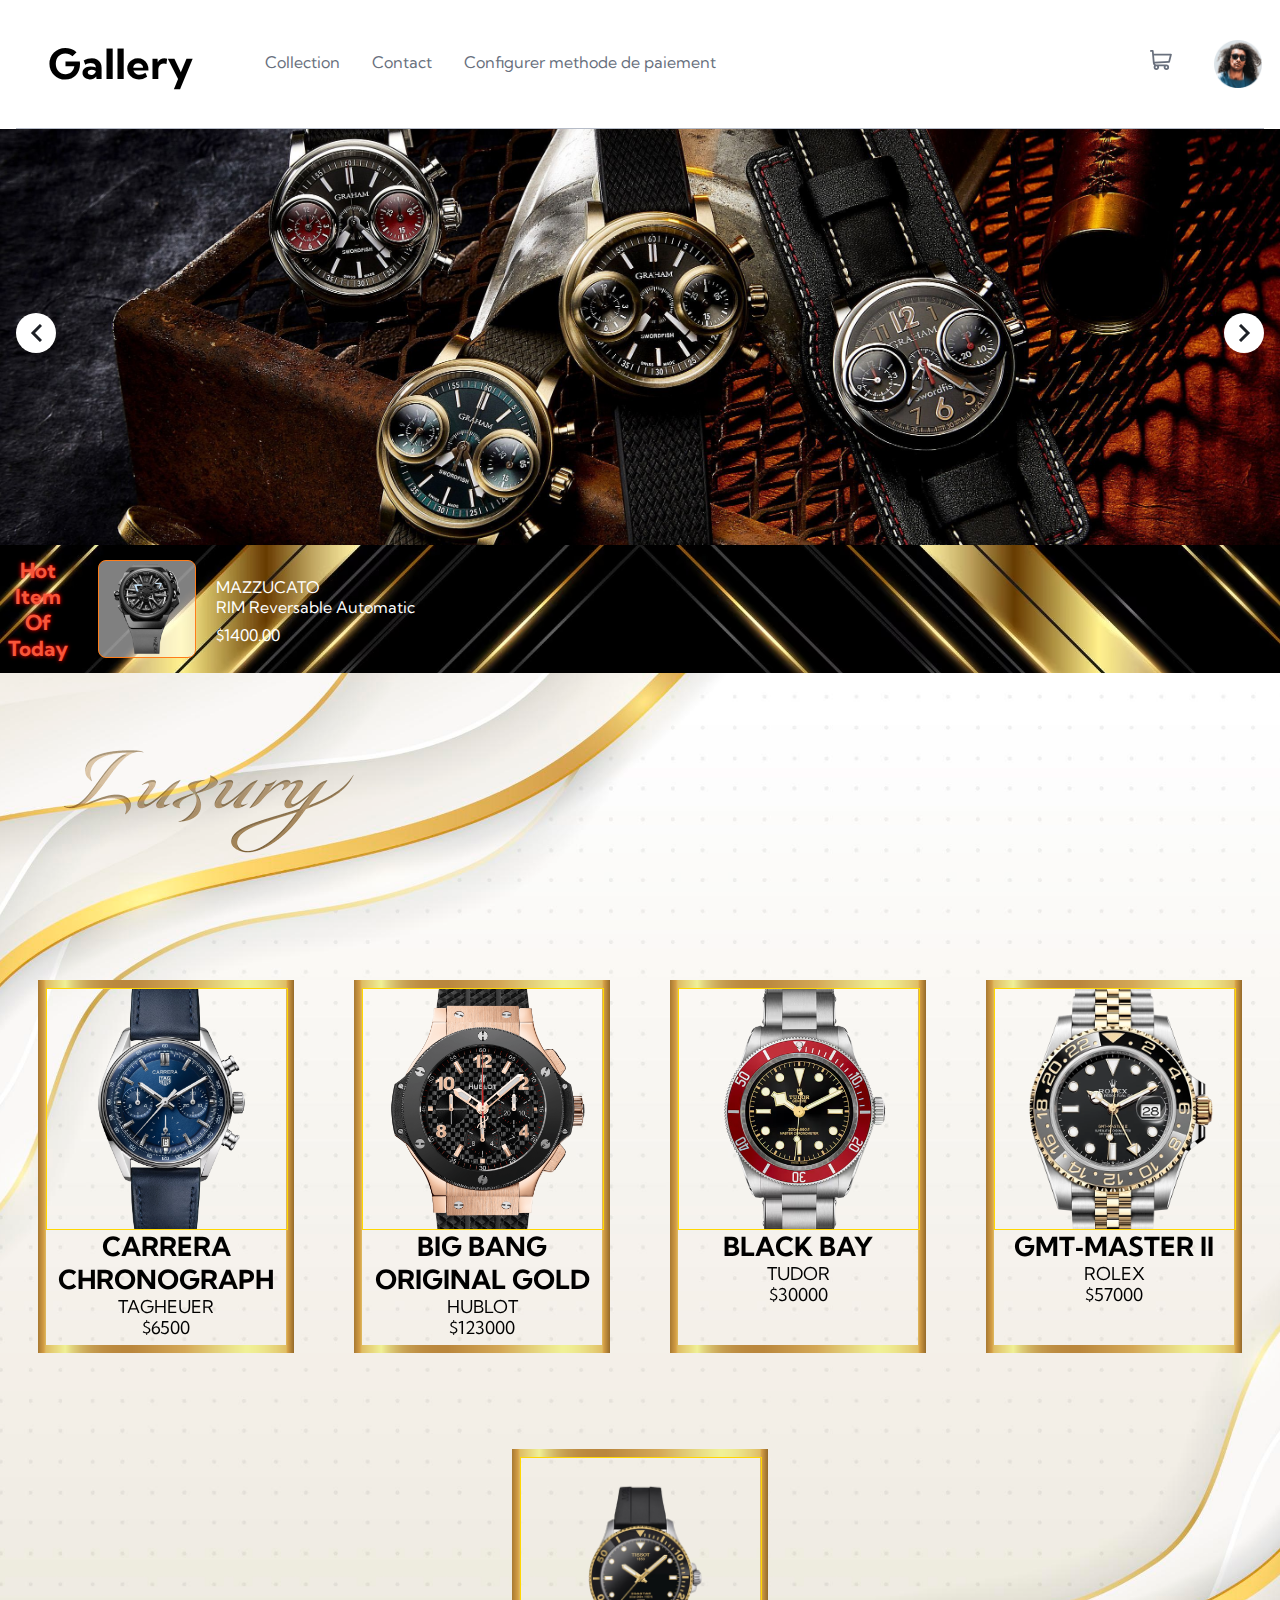
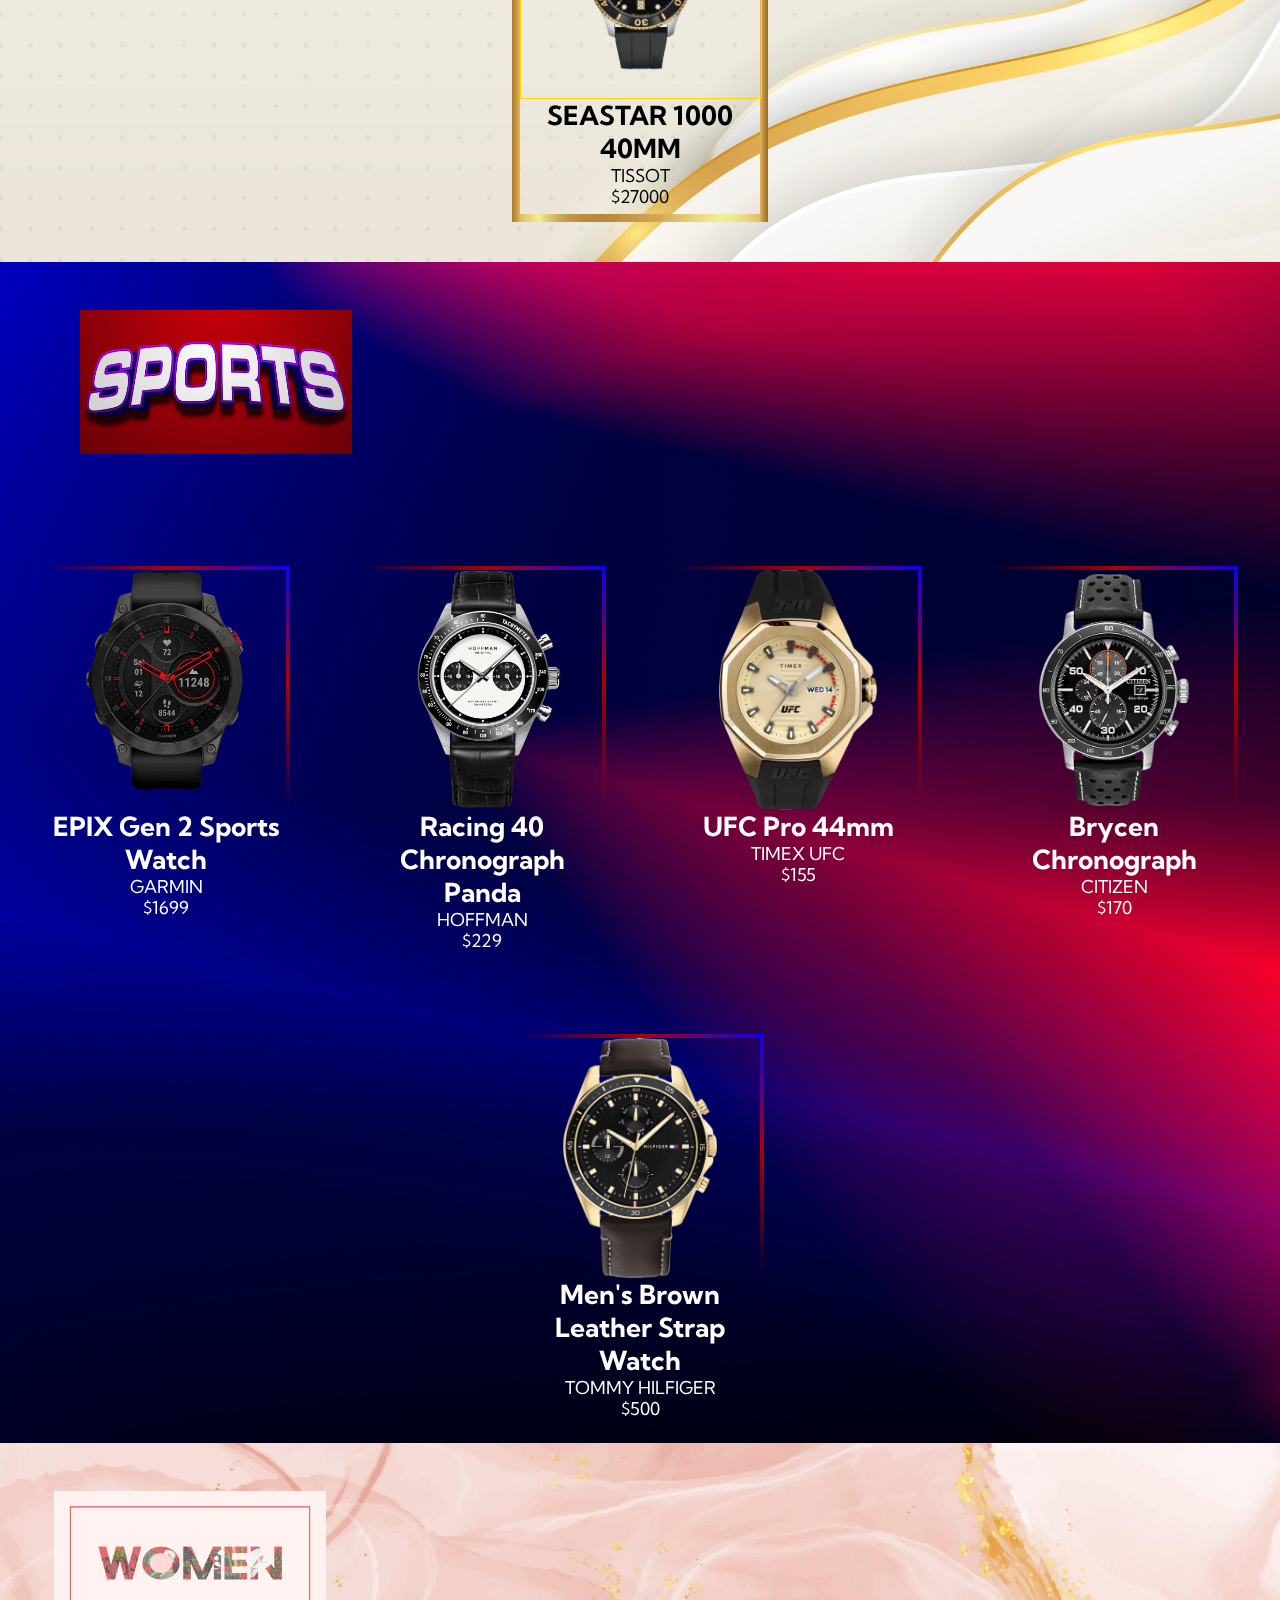
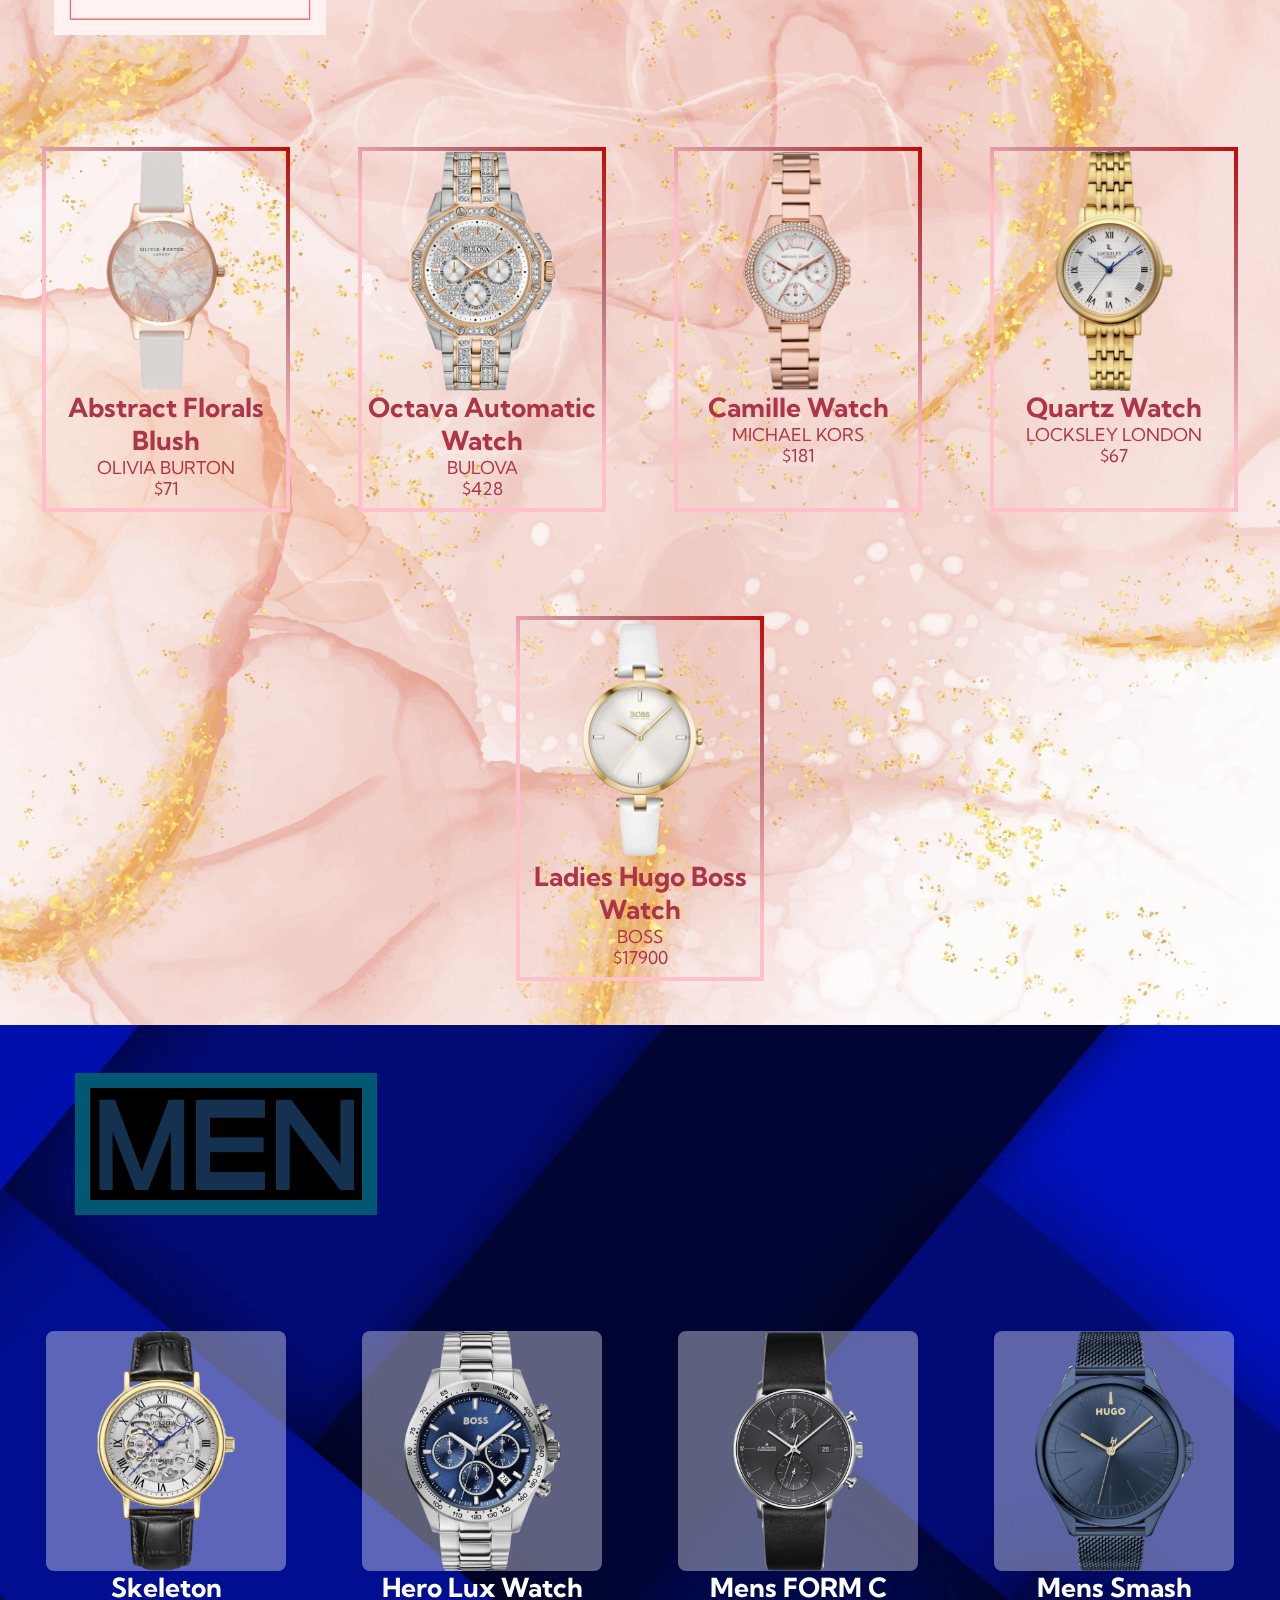
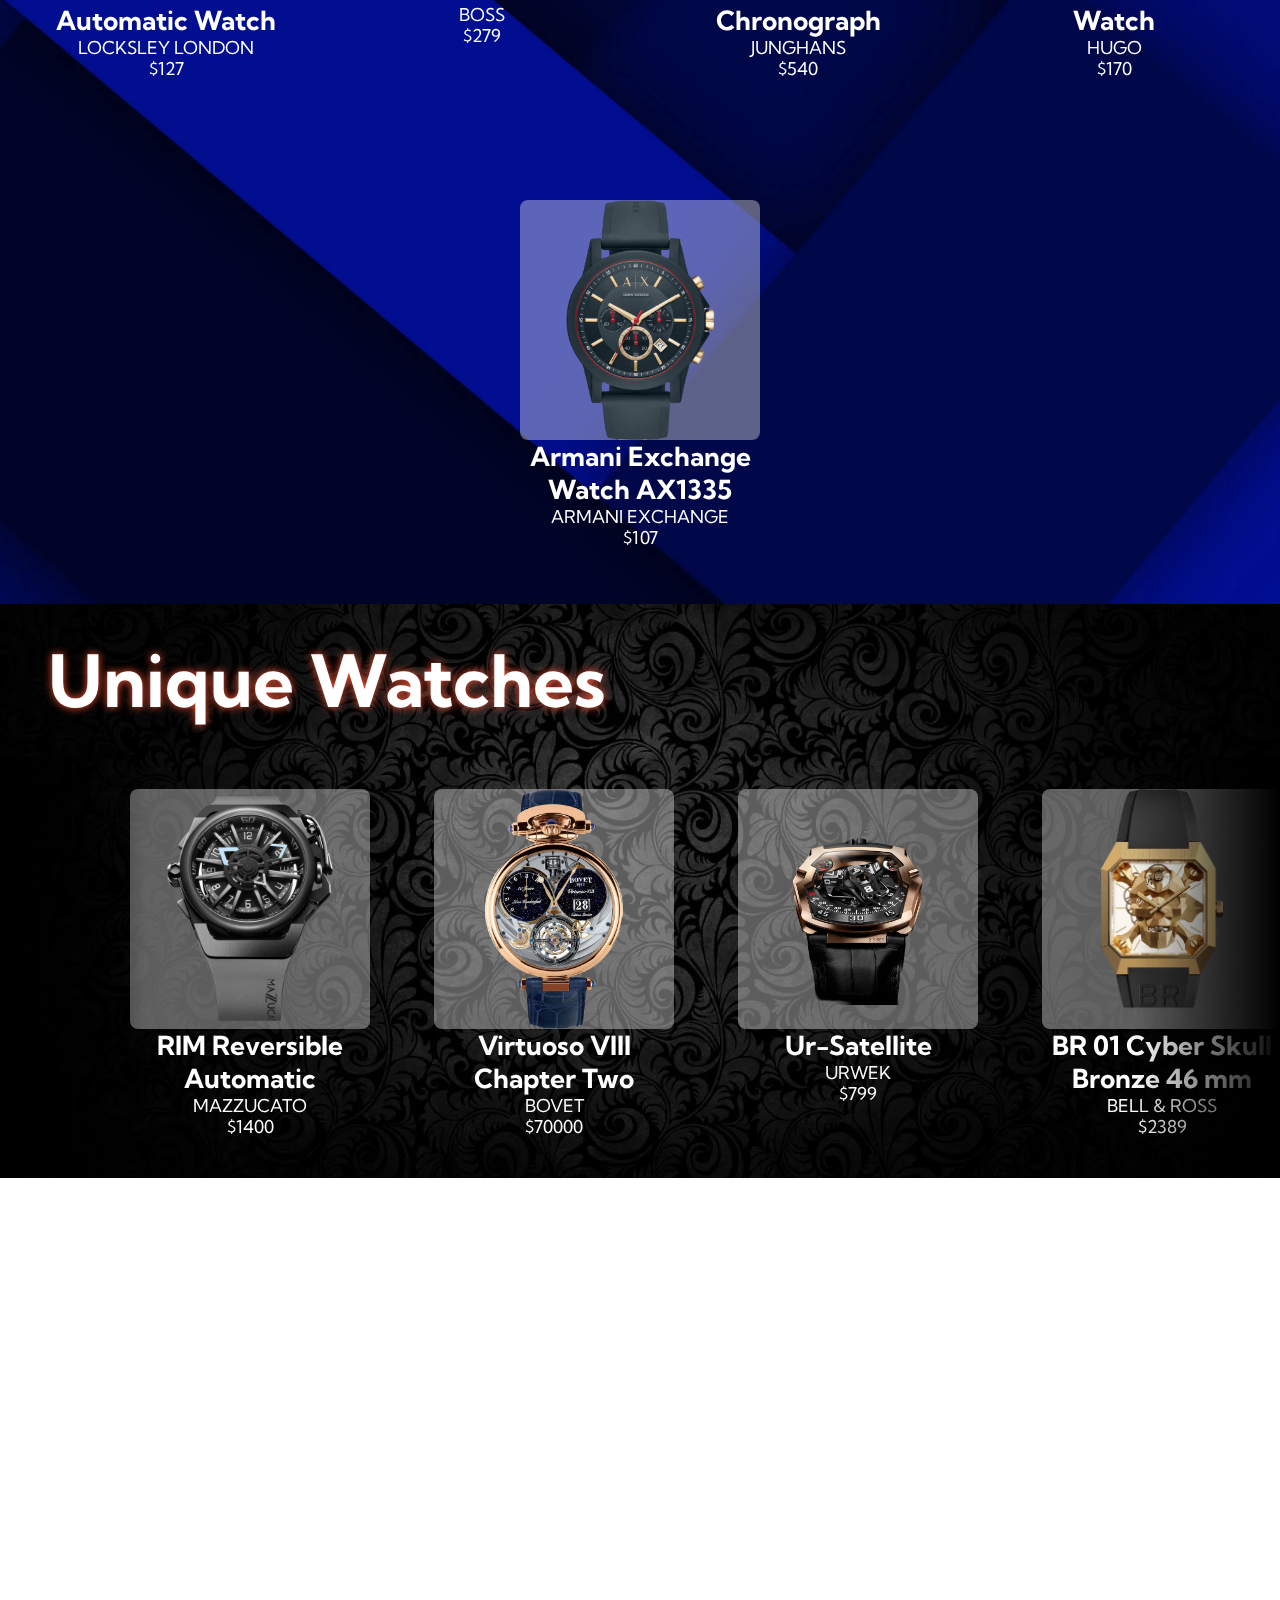
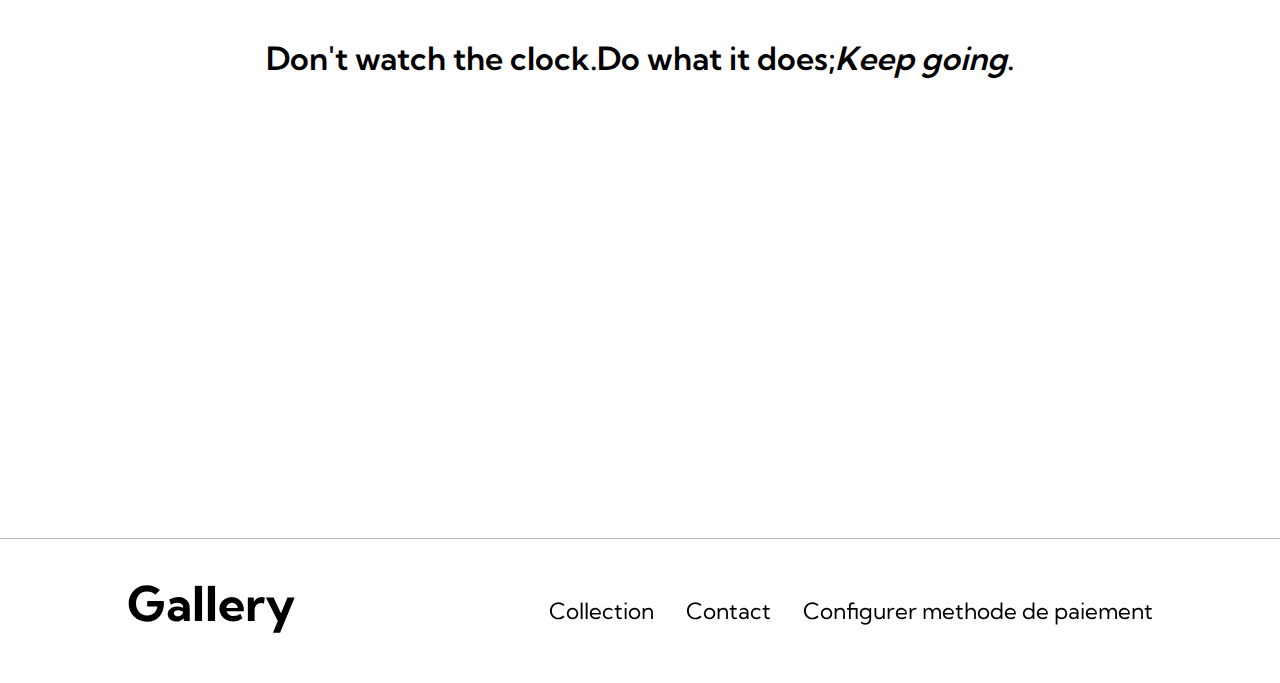
<file: index.html>
<!DOCTYPE html>
<html lang="en">
<head>
  <meta charset="UTF-8">
  <meta name="viewport" content="width=device-width, initial-scale=1.0">
  <link rel="icon" type="image/png" sizes="32x32" href="images/wrist-watch.png"> 
  <link rel="preconnect" href="https://fonts.googleapis.com">
  <link rel="preconnect" href="https://fonts.gstatic.com" crossorigin>
  <link href="https://fonts.googleapis.com/css2?family=Kumbh+Sans:wght@400;700&display=swap" rel="stylesheet">  
  <link rel="stylesheet" href="style.css">
  <title>gallery</title>


</head>
<body>
  <header>
    <div class="success-msg">
      Your order has been placed successfully!
    </div>
    <div class="menu"  id="menu" aria-label="open menu">
      <img src="images/icon-menu.svg" alt="menu icon">
    </div>
    <a href="index.html" >
      <h1>Gallery</h1>
    </a>
    <div class="curtain no-display" id="curtain"></div>
    <div class="menu-box" id="menuBox">
      <div id="closeMenu">
        <img src="images/icon-close.svg" alt="close">
      </div>
      <ul id="menuList">
        <li class="firstLi"><a href="index.html#luxury" >Collection</a><div class="underline"></div></li>
        <ul class="guide-mobile">
          <a href="index.html#luxury">Luxury</a>
          <a href="index.html#sport">Sport</a>
          <a href="index.html#women">Women</a>
          <a href="index.html#men">Men</a>
          <a href="#unique">Unique Watches</a>
        </ul>
        <li><a href="https://www.facebook.com" target="_blank">Contact</a><div class="underline"></div></li>
        <li><a href="pay/pay.html">Configurer methode de paiement</a><div class="underline"></div></li>
      </ul>
    </div>
    <div class="cart" id="basket" aria-label="cart">
      <div class="cart-notif no-visible" id="cartNotif">0</div>
      <svg width="22" height="20" xmlns="http://www.w3.org/2000/svg"><path d="M20.925 3.641H3.863L3.61.816A.896.896 0 0 0 2.717 0H.897a.896.896 0 1 0 0 1.792h1l1.031 11.483c.073.828.52 1.726 1.291 2.336C2.83 17.385 4.099 20 6.359 20c1.875 0 3.197-1.87 2.554-3.642h4.905c-.642 1.77.677 3.642 2.555 3.642a2.72 2.72 0 0 0 2.717-2.717 2.72 2.72 0 0 0-2.717-2.717H6.365c-.681 0-1.274-.41-1.53-1.009l14.321-.842a.896.896 0 0 0 .817-.677l1.821-7.283a.897.897 0 0 0-.87-1.114ZM6.358 18.208a.926.926 0 0 1 0-1.85.926.926 0 0 1 0 1.85Zm10.015 0a.926.926 0 0 1 0-1.85.926.926 0 0 1 0 1.85Zm2.021-7.243-13.8.81-.57-6.341h15.753l-1.383 5.53Z" fill="#69707D" fill-rule="nonzero"/></svg> 
    </div>
    <div class="avatar">
      <img src="images/image-avatar.png" alt="avatar">
    </div>
  </header>
  <main>
    <div class="basket no-display" id="basketBox">
      <div class="word-cart">Cart</div>
      <div class="inner-basket" id="innerBasket">
        <div class="empty-cart-style">Your cart is empty</div>
        <div class="cart-total-div no-display" id="cartTotalDiv">
          <span>Total: </span><span id="cartTotal">0</span>
        </div>
        <button id="checkoutBtn" class="no-display">Checkout</button>
      </div>
    </div>
    <div class="collection-guide no-display">
      <div class="guide">
        <ul>
          <li><a href="#luxury">Luxury</a></li>
          <li><a href="#sport">Sport</a></li>
          <li><a href="#women">Women</a></li>
          <li><a href="#men">Men</a></li>
          <li><a href="#unique">Unique Watches</a></li>

        </ul>
      </div>
      <div class="guide-img"></div>
    </div>
    <div class="popup">
      <div class="close"><img src="images/icon-close.svg" alt=""></div>
    </div>
    <div class="opt-in-container no-display">
      <div class="opt-in">
        <div class="opt-img"></div>  
        <form method="post" action="" class="opt-form">
          <p>Didnt find what you like? Stay updated about new arrivals!
          </p>
          <label for="name">Name</label>
          <input type="text" name="name" id="name" minlength="2" required >
          <label for="email">Email</label>
          <input type="email" name="email" id="email" required>
          <input type="submit" id="sbmt">
        </form>
        <img src="images/icone-close-white.svg" width="15px" height="15px" alt="">
      </div>
    </div>
    <a href="#luxury">
      <section class="productImg" id="productImg">
        
      </section>
    </a>
    <div class="arrows left-arrow" aria-label="previous image">
      <svg width="12" height="18" xmlns="http://www.w3.org/2000/svg"><path d="M11 1 3 9l8 8" stroke="#1D2026" stroke-width="3" fill="none" fill-rule="evenodd"/></svg>
    </div>
    <div class="arrows right-arrow" aria-label="next image">
      <svg width="13" height="18" xmlns="http://www.w3.org/2000/svg"><path d="m2 1 8 8-8 8" stroke="#1D2026" stroke-width="3" fill="none" fill-rule="evenodd"/></svg>
    </div>

    <div class="hot-item-container" onclick="createInfo(document.querySelector('#hotitem').children.item(6).textContent,document.querySelector('#hotitem').children.item(1).textContent,document.querySelector('#hotitem').children.item(2).textContent,document.querySelector('#hotitem').children.item(5).textContent,Number(document.querySelector('#hotitem').children.item(4).textContent),document.querySelector('#hotitem').children.item(6).textContent);location='products/product.html'">
      <div class="order hot-item-order">
        <div class="hot-item">
          <span>Hot</span><span>Item</span><span>Of</span><span>Today</span>
        </div>
        <div class="order-img"></div>
        <div class="info">
            <p>MAZZUCATO</p>
            <p>RIM Reversable Automatic</p>
            <p>$1400.00</p>
        </div>
      </div>
      <div class="orange-band">
        <img src="images/dblArrow.png" alt="">
      </div>
    </div>
    
    <section class="luxury" id="luxury">
      <div class="title"><img src="images/sectionTitle/luxury.jpg" alt=""></div>
      <div class="product-box" onclick="location='products/product.html'">
        <div class="product-img">
          <img src="images/tagheuer/image-product-1.jpg" alt="">
        </div>
        <h2>CARRERA CHRONOGRAPH</h2>
        <p>TAGHEUER</p>
        <span>$</span><span>6500</span>
        <p class="no-display description">With its striking signature TAG Heuer Carrera blue looks, this reinterpretation of the mythical Heuer Carrera makes a statement of classic elegance. Bringing out the best of the iconic Carrera with bold technical additions</p>
        <span class="no-display product">tagheuer</span>
      </div>
      <div class="product-box" onclick="location='products/product.html'">
        <div class="product-img">
          <img src="images/hublot/image-product-1.jpg" alt="">
        </div>
        <h2>BIG BANG ORIGINAL GOLD</h2>
        <p>HUBLOT</p>
        <span>$</span><span>123000</span>
        <p class="no-display description">POLISHED AND SATIN-FINISHED 18K 5N GOLD.BLACK STRUCTURED RUBBER STRAPS</p>
        <span class="no-display product">hublot</span>
      </div>
      <div class="product-box" onclick="location='products/product.html'">
        <div class="product-img">
          <img src="images/tudor/image-product-1.jpg" alt="">
        </div>
        <h2>BLACK BAY</h2>
        <p>TUDOR</p>
        <span>$</span><span>30000</span>
        <p class="no-display description">Manufacture Calibre MT5602-U 41mm steel case Steel bracelet</p>
        <span class="no-display product">tudor</span>
      </div>
      <div class="product-box" onclick="location='products/product.html'">
        <div class="product-img">
          <img src="images/rolex/image-product-1.jpg" alt="">
        </div>
        <h2>GMT‑MASTER II</h2>
        <p>ROLEX</p>
        <span>$</span><span>57000</span>
        <p class="no-display description">This model has a black dial and a two-tone gray and black ceramic Cerachrom bezel disc. The GMT‑Master II features an additional hand that circles the dial in 24 hours, in addition to the traditional hour, minute and second hands</p>
        <span class="no-display product">rolex</span>
      </div>
      <div class="product-box" onclick="location='products/product.html'">
        <div class="product-img">
          <img src="images/tissot/image-product-1.jpg" alt="">
        </div>
        <h2>SEASTAR 1000 40MM</h2>
        <p>TISSOT</p>
        <span>$</span><span>27000</span>
        <p class="no-display description">Traditional dive look with distinct hour, minutes and indexes coated with superluminova Uncompromising quality: 1000 feet / 30 bar water resistant</p>
        <span class="no-display product">tissot</span>
      </div>
    </section>
    <section class="sport" id="sport">
      <div class="title"><img src="images/sectionTitle/sports.jpg" alt=""></div>
      <div class="product-box" onclick="location='products/product.html'">
        <div class="product-img">
          <img src="images/garmin/image-product-1.jpg" alt="">
        </div>
        <h2>EPIX Gen 2 Sports Watch</h2>
        <p>GARMIN</p>
        <span>$</span><span>1699</span>
        <p class="no-display description">Stunning 1.3” always-on AMOLED display brings your watch to life
          Trusted button controls that work in any environment
          See how you’re breathing throughout the day</p>
        <span class="no-display product">garmin</span>
      </div>
      <div class="product-box" onclick="location='products/product.html'">
        <div class="product-img">
          <img src="images/hoff/image-product-1.jpg" alt="">
        </div>
        <h2>Racing 40 Chronograph Panda</h2>
        <p>HOFFMAN</p>
        <span>$</span><span>229</span>
        <p class="no-display description">The Racing 40 is a reimagined vintage racing chronograph - classic features meet modern aesthetics. Inspired by watches from the 1960s.</p>
        <span class="no-display product">hoff</span>
      </div>
      <div class="product-box" onclick="location='products/product.html'">
        <div class="product-img">
          <img src="images/timex/image-product-1.jpg" alt="">
        </div>
        <h2>UFC Pro 44mm</h2>
        <p>TIMEX UFC</p>
        <span>$</span><span>155</span>
        <p class="no-display description">Showcasing hard lines and sleek architectural design, the TIMEX UFC Pro is a premium analog statement piece for any wrist. This watch reps our authenticity with pride, from the line-embossed UFC logo on the gold-tone dial and comfortable black band.</p>
        <span class="no-display product">timex</span>
      </div>
      <div class="product-box" onclick="location='products/product.html'">
        <div class="product-img">
          <img src="images/citizen/image-product-1.jpg" alt="">
        </div>
        <h2>Brycen Chronograph</h2>
        <p>CITIZEN</p>
        <span>$</span><span>170</span>
        <p class="no-display description">Choose the newly designed CITIZEN Brycen timepiece, powered by light, with distinguished features sure to stand out on your wrist.</p>
        <span class="no-display product">citizen</span>
      </div>
      <div class="product-box" onclick="location='products/product.html'">
        <div class="product-img">
          <img src="images/th/image-product-1.jpg" alt="">
        </div>
        <h2>Men's Brown Leather Strap Watch</h2>
        <p>TOMMY HILFIGER</p>
        <span>$</span><span>500</span>
        <p class="no-display description">A smart, sporty and sophisticated men's watch from Tommy Hilfiger. A luxe 44mm yellow gold tone case hosts a black multi-function sunray dial framed by a bold black IP bezel.</p>
        <span class="no-display product">th</span>
      </div>
    </section>
    <section class="women" id="women">
      <div class="title"><img src="images/sectionTitle/6494.jpg" alt=""></div>
      <div class="product-box" onclick="location='products/product.html'">
        <div class="product-img">
          <img src="images/ob/image-product-1.jpg" alt="">
        </div>
        <h2>Abstract Florals Blush</h2>
        <p>OLIVIA BURTON</p>
        <span>$</span><span>71</span>
        <p class="no-display description">This on-trend timepiece works a sand-blasted face, featuring a carefully screen-printed abstract effect on top. It's taken to new heights by applied rose gold anemones that dance across its 30mm-wide dial.	</p>
        <span class="no-display product">ob</span>
      </div>
      <div class="product-box" onclick="location='products/product.html'">
        <div class="product-img">
          <img src="images/bulova/image-product-1.jpg" alt="">
        </div>
        <h2>Octava Automatic Watch</h2>
        <p>BULOVA</p>
        <span>$</span><span>428</span>
        <p class="no-display description">Bursting with bling, the Bulova Octava Chronograph Watch makes a dramatic style statement.This stunning timepiece is water resistant to 30 metres, so it’s splash proof and can even be submerged for short periods. Quartz movement ensures accurate timing, and hardwearing mineral glass means this watch will always look at its best.</p>
        <span class="no-display product">bulova</span>
      </div>
      <div class="product-box" onclick="location='products/product.html'">
        <div class="product-img">
          <img src="images/mk/image-product-1.jpg" alt="">
        </div>
        <h2>Camille Watch</h2>
        <p>MICHAEL KORS</p>
        <span>$</span><span>181</span>
        <p class="no-display description">Part of the Jetset collection, the Ladies Michael Kors Camille Chronograph Watch will grace any outfit with its chic good looks.</p>
        <span class="no-display product">mk</span>
      </div>
      <div class="product-box" onclick="location='products/product.html'">
        <div class="product-img">
          <img src="images/ll/image-product-1.jpg" alt="">
        </div>
        <h2>Quartz Watch</h2>
        <p>LOCKSLEY LONDON</p>
        <span>$</span><span>67</span>
        <p class="no-display description">The first ladies collection ever released for Locksley London, focused on creating a simple yet timeless style that is easy to wear but sophisticated in the detailing.</p>
        <span class="no-display product">ll</span>
      </div>
      <div class="product-box" onclick="location='products/product.html'">
        <div class="product-img">
          <img src="images/boss/image-product-1.jpg" alt="">
        </div>
        <h2>Ladies Hugo Boss Watch</h2>
        <p>BOSS</p>
        <span>$</span><span>17900</span>
        <p class="no-display description">BOSS ladies watch from the Majesty family. Featuring a 32mm light yellow gold IP case.</p>
        <span class="no-display product">boss</span>
      </div>
    </section>
    <section class="men" id="men">
      <div class="title"><img src="images/sectionTitle/men.jpg" alt=""></div>
      <div class="product-box" onclick="location='products/product.html'">
        <div class="product-img">
          <img src="images/llm/image-product-1.jpg" alt="">
        </div>
        <h2>Skeleton Automatic Watch</h2>
        <p>LOCKSLEY LONDON</p>
        <span>$</span><span>127</span>
        <p class="no-display description">Skeleton watches are a classic treasure of watchmaking, allowing a clear view into the beating heart of the watch, and the components that interact and ultimately power the watch.
          With this in mind, we developed this Locksley London Skeleton Automatic Watch as the ultimate expression of this, while remaining elegant, functional, dependable and affordable.
        </p>
        <span class="no-display product">llm</span>
      </div>
      <div class="product-box" onclick="location='products/product.html'">
        <div class="product-img">
          <img src="images/bossm/image-product-1.jpg" alt="">
        </div>
        <h2>Hero Lux Watch</h2>
        <p>BOSS</p>
        <span>$</span><span>279</span>
        <p class="no-display description">BOSS gents watch from the Hero family. Featuring a 43mm stainless steel case, crown protection, tachymeter bezel, blue dial, stainless steel bracelet and push button deployment. Water resistant to 5ATM.</p>
        <span class="no-display product">bossm</span>
      </div>
      <div class="product-box" onclick="location='products/product.html'">
        <div class="product-img">
          <img src="images/jng/image-product-1.jpg" alt="">
        </div>
        <h2>Mens FORM C Chronograph</h2>
        <p>JUNGHANS</p>
        <span>$</span><span>540</span>
        <p class="no-display description">The Junghans watch brand takes pride in a long history of tradition running hand-in-hand with modernity, resulting in more than a century and a half of quality German watch-making precision. This Junghans watch collection brings together feature pieces from both the Bauhaus-inspired Max Bill and Meister lines.</p>
        <span class="no-display product">jng</span>
      </div>
      <div class="product-box" onclick="location='products/product.html'">
        <div class="product-img">
          <img src="images/hugo/image-product-1.jpg" alt="">
        </div>
        <h2>Mens Smash Watch</h2>
        <p>HUGO</p>
        <span>$</span><span>170</span>
        <p class="no-display description">HUGO gents watch from the #SMASH family. Featuring a 43mm blue IP case, blue dial and blue IP mesh bracelet. Water resistant to 5ATM.</p>
        <span class="no-display product">hugo</span>
      </div>
      <div class="product-box" onclick="location='products/product.html'">
        <div class="product-img">
          <img src="images/armani/image-product-1.jpg" alt="">
        </div>
        <h2>Armani Exchange Watch AX1335</h2>
        <p>ARMANI EXCHANGE</p>
        <span>$</span><span>107</span>
        <p class="no-display description">Armani Exchange AX1335 is a functional and special Gents watch. Case is made out of Plastic/Resin, which stands for a high quality of the item and the Blue dial gives the watch that unique look.</p>
        <span class="no-display product">armani</span>
      </div>
    </section>

    <section class="unique" id="unique">
      <div class="unique-title"><h2>Unique Watches</h2></div>
      <div class="outer-container">
        <div class="shadow shadowL"></div>
        <div class="container">
          <div class="product-box" id="hotitem" onclick="location='products/product.html'">
            <div class="product-img">
              <img src="images/mazz/image-product-1.jpg" alt="">
            </div>
            <h2>RIM Reversible Automatic</h2>
            <p>MAZZUCATO</p>
            <span>$</span><span>1400</span>
            <p class="no-display description">The most striking thing about the RIM watch by Mazzucato is the design. Inspiration is drawn from the world of motor racing, where everything is honed down to the smallest detail.</p>
            <span class="no-display product">mazz</span>
          </div>
          <div class="product-box" onclick="location='products/product.html'">
            <div class="product-img">
              <img src="images/bovetg/image-product-1.jpg" alt="">
            </div>
            <h2>Virtuoso VIII Chapter Two</h2>
            <p>BOVET</p>
            <span>$</span><span>70000</span>
            <p class="no-display description">the Bovet Fleurier collection hangs over the luxurious segment of the watchmaking industry with a sensuous stance. With exhibit case back and complex complications inside the Bovet Fleurier collection.</p>
            <span class="no-display product">bovetg</span>
          </div>
          <div class="product-box" onclick="location='products/product.html'">
            <div class="product-img">
              <img src="images/urwek/image-product-1.jpg" alt="">
            </div>
            <h2>Ur-Satellite</h2>
            <p>URWEK</p>
            <span>$</span><span>799</span>
            <p class="no-display description">The Urwerk Ur-Satellite was first launched in 2011 with the Ur-210 series. It gained instant recognition for its complicated way of timekeeping. </p>
            <span class="no-display product">urwek</span>
          </div>
          <div class="product-box" onclick="location='products/product.html'">
            <div class="product-img">
              <img src="images/br/image-product-1.jpg" alt="">
            </div>
            <h2>BR 01 Cyber Skull Bronze 46 mm</h2>
            <p>BELL & ROSS</p>
            <span>$</span><span>2389</span>
            <p class="no-display description">This brand is preferred by special forces around the world and is one of the few that provides these forces with rugged mechanical watches. Apart from its ruggedness, the brand is also known for creating concept vehicles inspired by the military aviation industry.</p>
            <span class="no-display product">br</span>
          </div>
          <div class="product-box" onclick="location='products/product.html'">
            <div class="product-img">
              <img src="images/eone/image-product-1.jpg" alt="">
            </div>
            <h2>Bradley Element Black </h2>
            <p>EONE</p>
            <span>$</span><span>150</span>
            <p class="no-display description">The Bradley Element features an innovative, three-dimensional surface unlike any of the other Bradley models. The topography of the watch face contours toward each marker in alternating raised and lowered impressions.</p>
            <span class="no-display product">eone</span>
          </div>
          <div class="product-box" onclick="location='products/product.html'">
            <div class="product-img">
              <img src="images/waldhoff/image-product-1.jpg" alt="">
            </div>
            <h2>Waldhoff Multimatic Emerald</h2>
            <p>WALDHOFF</p>
            <span>$</span><span>499</span>
            <p class="no-display description">The Multimatic's striking presence stands out from every angle, and nothing was spared in terms of features.</p>
            <span class="no-display product">waldhoff</span>
          </div>
          <div class="product-box" onclick="location='products/product.html'">
            <div class="product-img">
              <img src="images/bovet/image-product-1.jpg" alt="">
            </div>
            <h2>Amadeo Fleurier</h2>
            <p>BOVET</p>
            <span>$</span><span>50000</span>
            <p class="no-display description">For centuries, Bovet is known for its intricate dial designs and detailing. The Bovet Fleurier collection depicts the historical techniques at their best.</p>
            <span class="no-display product">bovet</span>
          </div>
        </div>
        <div class="shadow shadowR"></div>
      </div>
    </section>
    <section class="bottom">
      <p>Don't watch the clock.Do what it does;<i>Keep going</i>. </p>
    </section>
  </main>
  <footer>
    <h1>Gallery</h1>
    <ul>
      <li><a href="index.html">Collection</a></li>
      <li><a href="https://www.facebook.com">Contact</a></li>
      <li><a href="pay/pay.html">Configurer methode de paiement</a></li>
    </ul>
  </footer>
    <script src="commonJS/menu.js"></script>
    <script src="collectionGuideIndex.js"></script>
    <script src="basket.js"></script>
    <script src="banner.js"></script>
    <script src="popup.js"></script>
    <script src="optin.js"></script>
    <script>
      listProducts=[]
      let products=document.querySelectorAll(".product-box")
      for(prd of products){
        listProducts.push(prd) 
      }
      listProducts.forEach(e =>e.addEventListener("click",()=>{
        createInfo(e.children.item(6).textContent,e.children.item(1).textContent,e.children.item(2).textContent,e.children.item(5).textContent,Number(e.children.item(4).textContent),e.children.item(6).textContent)
        
      }));
      
      function createInfo(img,name,company,description,price,product){
          let currentProduct={
          "img":img,
          "name":name,
          "company":company,
          "description":description,
          "price":price,
          "product":product
        }
        localStorage.setItem("currentProduct",JSON.stringify(currentProduct))
        location="products/product.html"
      }   
             
    </script>
  </main>
</body>
</html>
</file>
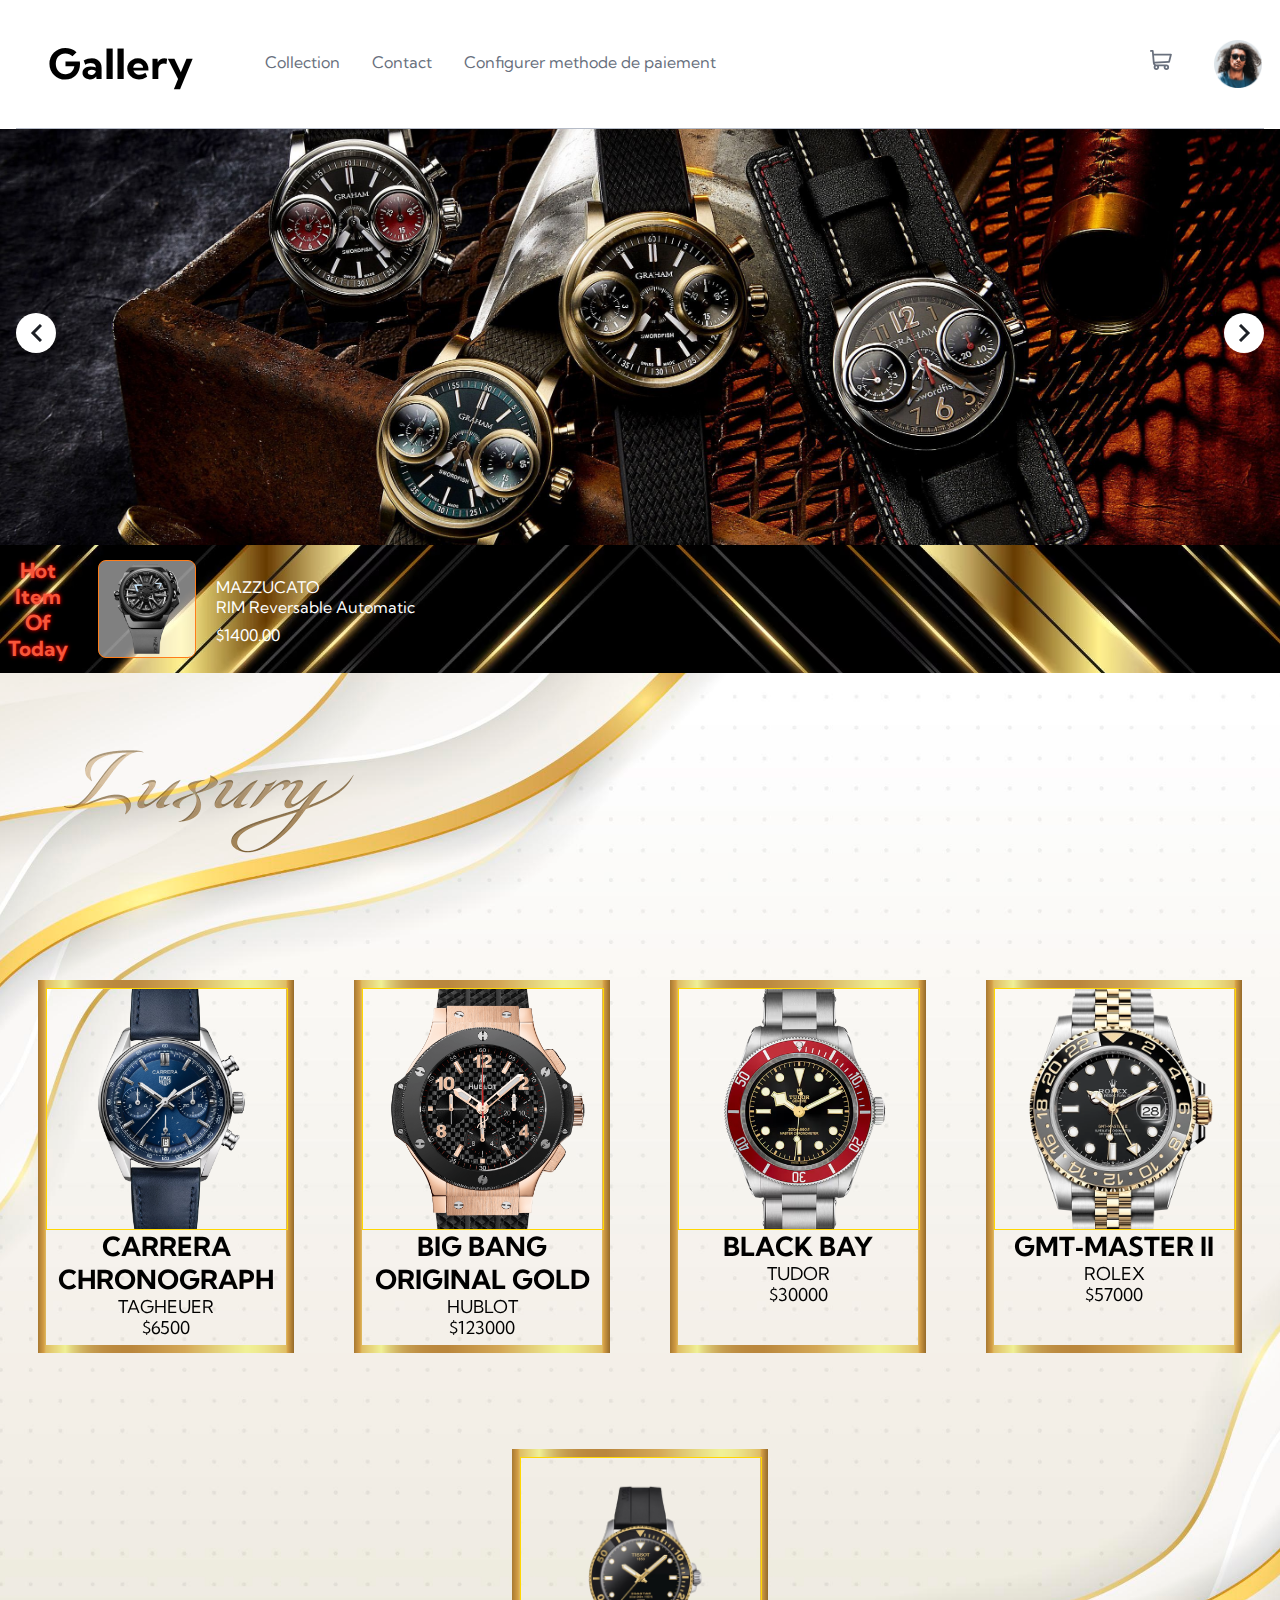
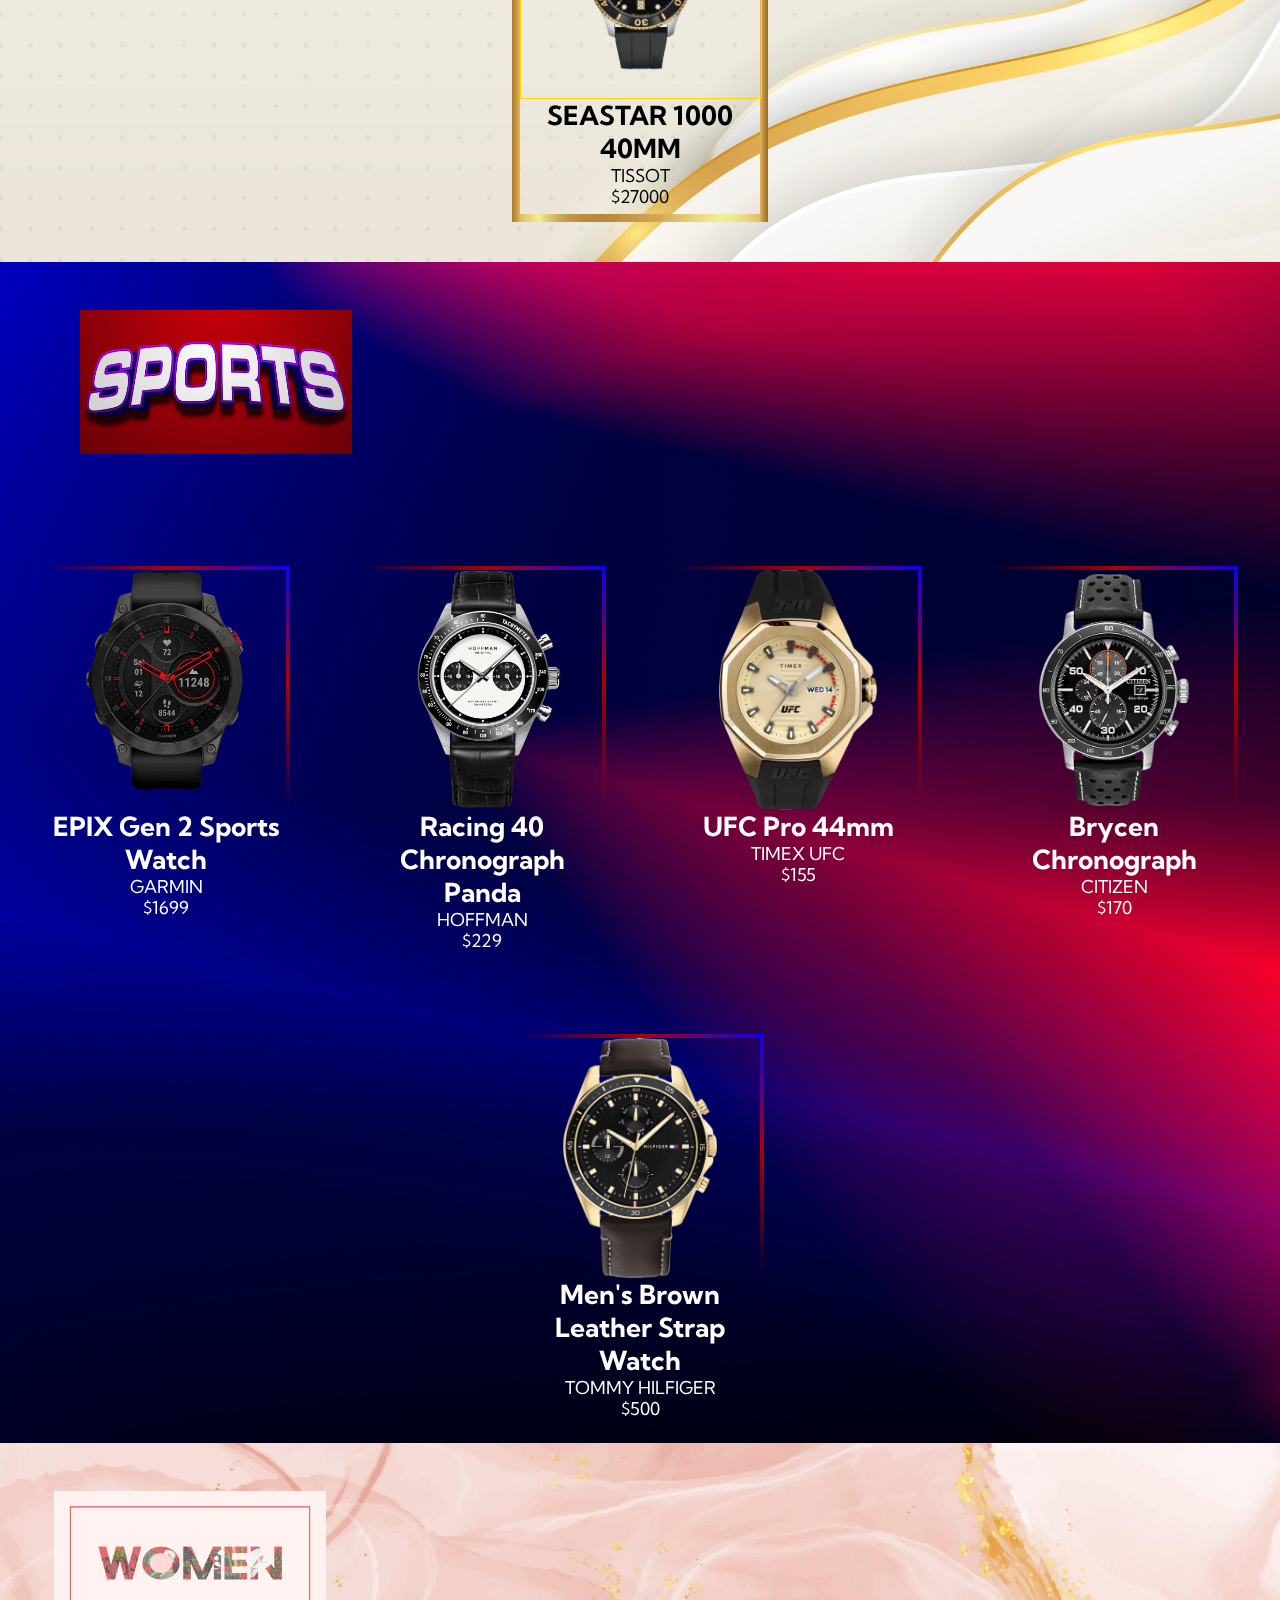
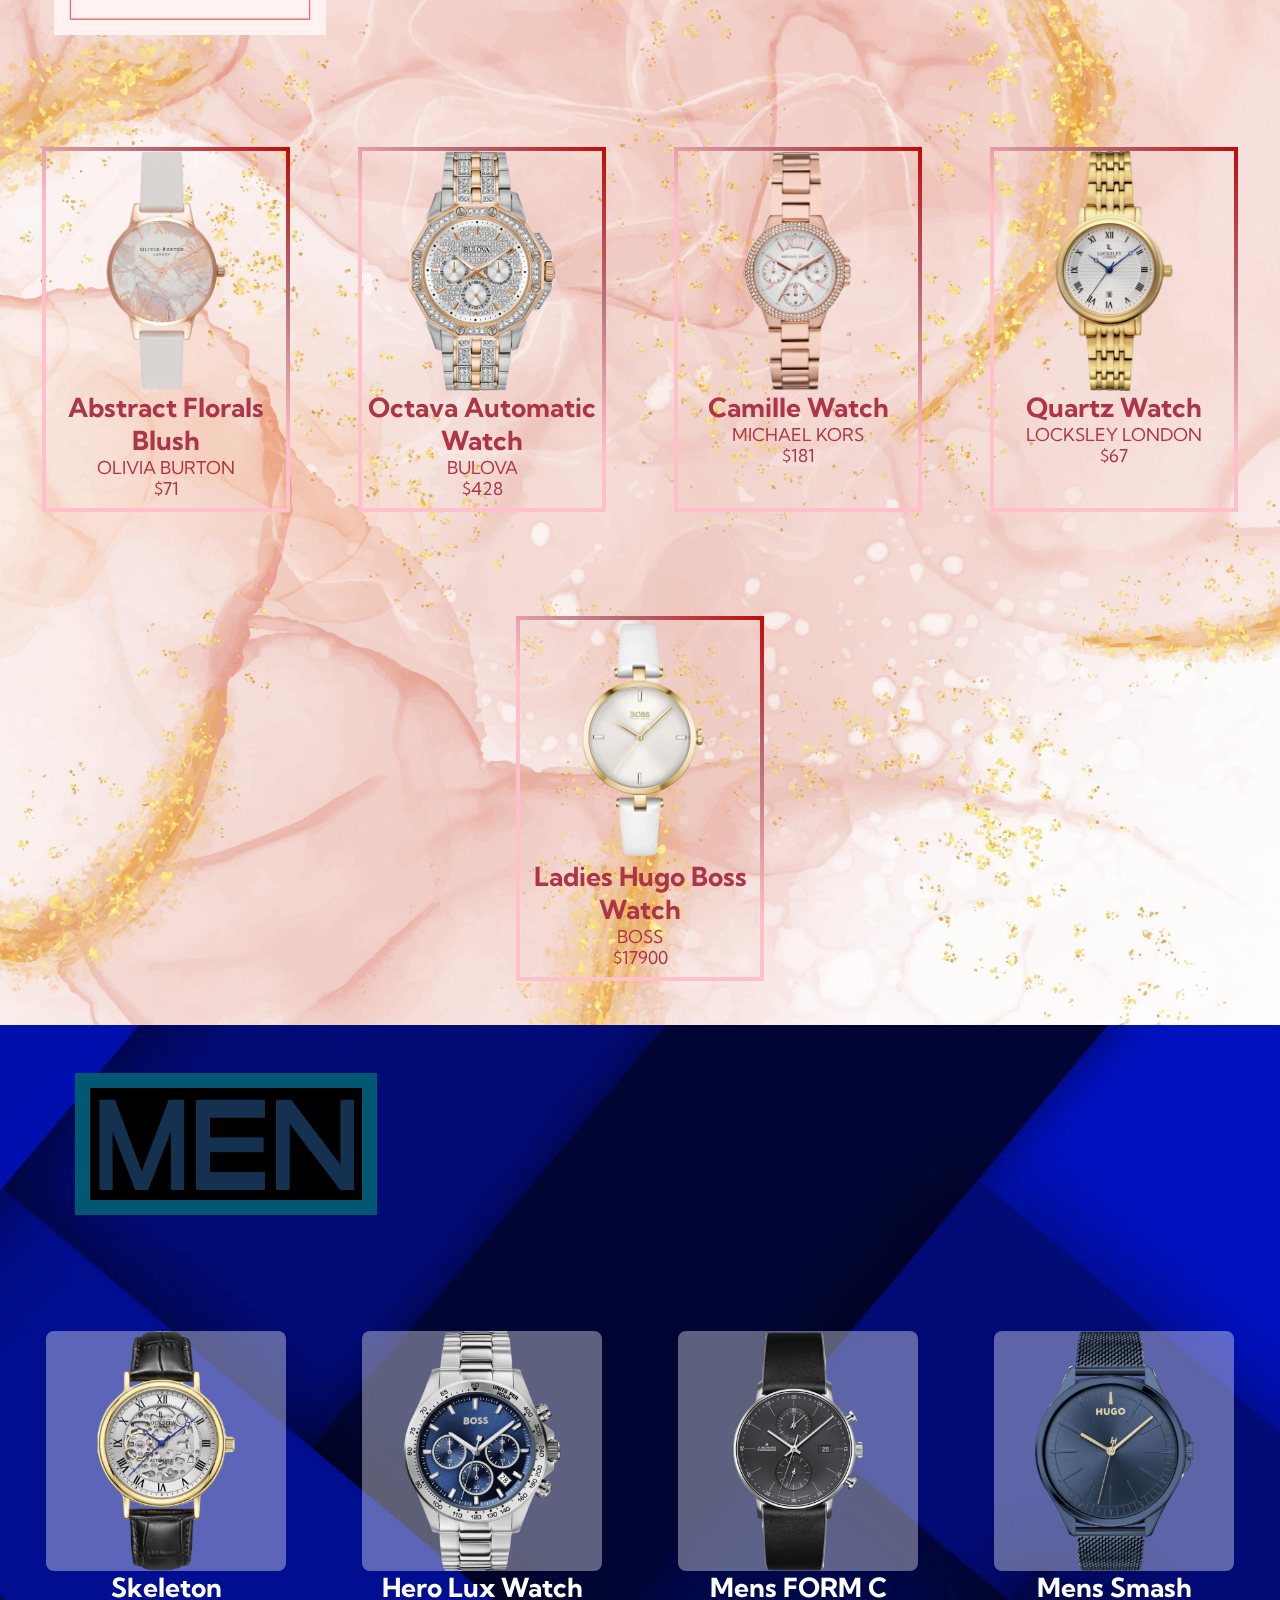
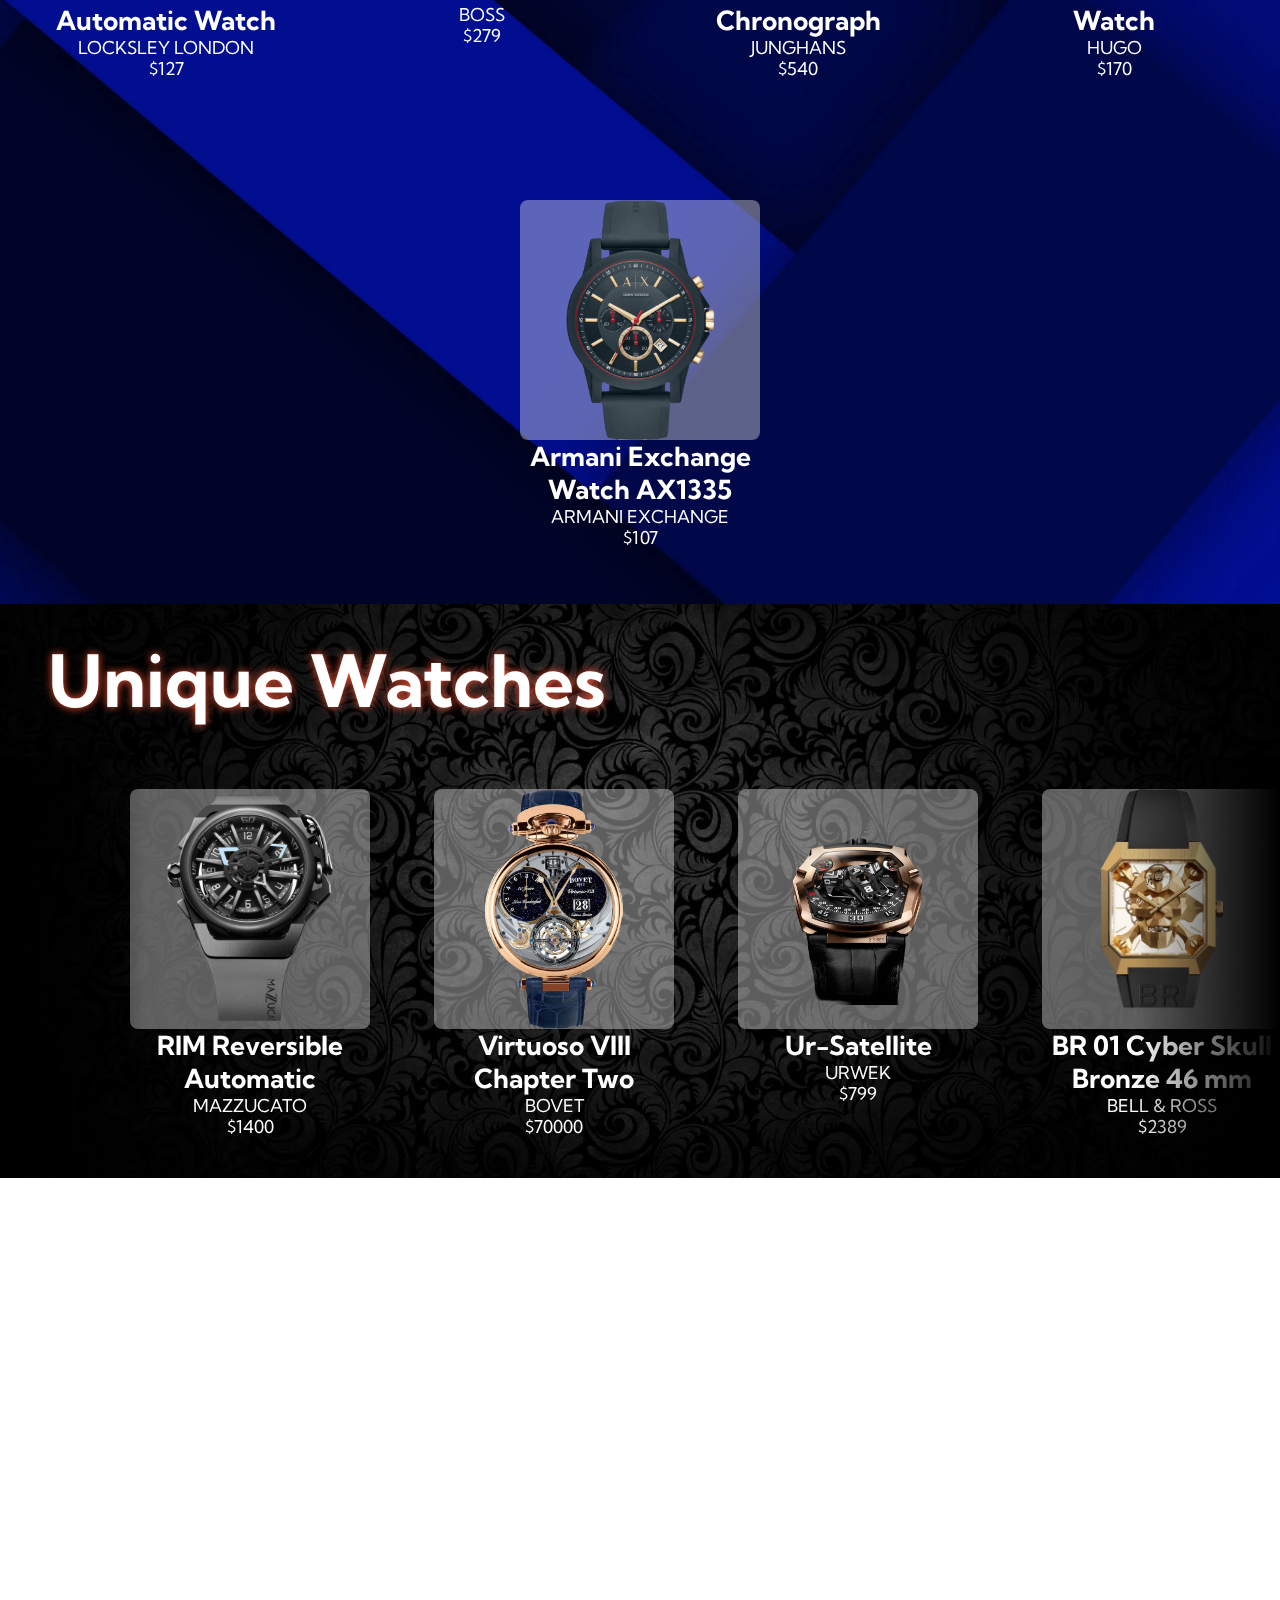
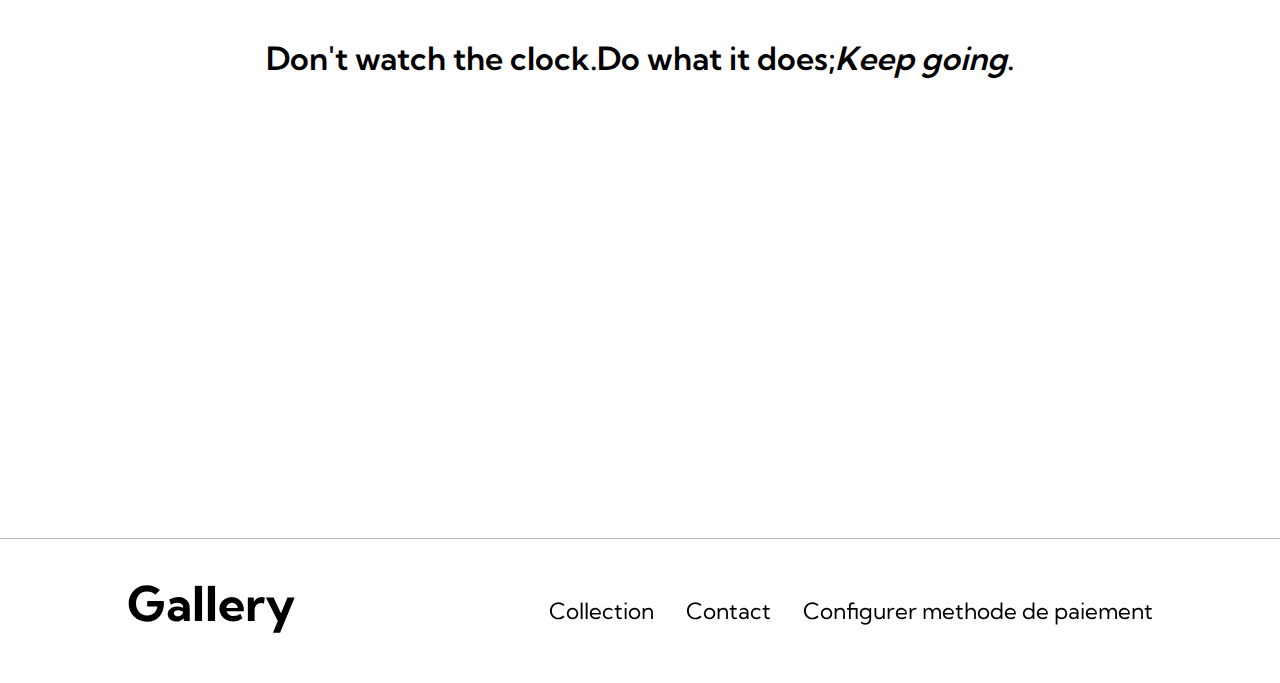
<file: Gallery/index.html>
<!DOCTYPE html>
<html lang="en">
<head>
  <meta charset="UTF-8">
  <meta name="viewport" content="width=device-width, initial-scale=1.0">
  <link rel="icon" type="image/png" sizes="32x32" href="images/wrist-watch.png"> 
  <link rel="preconnect" href="https://fonts.googleapis.com">
  <link rel="preconnect" href="https://fonts.gstatic.com" crossorigin>
  <link href="https://fonts.googleapis.com/css2?family=Kumbh+Sans:wght@400;700&display=swap" rel="stylesheet">  
  <link rel="stylesheet" href="style.css">
  <title>gallery</title>


</head>
<body>
  <header>
    <div class="success-msg">
      Your order has been placed successfully!
    </div>
    <div class="menu"  id="menu" aria-label="open menu">
      <img src="images/icon-menu.svg" alt="menu icon">
    </div>
    <a href="index.html" >
      <h1>Gallery</h1>
    </a>
    <div class="curtain no-display" id="curtain"></div>
    <div class="menu-box" id="menuBox">
      <div id="closeMenu">
        <img src="images/icon-close.svg" alt="close">
      </div>
      <ul id="menuList">
        <li class="firstLi"><a href="index.html#luxury" >Collection</a><div class="underline"></div></li>
        <ul class="guide-mobile">
          <a href="index.html#luxury">Luxury</a>
          <a href="index.html#sport">Sport</a>
          <a href="index.html#women">Women</a>
          <a href="index.html#men">Men</a>
          <a href="#unique">Unique Watches</a>
        </ul>
        <li><a href="https://www.facebook.com" target="_blank">Contact</a><div class="underline"></div></li>
        <li><a href="../pay/pay.html">Configurer methode de paiement</a><div class="underline"></div></li>
      </ul>
    </div>
    <div class="cart" id="basket" aria-label="cart">
      <div class="cart-notif no-visible" id="cartNotif">0</div>
      <svg width="22" height="20" xmlns="http://www.w3.org/2000/svg"><path d="M20.925 3.641H3.863L3.61.816A.896.896 0 0 0 2.717 0H.897a.896.896 0 1 0 0 1.792h1l1.031 11.483c.073.828.52 1.726 1.291 2.336C2.83 17.385 4.099 20 6.359 20c1.875 0 3.197-1.87 2.554-3.642h4.905c-.642 1.77.677 3.642 2.555 3.642a2.72 2.72 0 0 0 2.717-2.717 2.72 2.72 0 0 0-2.717-2.717H6.365c-.681 0-1.274-.41-1.53-1.009l14.321-.842a.896.896 0 0 0 .817-.677l1.821-7.283a.897.897 0 0 0-.87-1.114ZM6.358 18.208a.926.926 0 0 1 0-1.85.926.926 0 0 1 0 1.85Zm10.015 0a.926.926 0 0 1 0-1.85.926.926 0 0 1 0 1.85Zm2.021-7.243-13.8.81-.57-6.341h15.753l-1.383 5.53Z" fill="#69707D" fill-rule="nonzero"/></svg> 
    </div>
    <div class="avatar">
      <img src="images/image-avatar.png" alt="avatar">
    </div>
  </header>
  <main>
    <div class="basket no-display" id="basketBox">
      <div class="word-cart">Cart</div>
      <div class="inner-basket" id="innerBasket">
        <div class="empty-cart-style">Your cart is empty</div>
        <div class="cart-total-div no-display" id="cartTotalDiv">
          <span>Total: </span><span id="cartTotal">0</span>
        </div>
        <button id="checkoutBtn" class="no-display">Checkout</button>
      </div>
    </div>
    <div class="collection-guide no-display">
      <div class="guide">
        <ul>
          <li><a href="#luxury">Luxury</a></li>
          <li><a href="#sport">Sport</a></li>
          <li><a href="#women">Women</a></li>
          <li><a href="#men">Men</a></li>
          <li><a href="#unique">Unique Watches</a></li>

        </ul>
      </div>
      <div class="guide-img"></div>
    </div>
    <div class="popup">
      <div class="close"><img src="images/icon-close.svg" alt=""></div>
    </div>
    <div class="opt-in-container no-display">
      <div class="opt-in">
        <div class="opt-img"></div>  
        <form method="post" action="" class="opt-form">
          <p>Didnt find what you like? Stay updated about new arrivals!
          </p>
          <label for="name">Name</label>
          <input type="text" name="name" id="name" minlength="2" required >
          <label for="email">Email</label>
          <input type="email" name="email" id="email" required>
          <input type="submit" id="sbmt">
        </form>
        <img src="images/icone-close-white.svg" width="15px" height="15px" alt="">
      </div>
    </div>
    <a href="#luxury">
      <section class="productImg" id="productImg">
        
      </section>
    </a>
    <div class="arrows left-arrow" aria-label="previous image">
      <svg width="12" height="18" xmlns="http://www.w3.org/2000/svg"><path d="M11 1 3 9l8 8" stroke="#1D2026" stroke-width="3" fill="none" fill-rule="evenodd"/></svg>
    </div>
    <div class="arrows right-arrow" aria-label="next image">
      <svg width="13" height="18" xmlns="http://www.w3.org/2000/svg"><path d="m2 1 8 8-8 8" stroke="#1D2026" stroke-width="3" fill="none" fill-rule="evenodd"/></svg>
    </div>

    <div class="hot-item-container" onclick="createInfo(document.querySelector('#hotitem').children.item(6).textContent,document.querySelector('#hotitem').children.item(1).textContent,document.querySelector('#hotitem').children.item(2).textContent,document.querySelector('#hotitem').children.item(5).textContent,Number(document.querySelector('#hotitem').children.item(4).textContent),document.querySelector('#hotitem').children.item(6).textContent);location='products/product.html'">
      <div class="order hot-item-order">
        <div class="hot-item">
          <span>Hot</span><span>Item</span><span>Of</span><span>Today</span>
        </div>
        <div class="order-img"></div>
        <div class="info">
            <p>MAZZUCATO</p>
            <p>RIM Reversable Automatic</p>
            <p>$1400.00</p>
        </div>
      </div>
      <div class="orange-band">
        <img src="images/dblArrow.png" alt="">
      </div>
    </div>
    
    <section class="luxury" id="luxury">
      <div class="title"><img src="images/sectionTitle/luxury.jpg" alt=""></div>
      <div class="product-box" onclick="location='products/product.html'">
        <div class="product-img">
          <img src="images/tagheuer/image-product-1.jpg" alt="">
        </div>
        <h2>CARRERA CHRONOGRAPH</h2>
        <p>TAGHEUER</p>
        <span>$</span><span>6500</span>
        <p class="no-display description">With its striking signature TAG Heuer Carrera blue looks, this reinterpretation of the mythical Heuer Carrera makes a statement of classic elegance. Bringing out the best of the iconic Carrera with bold technical additions</p>
        <span class="no-display product">tagheuer</span>
      </div>
      <div class="product-box" onclick="location='products/product.html'">
        <div class="product-img">
          <img src="images/hublot/image-product-1.jpg" alt="">
        </div>
        <h2>BIG BANG ORIGINAL GOLD</h2>
        <p>HUBLOT</p>
        <span>$</span><span>123000</span>
        <p class="no-display description">POLISHED AND SATIN-FINISHED 18K 5N GOLD.BLACK STRUCTURED RUBBER STRAPS</p>
        <span class="no-display product">hublot</span>
      </div>
      <div class="product-box" onclick="location='products/product.html'">
        <div class="product-img">
          <img src="images/tudor/image-product-1.jpg" alt="">
        </div>
        <h2>BLACK BAY</h2>
        <p>TUDOR</p>
        <span>$</span><span>30000</span>
        <p class="no-display description">Manufacture Calibre MT5602-U 41mm steel case Steel bracelet</p>
        <span class="no-display product">tudor</span>
      </div>
      <div class="product-box" onclick="location='products/product.html'">
        <div class="product-img">
          <img src="images/rolex/image-product-1.jpg" alt="">
        </div>
        <h2>GMT‑MASTER II</h2>
        <p>ROLEX</p>
        <span>$</span><span>57000</span>
        <p class="no-display description">This model has a black dial and a two-tone gray and black ceramic Cerachrom bezel disc. The GMT‑Master II features an additional hand that circles the dial in 24 hours, in addition to the traditional hour, minute and second hands</p>
        <span class="no-display product">rolex</span>
      </div>
      <div class="product-box" onclick="location='products/product.html'">
        <div class="product-img">
          <img src="images/tissot/image-product-1.jpg" alt="">
        </div>
        <h2>SEASTAR 1000 40MM</h2>
        <p>TISSOT</p>
        <span>$</span><span>27000</span>
        <p class="no-display description">Traditional dive look with distinct hour, minutes and indexes coated with superluminova Uncompromising quality: 1000 feet / 30 bar water resistant</p>
        <span class="no-display product">tissot</span>
      </div>
    </section>
    <section class="sport" id="sport">
      <div class="title"><img src="images/sectionTitle/sports.jpg" alt=""></div>
      <div class="product-box" onclick="location='products/product.html'">
        <div class="product-img">
          <img src="images/garmin/image-product-1.jpg" alt="">
        </div>
        <h2>EPIX Gen 2 Sports Watch</h2>
        <p>GARMIN</p>
        <span>$</span><span>1699</span>
        <p class="no-display description">Stunning 1.3” always-on AMOLED display brings your watch to life
          Trusted button controls that work in any environment
          See how you’re breathing throughout the day</p>
        <span class="no-display product">garmin</span>
      </div>
      <div class="product-box" onclick="location='products/product.html'">
        <div class="product-img">
          <img src="images/hoff/image-product-1.jpg" alt="">
        </div>
        <h2>Racing 40 Chronograph Panda</h2>
        <p>HOFFMAN</p>
        <span>$</span><span>229</span>
        <p class="no-display description">The Racing 40 is a reimagined vintage racing chronograph - classic features meet modern aesthetics. Inspired by watches from the 1960s.</p>
        <span class="no-display product">hoff</span>
      </div>
      <div class="product-box" onclick="location='products/product.html'">
        <div class="product-img">
          <img src="images/timex/image-product-1.jpg" alt="">
        </div>
        <h2>UFC Pro 44mm</h2>
        <p>TIMEX UFC</p>
        <span>$</span><span>155</span>
        <p class="no-display description">Showcasing hard lines and sleek architectural design, the TIMEX UFC Pro is a premium analog statement piece for any wrist. This watch reps our authenticity with pride, from the line-embossed UFC logo on the gold-tone dial and comfortable black band.</p>
        <span class="no-display product">timex</span>
      </div>
      <div class="product-box" onclick="location='products/product.html'">
        <div class="product-img">
          <img src="images/citizen/image-product-1.jpg" alt="">
        </div>
        <h2>Brycen Chronograph</h2>
        <p>CITIZEN</p>
        <span>$</span><span>170</span>
        <p class="no-display description">Choose the newly designed CITIZEN Brycen timepiece, powered by light, with distinguished features sure to stand out on your wrist.</p>
        <span class="no-display product">citizen</span>
      </div>
      <div class="product-box" onclick="location='products/product.html'">
        <div class="product-img">
          <img src="images/th/image-product-1.jpg" alt="">
        </div>
        <h2>Men's Brown Leather Strap Watch</h2>
        <p>TOMMY HILFIGER</p>
        <span>$</span><span>500</span>
        <p class="no-display description">A smart, sporty and sophisticated men's watch from Tommy Hilfiger. A luxe 44mm yellow gold tone case hosts a black multi-function sunray dial framed by a bold black IP bezel.</p>
        <span class="no-display product">th</span>
      </div>
    </section>
    <section class="women" id="women">
      <div class="title"><img src="images/sectionTitle/6494.jpg" alt=""></div>
      <div class="product-box" onclick="location='products/product.html'">
        <div class="product-img">
          <img src="images/ob/image-product-1.jpg" alt="">
        </div>
        <h2>Abstract Florals Blush</h2>
        <p>OLIVIA BURTON</p>
        <span>$</span><span>71</span>
        <p class="no-display description">This on-trend timepiece works a sand-blasted face, featuring a carefully screen-printed abstract effect on top. It's taken to new heights by applied rose gold anemones that dance across its 30mm-wide dial.	</p>
        <span class="no-display product">ob</span>
      </div>
      <div class="product-box" onclick="location='products/product.html'">
        <div class="product-img">
          <img src="images/bulova/image-product-1.jpg" alt="">
        </div>
        <h2>Octava Automatic Watch</h2>
        <p>BULOVA</p>
        <span>$</span><span>428</span>
        <p class="no-display description">Bursting with bling, the Bulova Octava Chronograph Watch makes a dramatic style statement.This stunning timepiece is water resistant to 30 metres, so it’s splash proof and can even be submerged for short periods. Quartz movement ensures accurate timing, and hardwearing mineral glass means this watch will always look at its best.</p>
        <span class="no-display product">bulova</span>
      </div>
      <div class="product-box" onclick="location='products/product.html'">
        <div class="product-img">
          <img src="images/mk/image-product-1.jpg" alt="">
        </div>
        <h2>Camille Watch</h2>
        <p>MICHAEL KORS</p>
        <span>$</span><span>181</span>
        <p class="no-display description">Part of the Jetset collection, the Ladies Michael Kors Camille Chronograph Watch will grace any outfit with its chic good looks.</p>
        <span class="no-display product">mk</span>
      </div>
      <div class="product-box" onclick="location='products/product.html'">
        <div class="product-img">
          <img src="images/ll/image-product-1.jpg" alt="">
        </div>
        <h2>Quartz Watch</h2>
        <p>LOCKSLEY LONDON</p>
        <span>$</span><span>67</span>
        <p class="no-display description">The first ladies collection ever released for Locksley London, focused on creating a simple yet timeless style that is easy to wear but sophisticated in the detailing.</p>
        <span class="no-display product">ll</span>
      </div>
      <div class="product-box" onclick="location='products/product.html'">
        <div class="product-img">
          <img src="images/boss/image-product-1.jpg" alt="">
        </div>
        <h2>Ladies Hugo Boss Watch</h2>
        <p>BOSS</p>
        <span>$</span><span>17900</span>
        <p class="no-display description">BOSS ladies watch from the Majesty family. Featuring a 32mm light yellow gold IP case.</p>
        <span class="no-display product">boss</span>
      </div>
    </section>
    <section class="men" id="men">
      <div class="title"><img src="images/sectionTitle/men.jpg" alt=""></div>
      <div class="product-box" onclick="location='products/product.html'">
        <div class="product-img">
          <img src="images/llm/image-product-1.jpg" alt="">
        </div>
        <h2>Skeleton Automatic Watch</h2>
        <p>LOCKSLEY LONDON</p>
        <span>$</span><span>127</span>
        <p class="no-display description">Skeleton watches are a classic treasure of watchmaking, allowing a clear view into the beating heart of the watch, and the components that interact and ultimately power the watch.
          With this in mind, we developed this Locksley London Skeleton Automatic Watch as the ultimate expression of this, while remaining elegant, functional, dependable and affordable.
        </p>
        <span class="no-display product">llm</span>
      </div>
      <div class="product-box" onclick="location='products/product.html'">
        <div class="product-img">
          <img src="images/bossm/image-product-1.jpg" alt="">
        </div>
        <h2>Hero Lux Watch</h2>
        <p>BOSS</p>
        <span>$</span><span>279</span>
        <p class="no-display description">BOSS gents watch from the Hero family. Featuring a 43mm stainless steel case, crown protection, tachymeter bezel, blue dial, stainless steel bracelet and push button deployment. Water resistant to 5ATM.</p>
        <span class="no-display product">bossm</span>
      </div>
      <div class="product-box" onclick="location='products/product.html'">
        <div class="product-img">
          <img src="images/jng/image-product-1.jpg" alt="">
        </div>
        <h2>Mens FORM C Chronograph</h2>
        <p>JUNGHANS</p>
        <span>$</span><span>540</span>
        <p class="no-display description">The Junghans watch brand takes pride in a long history of tradition running hand-in-hand with modernity, resulting in more than a century and a half of quality German watch-making precision. This Junghans watch collection brings together feature pieces from both the Bauhaus-inspired Max Bill and Meister lines.</p>
        <span class="no-display product">jng</span>
      </div>
      <div class="product-box" onclick="location='products/product.html'">
        <div class="product-img">
          <img src="images/hugo/image-product-1.jpg" alt="">
        </div>
        <h2>Mens Smash Watch</h2>
        <p>HUGO</p>
        <span>$</span><span>170</span>
        <p class="no-display description">HUGO gents watch from the #SMASH family. Featuring a 43mm blue IP case, blue dial and blue IP mesh bracelet. Water resistant to 5ATM.</p>
        <span class="no-display product">hugo</span>
      </div>
      <div class="product-box" onclick="location='products/product.html'">
        <div class="product-img">
          <img src="images/armani/image-product-1.jpg" alt="">
        </div>
        <h2>Armani Exchange Watch AX1335</h2>
        <p>ARMANI EXCHANGE</p>
        <span>$</span><span>107</span>
        <p class="no-display description">Armani Exchange AX1335 is a functional and special Gents watch. Case is made out of Plastic/Resin, which stands for a high quality of the item and the Blue dial gives the watch that unique look.</p>
        <span class="no-display product">armani</span>
      </div>
    </section>

    <section class="unique" id="unique">
      <div class="unique-title"><h2>Unique Watches</h2></div>
      <div class="outer-container">
        <div class="shadow shadowL"></div>
        <div class="container">
          <div class="product-box" id="hotitem" onclick="location='products/product.html'">
            <div class="product-img">
              <img src="images/mazz/image-product-1.jpg" alt="">
            </div>
            <h2>RIM Reversible Automatic</h2>
            <p>MAZZUCATO</p>
            <span>$</span><span>1400</span>
            <p class="no-display description">The most striking thing about the RIM watch by Mazzucato is the design. Inspiration is drawn from the world of motor racing, where everything is honed down to the smallest detail.</p>
            <span class="no-display product">mazz</span>
          </div>
          <div class="product-box" onclick="location='products/product.html'">
            <div class="product-img">
              <img src="images/bovetg/image-product-1.jpg" alt="">
            </div>
            <h2>Virtuoso VIII Chapter Two</h2>
            <p>BOVET</p>
            <span>$</span><span>70000</span>
            <p class="no-display description">the Bovet Fleurier collection hangs over the luxurious segment of the watchmaking industry with a sensuous stance. With exhibit case back and complex complications inside the Bovet Fleurier collection.</p>
            <span class="no-display product">bovetg</span>
          </div>
          <div class="product-box" onclick="location='products/product.html'">
            <div class="product-img">
              <img src="images/urwek/image-product-1.jpg" alt="">
            </div>
            <h2>Ur-Satellite</h2>
            <p>URWEK</p>
            <span>$</span><span>799</span>
            <p class="no-display description">The Urwerk Ur-Satellite was first launched in 2011 with the Ur-210 series. It gained instant recognition for its complicated way of timekeeping. </p>
            <span class="no-display product">urwek</span>
          </div>
          <div class="product-box" onclick="location='products/product.html'">
            <div class="product-img">
              <img src="images/br/image-product-1.jpg" alt="">
            </div>
            <h2>BR 01 Cyber Skull Bronze 46 mm</h2>
            <p>BELL & ROSS</p>
            <span>$</span><span>2389</span>
            <p class="no-display description">This brand is preferred by special forces around the world and is one of the few that provides these forces with rugged mechanical watches. Apart from its ruggedness, the brand is also known for creating concept vehicles inspired by the military aviation industry.</p>
            <span class="no-display product">br</span>
          </div>
          <div class="product-box" onclick="location='products/product.html'">
            <div class="product-img">
              <img src="images/eone/image-product-1.jpg" alt="">
            </div>
            <h2>Bradley Element Black </h2>
            <p>EONE</p>
            <span>$</span><span>150</span>
            <p class="no-display description">The Bradley Element features an innovative, three-dimensional surface unlike any of the other Bradley models. The topography of the watch face contours toward each marker in alternating raised and lowered impressions.</p>
            <span class="no-display product">eone</span>
          </div>
          <div class="product-box" onclick="location='products/product.html'">
            <div class="product-img">
              <img src="images/waldhoff/image-product-1.jpg" alt="">
            </div>
            <h2>Waldhoff Multimatic Emerald</h2>
            <p>WALDHOFF</p>
            <span>$</span><span>499</span>
            <p class="no-display description">The Multimatic's striking presence stands out from every angle, and nothing was spared in terms of features.</p>
            <span class="no-display product">waldhoff</span>
          </div>
          <div class="product-box" onclick="location='products/product.html'">
            <div class="product-img">
              <img src="images/bovet/image-product-1.jpg" alt="">
            </div>
            <h2>Amadeo Fleurier</h2>
            <p>BOVET</p>
            <span>$</span><span>50000</span>
            <p class="no-display description">For centuries, Bovet is known for its intricate dial designs and detailing. The Bovet Fleurier collection depicts the historical techniques at their best.</p>
            <span class="no-display product">bovet</span>
          </div>
        </div>
        <div class="shadow shadowR"></div>
      </div>
    </section>
    <section class="bottom">
      <p>Don't watch the clock.Do what it does;<i>Keep going</i>. </p>
    </section>
  </main>
  <footer>
    <h1>Gallery</h1>
    <ul>
      <li><a href="index.html">Collection</a></li>
      <li><a href="https://www.facebook.com">Contact</a></li>
      <li><a href="../pay/pay.html">Configurer methode de paiement</a></li>
    </ul>
  </footer>
    <script src="../commonJS/menu.js"></script>
    <script src="collectionGuideIndex.js"></script>
    <script src="basket.js"></script>
    <script src="banner.js"></script>
    <script src="popup.js"></script>
    <script src="optin.js"></script>
    <script>
      listProducts=[]
      let products=document.querySelectorAll(".product-box")
      for(prd of products){
        listProducts.push(prd) 
      }
      listProducts.forEach(e =>e.addEventListener("click",()=>{
        createInfo(e.children.item(6).textContent,e.children.item(1).textContent,e.children.item(2).textContent,e.children.item(5).textContent,Number(e.children.item(4).textContent),e.children.item(6).textContent)
        
      }));
      
      function createInfo(img,name,company,description,price,product){
          let currentProduct={
          "img":img,
          "name":name,
          "company":company,
          "description":description,
          "price":price,
          "product":product
        }
        localStorage.setItem("currentProduct",JSON.stringify(currentProduct))
        location="products/product.html"
      }   
             
    </script>
  </main>
</body>
</html>
</file>
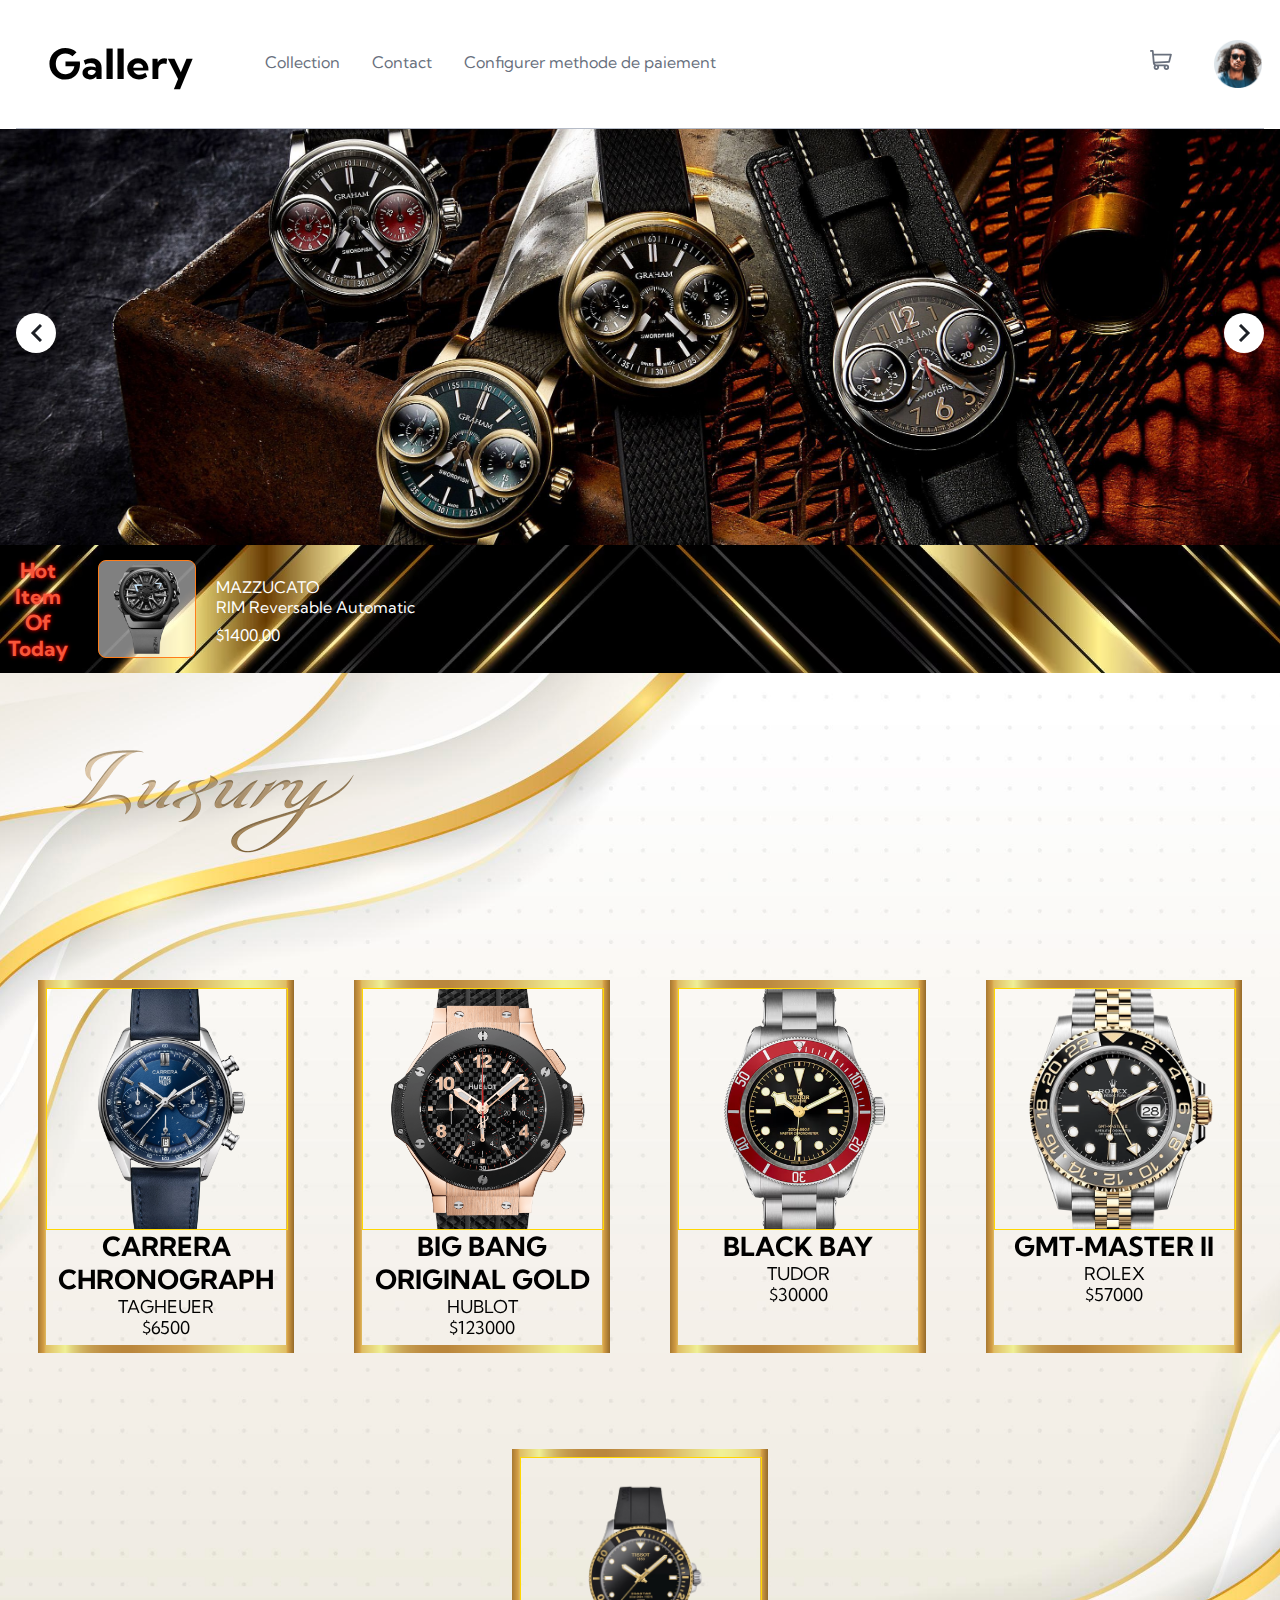
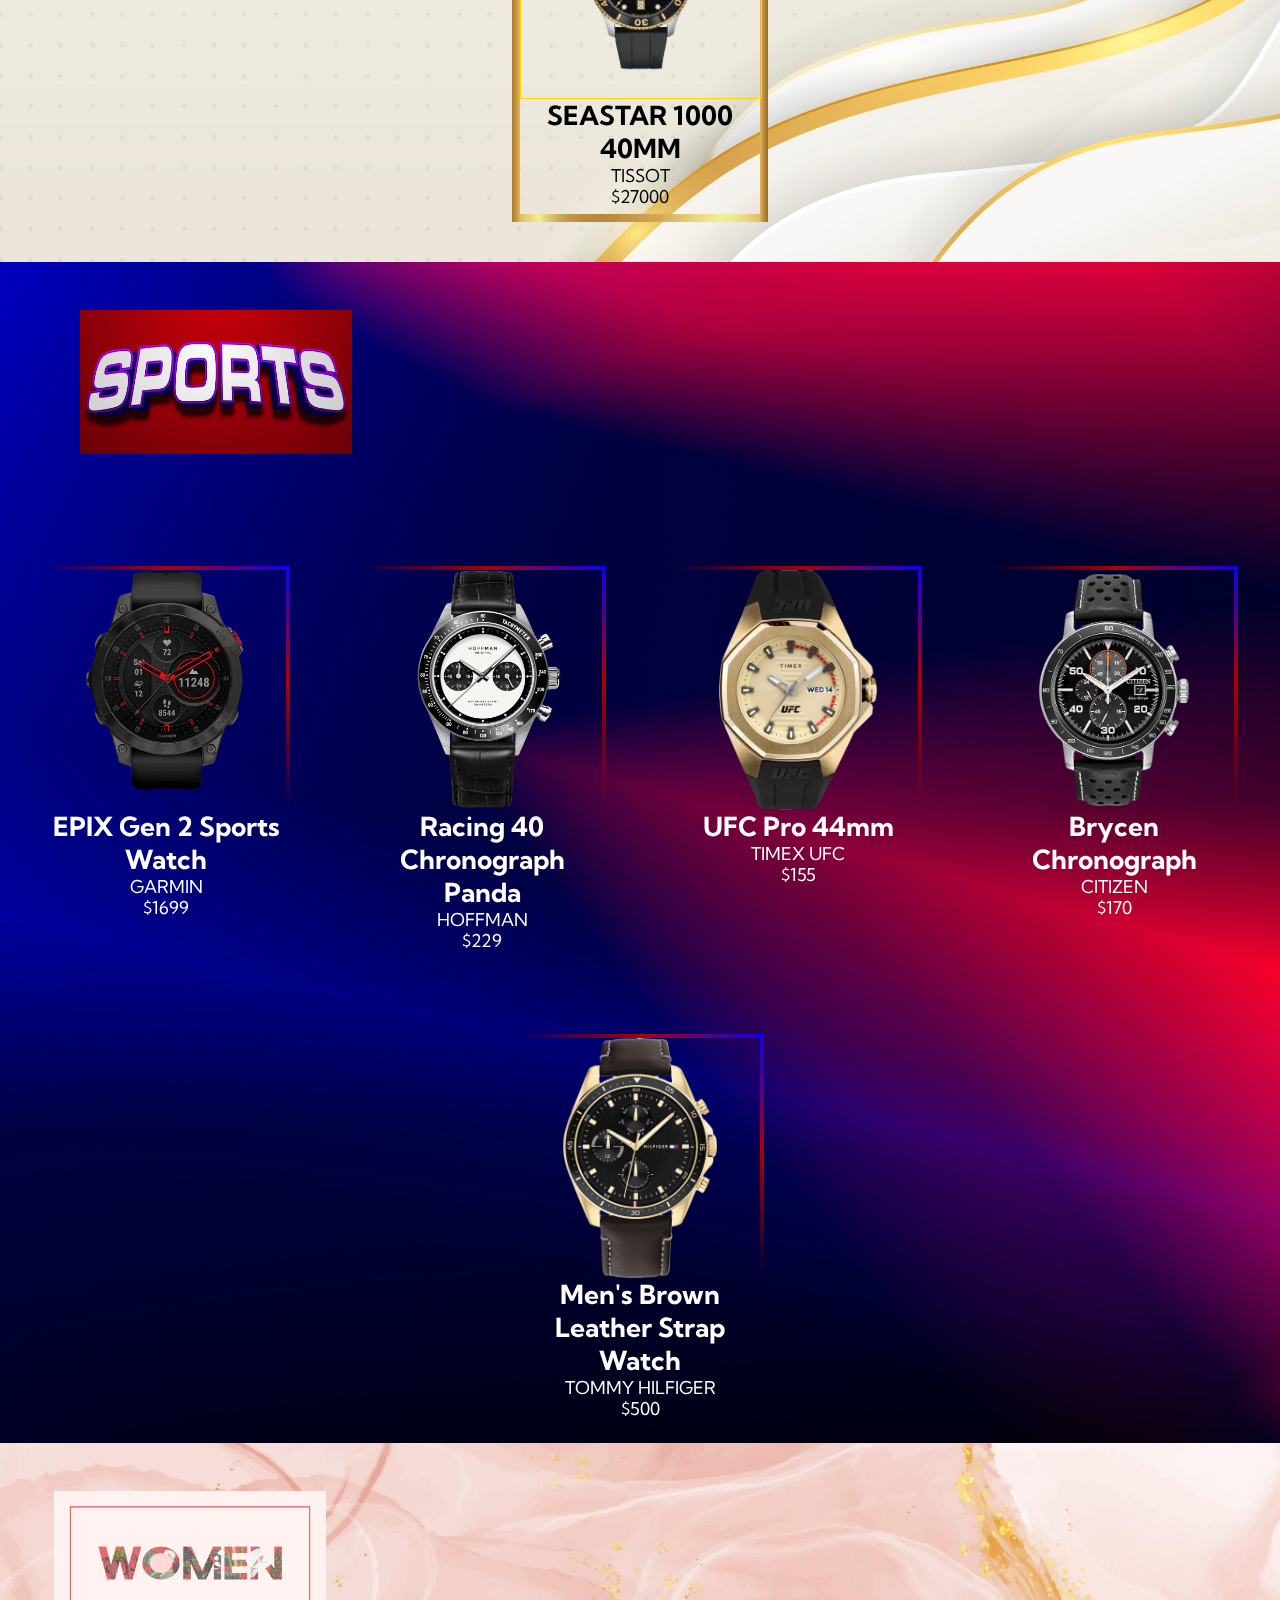
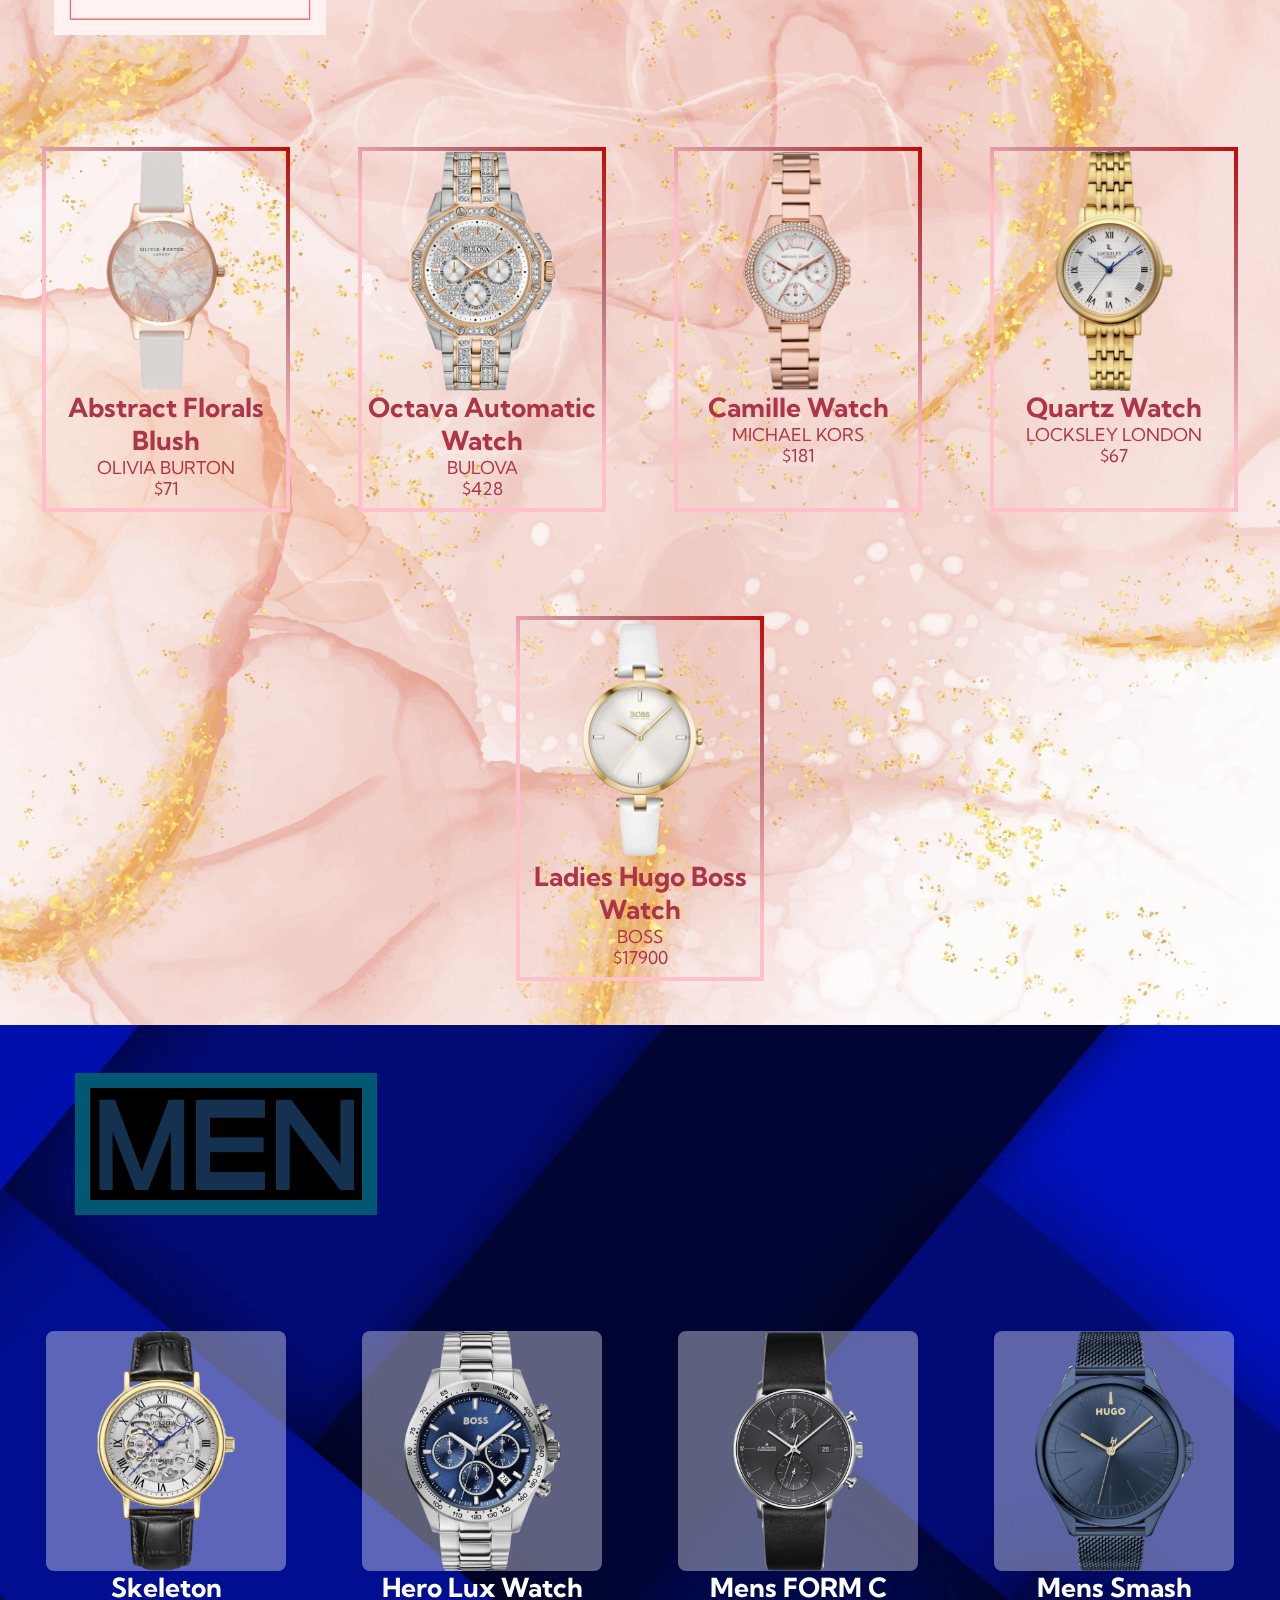
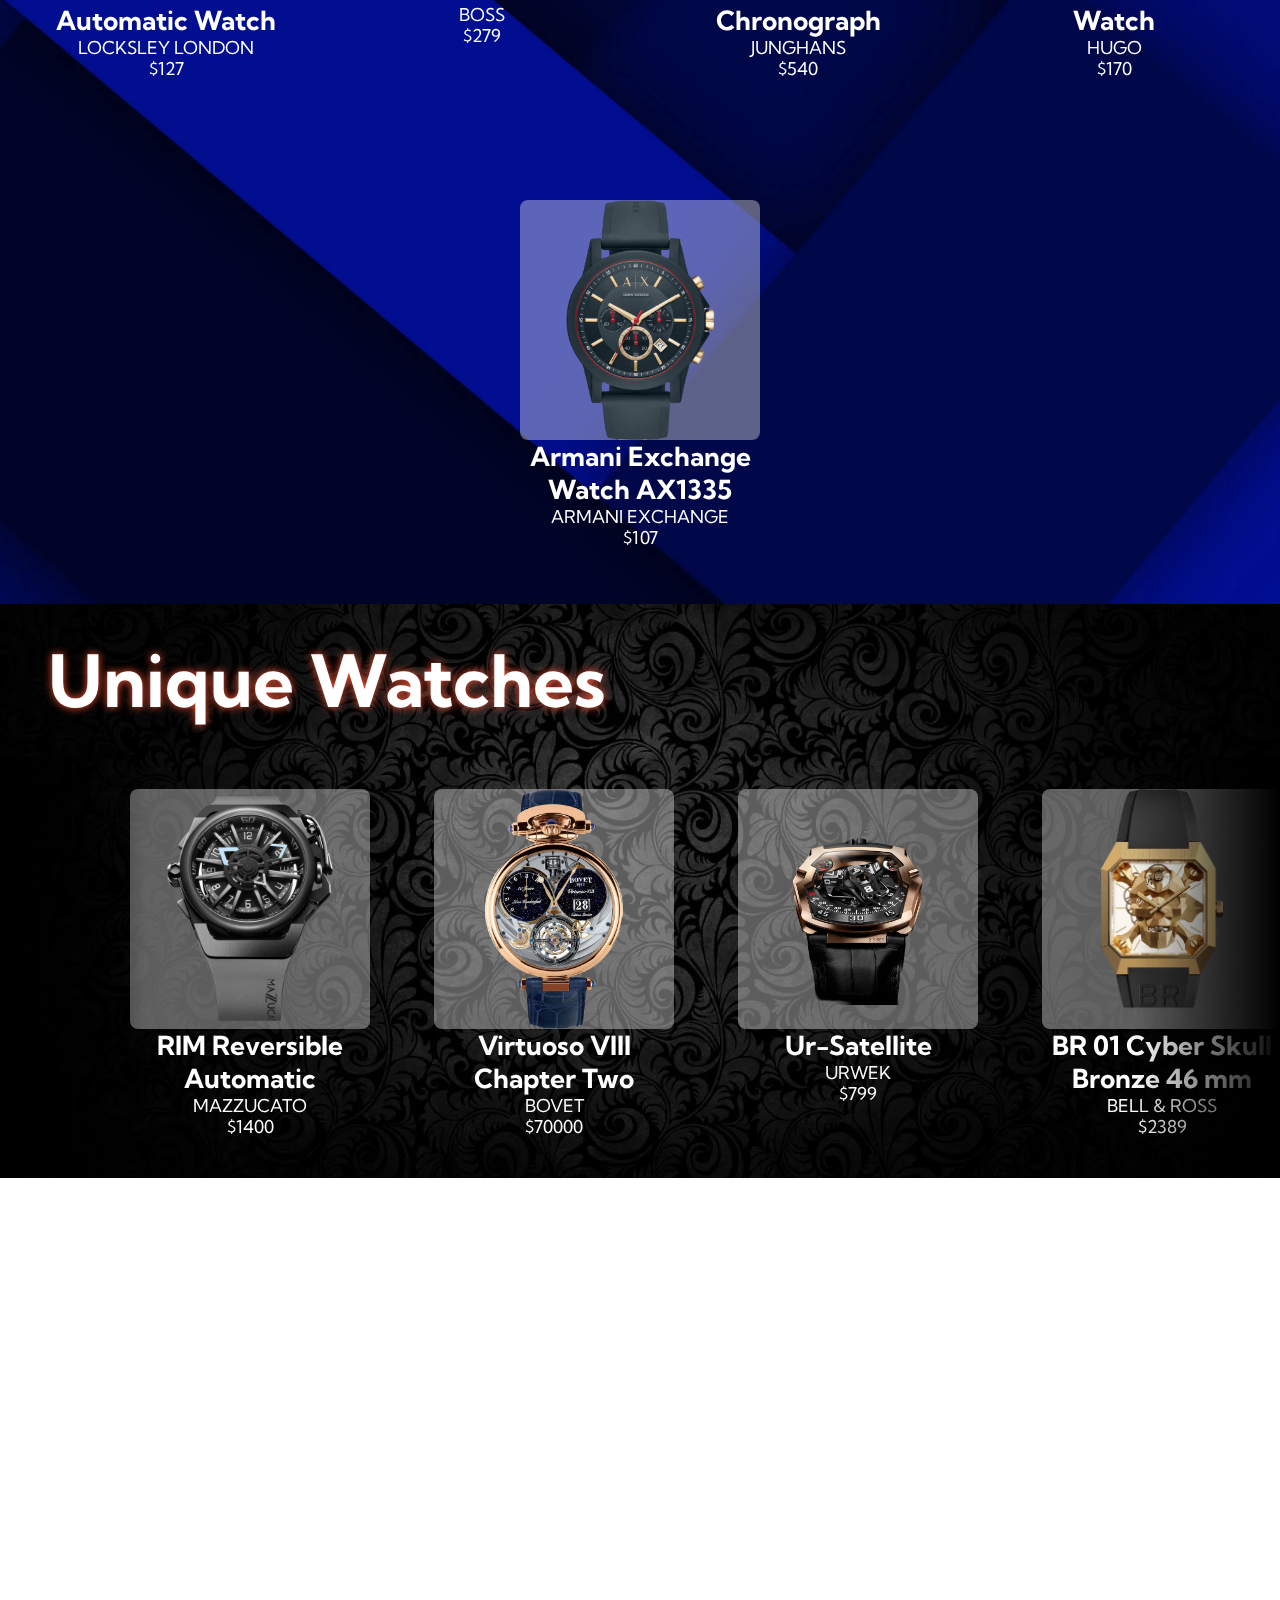
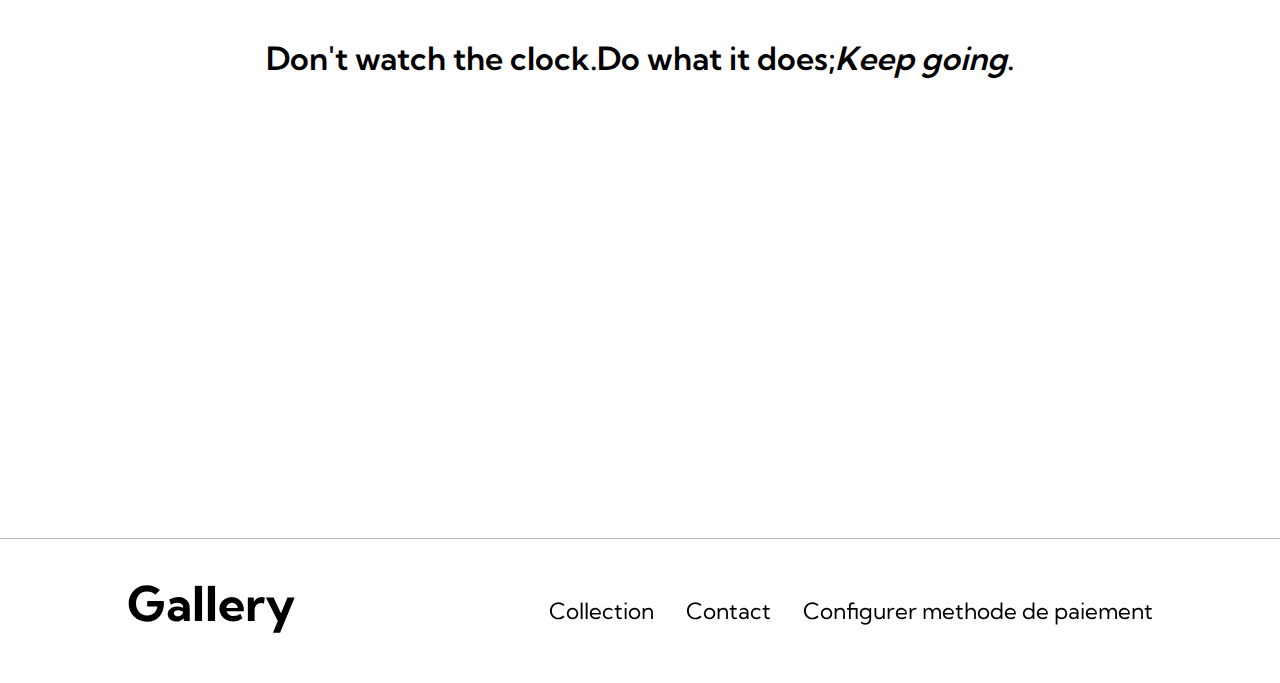
<file: Gallery/index/index.html>
<!DOCTYPE html>
<html lang="en">
<head>
  <meta charset="UTF-8">
  <meta name="viewport" content="width=device-width, initial-scale=1.0">
  <link rel="icon" type="image/png" sizes="32x32" href="../images/wrist-watch.png"> 
  <link rel="preconnect" href="https://fonts.googleapis.com">
  <link rel="preconnect" href="https://fonts.gstatic.com" crossorigin>
  <link href="https://fonts.googleapis.com/css2?family=Kumbh+Sans:wght@400;700&display=swap" rel="stylesheet">  
  <link rel="stylesheet" href="style.css">
  <title>gallery</title>


</head>
<body>
  <header>
    <div class="success-msg">
      Your order has been placed successfully!
    </div>
    <div class="menu"  id="menu" aria-label="open menu">
      <img src="../images/icon-menu.svg" alt="menu icon">
    </div>
    <a href="index.html" >
      <h1>Gallery</h1>
    </a>
    <div class="curtain no-display" id="curtain"></div>
    <div class="menu-box" id="menuBox">
      <div id="closeMenu">
        <img src="../images/icon-close.svg" alt="close">
      </div>
      <ul id="menuList">
        <li class="firstLi"><a href="../index/index.html#luxury" >Collection</a><div class="underline"></div></li>
        <ul class="guide-mobile">
          <a href="index.html#luxury">Luxury</a>
          <a href="index.html#sport">Sport</a>
          <a href="index.html#women">Women</a>
          <a href="index.html#men">Men</a>
          <a href="#unique">Unique Watches</a>
        </ul>
        <li><a href="https://www.facebook.com" target="_blank">Contact</a><div class="underline"></div></li>
        <li><a href="../pay/pay.html">Configurer methode de paiement</a><div class="underline"></div></li>
      </ul>
    </div>
    <div class="cart" id="basket" aria-label="cart">
      <div class="cart-notif no-visible" id="cartNotif">0</div>
      <svg width="22" height="20" xmlns="http://www.w3.org/2000/svg"><path d="M20.925 3.641H3.863L3.61.816A.896.896 0 0 0 2.717 0H.897a.896.896 0 1 0 0 1.792h1l1.031 11.483c.073.828.52 1.726 1.291 2.336C2.83 17.385 4.099 20 6.359 20c1.875 0 3.197-1.87 2.554-3.642h4.905c-.642 1.77.677 3.642 2.555 3.642a2.72 2.72 0 0 0 2.717-2.717 2.72 2.72 0 0 0-2.717-2.717H6.365c-.681 0-1.274-.41-1.53-1.009l14.321-.842a.896.896 0 0 0 .817-.677l1.821-7.283a.897.897 0 0 0-.87-1.114ZM6.358 18.208a.926.926 0 0 1 0-1.85.926.926 0 0 1 0 1.85Zm10.015 0a.926.926 0 0 1 0-1.85.926.926 0 0 1 0 1.85Zm2.021-7.243-13.8.81-.57-6.341h15.753l-1.383 5.53Z" fill="#69707D" fill-rule="nonzero"/></svg> 
    </div>
    <div class="avatar">
      <img src="../images/image-avatar.png" alt="avatar">
    </div>
  </header>
  <main>
    <div class="basket no-display" id="basketBox">
      <div class="word-cart">Cart</div>
      <div class="inner-basket" id="innerBasket">
        <div class="empty-cart-style">Your cart is empty</div>
        <div class="cart-total-div no-display" id="cartTotalDiv">
          <span>Total: </span><span id="cartTotal">0</span>
        </div>
        <button id="checkoutBtn" class="no-display">Checkout</button>
      </div>
    </div>
    <div class="collection-guide no-display">
      <div class="guide">
        <ul>
          <li><a href="#luxury">Luxury</a></li>
          <li><a href="#sport">Sport</a></li>
          <li><a href="#women">Women</a></li>
          <li><a href="#men">Men</a></li>
          <li><a href="#unique">Unique Watches</a></li>

        </ul>
      </div>
      <div class="guide-img"></div>
    </div>
    <div class="popup">
      <div class="close"><img src="../images/icon-close.svg" alt=""></div>
    </div>
    <div class="opt-in-container no-display">
      <div class="opt-in">
        <div class="opt-img"></div>  
        <form method="post" action="" class="opt-form">
          <p>Didnt find what you like? Stay updated about new arrivals!
          </p>
          <label for="name">Name</label>
          <input type="text" name="name" id="name" minlength="2" required >
          <label for="email">Email</label>
          <input type="email" name="email" id="email" required>
          <input type="submit" id="sbmt">
        </form>
        <img src="../images/icone-close-white.svg" width="15px" height="15px" alt="">
      </div>
    </div>
    <a href="#luxury">
      <section class="productImg" id="productImg">
        
      </section>
    </a>
    <div class="arrows left-arrow" aria-label="previous image">
      <svg width="12" height="18" xmlns="http://www.w3.org/2000/svg"><path d="M11 1 3 9l8 8" stroke="#1D2026" stroke-width="3" fill="none" fill-rule="evenodd"/></svg>
    </div>
    <div class="arrows right-arrow" aria-label="next image">
      <svg width="13" height="18" xmlns="http://www.w3.org/2000/svg"><path d="m2 1 8 8-8 8" stroke="#1D2026" stroke-width="3" fill="none" fill-rule="evenodd"/></svg>
    </div>

    <div class="hot-item-container" onclick="createInfo(document.querySelector('#hotitem').children.item(6).textContent,document.querySelector('#hotitem').children.item(1).textContent,document.querySelector('#hotitem').children.item(2).textContent,document.querySelector('#hotitem').children.item(5).textContent,Number(document.querySelector('#hotitem').children.item(4).textContent),document.querySelector('#hotitem').children.item(6).textContent);location='../products/product.html'">
      <div class="order hot-item-order">
        <div class="hot-item">
          <span>Hot</span><span>Item</span><span>Of</span><span>Today</span>
        </div>
        <div class="order-img"></div>
        <div class="info">
            <p>MAZZUCATO</p>
            <p>RIM Reversable Automatic</p>
            <p>$1400.00</p>
        </div>
      </div>
      <div class="orange-band">
        <img src="../images/dblArrow.png" alt="">
      </div>
    </div>
    
    <section class="luxury" id="luxury">
      <div class="title"><img src="../images/sectionTitle/luxury.jpg" alt=""></div>
      <div class="product-box" onclick="location='../products/product.html'">
        <div class="product-img">
          <img src="../images/tagheuer/image-product-1.jpg" alt="">
        </div>
        <h2>CARRERA CHRONOGRAPH</h2>
        <p>TAGHEUER</p>
        <span>$</span><span>6500</span>
        <p class="no-display description">With its striking signature TAG Heuer Carrera blue looks, this reinterpretation of the mythical Heuer Carrera makes a statement of classic elegance. Bringing out the best of the iconic Carrera with bold technical additions</p>
        <span class="no-display product">tagheuer</span>
      </div>
      <div class="product-box" onclick="location='../products/product.html'">
        <div class="product-img">
          <img src="../images/hublot/image-product-1.jpg" alt="">
        </div>
        <h2>BIG BANG ORIGINAL GOLD</h2>
        <p>HUBLOT</p>
        <span>$</span><span>123000</span>
        <p class="no-display description">POLISHED AND SATIN-FINISHED 18K 5N GOLD.BLACK STRUCTURED RUBBER STRAPS</p>
        <span class="no-display product">hublot</span>
      </div>
      <div class="product-box" onclick="location='../products/product.html'">
        <div class="product-img">
          <img src="../images/tudor/image-product-1.jpg" alt="">
        </div>
        <h2>BLACK BAY</h2>
        <p>TUDOR</p>
        <span>$</span><span>30000</span>
        <p class="no-display description">Manufacture Calibre MT5602-U 41mm steel case Steel bracelet</p>
        <span class="no-display product">tudor</span>
      </div>
      <div class="product-box" onclick="location='../products/product.html'">
        <div class="product-img">
          <img src="../images/rolex/image-product-1.jpg" alt="">
        </div>
        <h2>GMT‑MASTER II</h2>
        <p>ROLEX</p>
        <span>$</span><span>57000</span>
        <p class="no-display description">This model has a black dial and a two-tone gray and black ceramic Cerachrom bezel disc. The GMT‑Master II features an additional hand that circles the dial in 24 hours, in addition to the traditional hour, minute and second hands</p>
        <span class="no-display product">rolex</span>
      </div>
      <div class="product-box" onclick="location='../products/product.html'">
        <div class="product-img">
          <img src="../images/tissot/image-product-1.jpg" alt="">
        </div>
        <h2>SEASTAR 1000 40MM</h2>
        <p>TISSOT</p>
        <span>$</span><span>27000</span>
        <p class="no-display description">Traditional dive look with distinct hour, minutes and indexes coated with superluminova Uncompromising quality: 1000 feet / 30 bar water resistant</p>
        <span class="no-display product">tissot</span>
      </div>
    </section>
    <section class="sport" id="sport">
      <div class="title"><img src="../images/sectionTitle/sports.jpg" alt=""></div>
      <div class="product-box" onclick="location='../products/product.html'">
        <div class="product-img">
          <img src="../images/garmin/image-product-1.jpg" alt="">
        </div>
        <h2>EPIX Gen 2 Sports Watch</h2>
        <p>GARMIN</p>
        <span>$</span><span>1699</span>
        <p class="no-display description">Stunning 1.3” always-on AMOLED display brings your watch to life
          Trusted button controls that work in any environment
          See how you’re breathing throughout the day</p>
        <span class="no-display product">garmin</span>
      </div>
      <div class="product-box" onclick="location='../products/product.html'">
        <div class="product-img">
          <img src="../images/hoff/image-product-1.jpg" alt="">
        </div>
        <h2>Racing 40 Chronograph Panda</h2>
        <p>HOFFMAN</p>
        <span>$</span><span>229</span>
        <p class="no-display description">The Racing 40 is a reimagined vintage racing chronograph - classic features meet modern aesthetics. Inspired by watches from the 1960s.</p>
        <span class="no-display product">hoff</span>
      </div>
      <div class="product-box" onclick="location='../products/product.html'">
        <div class="product-img">
          <img src="../images/timex/image-product-1.jpg" alt="">
        </div>
        <h2>UFC Pro 44mm</h2>
        <p>TIMEX UFC</p>
        <span>$</span><span>155</span>
        <p class="no-display description">Showcasing hard lines and sleek architectural design, the TIMEX UFC Pro is a premium analog statement piece for any wrist. This watch reps our authenticity with pride, from the line-embossed UFC logo on the gold-tone dial and comfortable black band.</p>
        <span class="no-display product">timex</span>
      </div>
      <div class="product-box" onclick="location='../products/product.html'">
        <div class="product-img">
          <img src="../images/citizen/image-product-1.jpg" alt="">
        </div>
        <h2>Brycen Chronograph</h2>
        <p>CITIZEN</p>
        <span>$</span><span>170</span>
        <p class="no-display description">Choose the newly designed CITIZEN Brycen timepiece, powered by light, with distinguished features sure to stand out on your wrist.</p>
        <span class="no-display product">citizen</span>
      </div>
      <div class="product-box" onclick="location='../products/product.html'">
        <div class="product-img">
          <img src="../images/th/image-product-1.jpg" alt="">
        </div>
        <h2>Men's Brown Leather Strap Watch</h2>
        <p>TOMMY HILFIGER</p>
        <span>$</span><span>500</span>
        <p class="no-display description">A smart, sporty and sophisticated men's watch from Tommy Hilfiger. A luxe 44mm yellow gold tone case hosts a black multi-function sunray dial framed by a bold black IP bezel.</p>
        <span class="no-display product">th</span>
      </div>
    </section>
    <section class="women" id="women">
      <div class="title"><img src="../images/sectionTitle/6494.jpg" alt=""></div>
      <div class="product-box" onclick="location='../products/product.html'">
        <div class="product-img">
          <img src="../images/ob/image-product-1.jpg" alt="">
        </div>
        <h2>Abstract Florals Blush</h2>
        <p>OLIVIA BURTON</p>
        <span>$</span><span>71</span>
        <p class="no-display description">This on-trend timepiece works a sand-blasted face, featuring a carefully screen-printed abstract effect on top. It's taken to new heights by applied rose gold anemones that dance across its 30mm-wide dial.	</p>
        <span class="no-display product">ob</span>
      </div>
      <div class="product-box" onclick="location='../products/product.html'">
        <div class="product-img">
          <img src="../images/bulova/image-product-1.jpg" alt="">
        </div>
        <h2>Octava Automatic Watch</h2>
        <p>BULOVA</p>
        <span>$</span><span>428</span>
        <p class="no-display description">Bursting with bling, the Bulova Octava Chronograph Watch makes a dramatic style statement.This stunning timepiece is water resistant to 30 metres, so it’s splash proof and can even be submerged for short periods. Quartz movement ensures accurate timing, and hardwearing mineral glass means this watch will always look at its best.</p>
        <span class="no-display product">bulova</span>
      </div>
      <div class="product-box" onclick="location='../products/product.html'">
        <div class="product-img">
          <img src="../images/mk/image-product-1.jpg" alt="">
        </div>
        <h2>Camille Watch</h2>
        <p>MICHAEL KORS</p>
        <span>$</span><span>181</span>
        <p class="no-display description">Part of the Jetset collection, the Ladies Michael Kors Camille Chronograph Watch will grace any outfit with its chic good looks.</p>
        <span class="no-display product">mk</span>
      </div>
      <div class="product-box" onclick="location='../products/product.html'">
        <div class="product-img">
          <img src="../images/ll/image-product-1.jpg" alt="">
        </div>
        <h2>Quartz Watch</h2>
        <p>LOCKSLEY LONDON</p>
        <span>$</span><span>67</span>
        <p class="no-display description">The first ladies collection ever released for Locksley London, focused on creating a simple yet timeless style that is easy to wear but sophisticated in the detailing.</p>
        <span class="no-display product">ll</span>
      </div>
      <div class="product-box" onclick="location='../products/product.html'">
        <div class="product-img">
          <img src="../images/boss/image-product-1.jpg" alt="">
        </div>
        <h2>Ladies Hugo Boss Watch</h2>
        <p>BOSS</p>
        <span>$</span><span>17900</span>
        <p class="no-display description">BOSS ladies watch from the Majesty family. Featuring a 32mm light yellow gold IP case.</p>
        <span class="no-display product">boss</span>
      </div>
    </section>
    <section class="men" id="men">
      <div class="title"><img src="../images/sectionTitle/men.jpg" alt=""></div>
      <div class="product-box" onclick="location='../products/product.html'">
        <div class="product-img">
          <img src="../images/llm/image-product-1.jpg" alt="">
        </div>
        <h2>Skeleton Automatic Watch</h2>
        <p>LOCKSLEY LONDON</p>
        <span>$</span><span>127</span>
        <p class="no-display description">Skeleton watches are a classic treasure of watchmaking, allowing a clear view into the beating heart of the watch, and the components that interact and ultimately power the watch.
          With this in mind, we developed this Locksley London Skeleton Automatic Watch as the ultimate expression of this, while remaining elegant, functional, dependable and affordable.
        </p>
        <span class="no-display product">llm</span>
      </div>
      <div class="product-box" onclick="location='../products/product.html'">
        <div class="product-img">
          <img src="../images/bossm/image-product-1.jpg" alt="">
        </div>
        <h2>Hero Lux Watch</h2>
        <p>BOSS</p>
        <span>$</span><span>279</span>
        <p class="no-display description">BOSS gents watch from the Hero family. Featuring a 43mm stainless steel case, crown protection, tachymeter bezel, blue dial, stainless steel bracelet and push button deployment. Water resistant to 5ATM.</p>
        <span class="no-display product">bossm</span>
      </div>
      <div class="product-box" onclick="location='../products/product.html'">
        <div class="product-img">
          <img src="../images/jng/image-product-1.jpg" alt="">
        </div>
        <h2>Mens FORM C Chronograph</h2>
        <p>JUNGHANS</p>
        <span>$</span><span>540</span>
        <p class="no-display description">The Junghans watch brand takes pride in a long history of tradition running hand-in-hand with modernity, resulting in more than a century and a half of quality German watch-making precision. This Junghans watch collection brings together feature pieces from both the Bauhaus-inspired Max Bill and Meister lines.</p>
        <span class="no-display product">jng</span>
      </div>
      <div class="product-box" onclick="location='../products/product.html'">
        <div class="product-img">
          <img src="../images/hugo/image-product-1.jpg" alt="">
        </div>
        <h2>Mens Smash Watch</h2>
        <p>HUGO</p>
        <span>$</span><span>170</span>
        <p class="no-display description">HUGO gents watch from the #SMASH family. Featuring a 43mm blue IP case, blue dial and blue IP mesh bracelet. Water resistant to 5ATM.</p>
        <span class="no-display product">hugo</span>
      </div>
      <div class="product-box" onclick="location='../products/product.html'">
        <div class="product-img">
          <img src="../images/armani/image-product-1.jpg" alt="">
        </div>
        <h2>Armani Exchange Watch AX1335</h2>
        <p>ARMANI EXCHANGE</p>
        <span>$</span><span>107</span>
        <p class="no-display description">Armani Exchange AX1335 is a functional and special Gents watch. Case is made out of Plastic/Resin, which stands for a high quality of the item and the Blue dial gives the watch that unique look.</p>
        <span class="no-display product">armani</span>
      </div>
    </section>

    <section class="unique" id="unique">
      <div class="unique-title"><h2>Unique Watches</h2></div>
      <div class="outer-container">
        <div class="shadow shadowL"></div>
        <div class="container">
          <div class="product-box" id="hotitem" onclick="location='../products/product.html'">
            <div class="product-img">
              <img src="../images/mazz/image-product-1.jpg" alt="">
            </div>
            <h2>RIM Reversible Automatic</h2>
            <p>MAZZUCATO</p>
            <span>$</span><span>1400</span>
            <p class="no-display description">The most striking thing about the RIM watch by Mazzucato is the design. Inspiration is drawn from the world of motor racing, where everything is honed down to the smallest detail.</p>
            <span class="no-display product">mazz</span>
          </div>
          <div class="product-box" onclick="location='../products/product.html'">
            <div class="product-img">
              <img src="../images/bovetg/image-product-1.jpg" alt="">
            </div>
            <h2>Virtuoso VIII Chapter Two</h2>
            <p>BOVET</p>
            <span>$</span><span>70000</span>
            <p class="no-display description">the Bovet Fleurier collection hangs over the luxurious segment of the watchmaking industry with a sensuous stance. With exhibit case back and complex complications inside the Bovet Fleurier collection.</p>
            <span class="no-display product">bovetg</span>
          </div>
          <div class="product-box" onclick="location='../products/product.html'">
            <div class="product-img">
              <img src="../images/urwek/image-product-1.jpg" alt="">
            </div>
            <h2>Ur-Satellite</h2>
            <p>URWEK</p>
            <span>$</span><span>799</span>
            <p class="no-display description">The Urwerk Ur-Satellite was first launched in 2011 with the Ur-210 series. It gained instant recognition for its complicated way of timekeeping. </p>
            <span class="no-display product">urwek</span>
          </div>
          <div class="product-box" onclick="location='../products/product.html'">
            <div class="product-img">
              <img src="../images/br/image-product-1.jpg" alt="">
            </div>
            <h2>BR 01 Cyber Skull Bronze 46 mm</h2>
            <p>BELL & ROSS</p>
            <span>$</span><span>2389</span>
            <p class="no-display description">This brand is preferred by special forces around the world and is one of the few that provides these forces with rugged mechanical watches. Apart from its ruggedness, the brand is also known for creating concept vehicles inspired by the military aviation industry.</p>
            <span class="no-display product">br</span>
          </div>
          <div class="product-box" onclick="location='../products/product.html'">
            <div class="product-img">
              <img src="../images/eone/image-product-1.jpg" alt="">
            </div>
            <h2>Bradley Element Black </h2>
            <p>EONE</p>
            <span>$</span><span>150</span>
            <p class="no-display description">The Bradley Element features an innovative, three-dimensional surface unlike any of the other Bradley models. The topography of the watch face contours toward each marker in alternating raised and lowered impressions.</p>
            <span class="no-display product">eone</span>
          </div>
          <div class="product-box" onclick="location='../products/product.html'">
            <div class="product-img">
              <img src="../images/waldhoff/image-product-1.jpg" alt="">
            </div>
            <h2>Waldhoff Multimatic Emerald</h2>
            <p>WALDHOFF</p>
            <span>$</span><span>499</span>
            <p class="no-display description">The Multimatic's striking presence stands out from every angle, and nothing was spared in terms of features.</p>
            <span class="no-display product">waldhoff</span>
          </div>
          <div class="product-box" onclick="location='../products/product.html'">
            <div class="product-img">
              <img src="../images/bovet/image-product-1.jpg" alt="">
            </div>
            <h2>Amadeo Fleurier</h2>
            <p>BOVET</p>
            <span>$</span><span>50000</span>
            <p class="no-display description">For centuries, Bovet is known for its intricate dial designs and detailing. The Bovet Fleurier collection depicts the historical techniques at their best.</p>
            <span class="no-display product">bovet</span>
          </div>
        </div>
        <div class="shadow shadowR"></div>
      </div>
    </section>
    <section class="bottom">
      <p>Don't watch the clock.Do what it does;<i>Keep going</i>. </p>
    </section>
  </main>
  <footer>
    <h1>Gallery</h1>
    <ul>
      <li><a href="index.html">Collection</a></li>
      <li><a href="https://www.facebook.com">Contact</a></li>
      <li><a href="../pay/pay.html">Configurer methode de paiement</a></li>
    </ul>
  </footer>
    <script src="../commonJS/menu.js"></script>
    <script src="../commonJS/collectionGuide.js"></script>
    <script src="basket.js"></script>
    <script src="banner.js"></script>
    <script src="popup.js"></script>
    <script src="optin.js"></script>
    <script>
      listProducts=[]
      let products=document.querySelectorAll(".product-box")
      for(prd of products){
        listProducts.push(prd) 
      }
      listProducts.forEach(e =>e.addEventListener("click",()=>{
        createInfo(e.children.item(6).textContent,e.children.item(1).textContent,e.children.item(2).textContent,e.children.item(5).textContent,Number(e.children.item(4).textContent),e.children.item(6).textContent)
        
      }));
      
      function createInfo(img,name,company,description,price,product){
          let currentProduct={
          "img":img,
          "name":name,
          "company":company,
          "description":description,
          "price":price,
          "product":product
        }
        localStorage.setItem("currentProduct",JSON.stringify(currentProduct))
        location="../products/product.html"
      }   
             
    </script>
  </main>
</body>
</html>
</file>
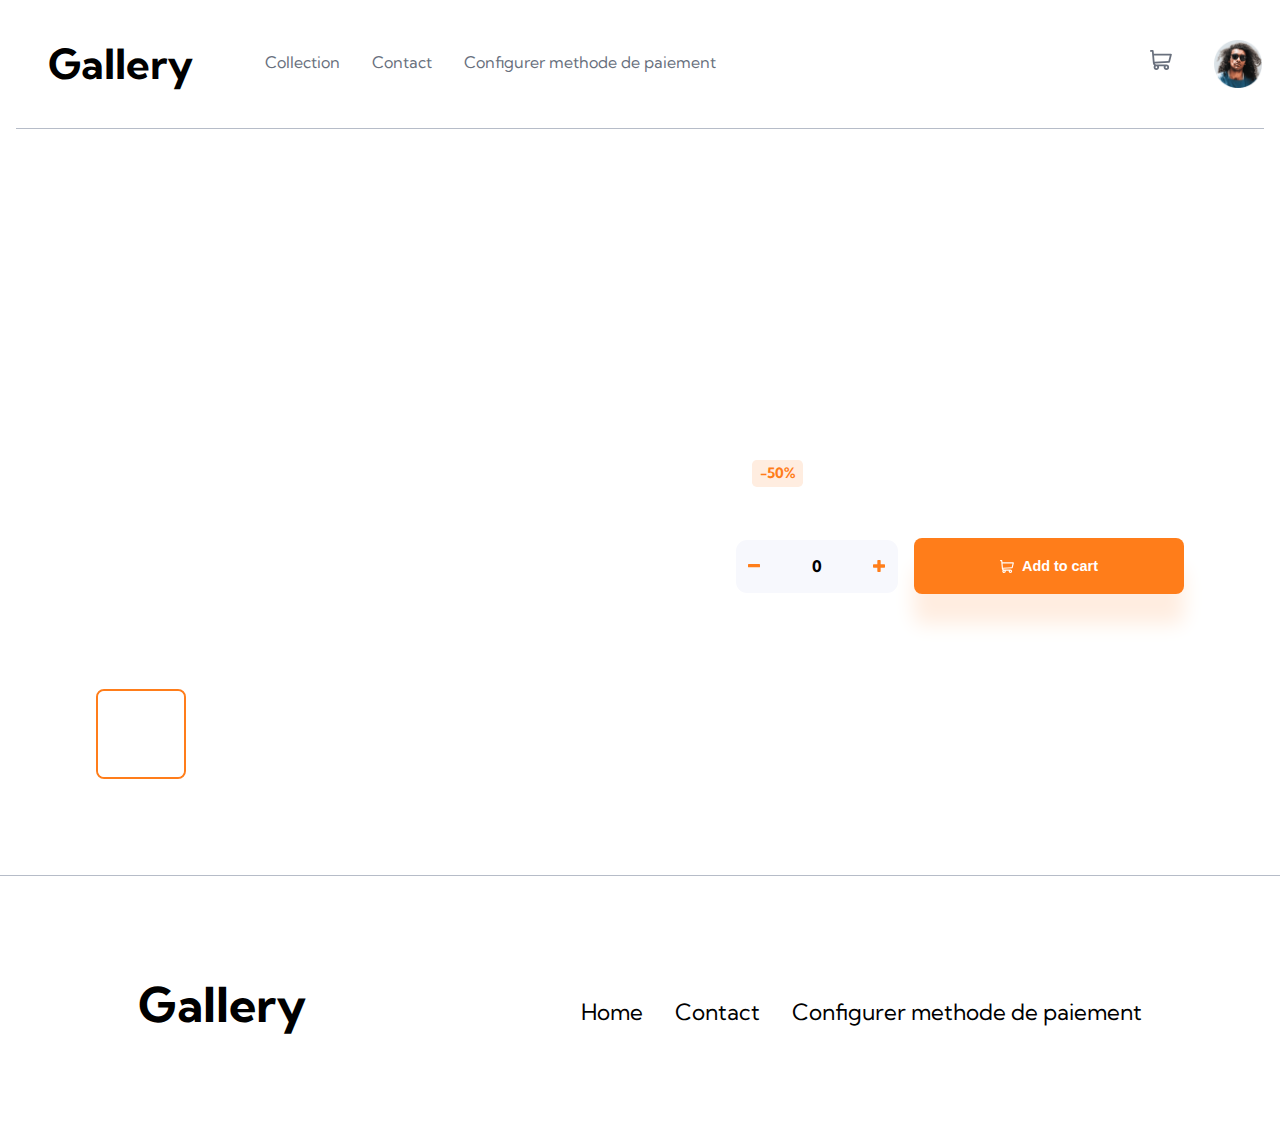
<file: products/product.html>
<!DOCTYPE html>
<html lang="en">
<head>
  <meta charset="UTF-8">
  <meta name="viewport" content="width=device-width, initial-scale=1.0"> 
  <link rel="icon" type="image/png" sizes="32x32" href="../images/wrist-watch.png">
  <link rel="preconnect" href="https://fonts.googleapis.com">
  <link rel="preconnect" href="https://fonts.gstatic.com" crossorigin>
  <link href="https://fonts.googleapis.com/css2?family=Kumbh+Sans:wght@400;700&display=swap" rel="stylesheet">  
  <link rel="stylesheet" href="product.css">
  <title>Gallery</title>


</head>
<body>
  <header>
    <div class="success-msg">
      Your order has been placed successfully!
    </div>
    <div class="menu"  id="menu" aria-label="open menu">
      <img src="../images/icon-menu.svg" alt="menu icon">
    </div>
    <a href="../index.html">
      <h1>Gallery</h1>
    </a>
    <div class="curtain no-display" id="curtain"></div>
    <div class="menu-box" id="menuBox">
      <div id="closeMenu">
        <img src="../images/icon-close.svg" alt="close">
      </div>
      <ul id="menuList">
        <li class="firstLi"><a href="../index.html#luxury" >Collection</a><div class="underline"></div></li>
        <ul class="guide-mobile">
          <a href="../index.html#luxury">Luxury</a>
          <a href="../index.html#sport">Sport</a>
          <a href="../index.html#women">Women</a>
          <a href="../index.html#men">Men</a>
          <a href="../index.html#unique">Unique Watches</a>
        </ul>
        <li><a href="https://www.facebook.com">Contact</a><div class="underline"></div></li>
        <li><a href="../pay/pay.html">Configurer methode de paiement</a><div class="underline"></div></li>
      </ul>
    </div>
    <div class="cart" id="basket" aria-label="cart">
      <div class="cart-notif no-visible" id="cartNotif">0</div>
      <svg width="22" height="20" xmlns="http://www.w3.org/2000/svg"><path d="M20.925 3.641H3.863L3.61.816A.896.896 0 0 0 2.717 0H.897a.896.896 0 1 0 0 1.792h1l1.031 11.483c.073.828.52 1.726 1.291 2.336C2.83 17.385 4.099 20 6.359 20c1.875 0 3.197-1.87 2.554-3.642h4.905c-.642 1.77.677 3.642 2.555 3.642a2.72 2.72 0 0 0 2.717-2.717 2.72 2.72 0 0 0-2.717-2.717H6.365c-.681 0-1.274-.41-1.53-1.009l14.321-.842a.896.896 0 0 0 .817-.677l1.821-7.283a.897.897 0 0 0-.87-1.114ZM6.358 18.208a.926.926 0 0 1 0-1.85.926.926 0 0 1 0 1.85Zm10.015 0a.926.926 0 0 1 0-1.85.926.926 0 0 1 0 1.85Zm2.021-7.243-13.8.81-.57-6.341h15.753l-1.383 5.53Z" fill="#69707D" fill-rule="nonzero"/></svg> 
    </div>
    <div class="avatar">
      <img src="../images/image-avatar.png" alt="avatar">
    </div>
  </header>
  <main>
    <div class="basket no-display" id="basketBox">
      <div class="word-cart">Cart</div>
      <div class="inner-basket" id="innerBasket">
        <div class="empty-cart-style">Your cart is empty</div>
        <div class="cart-total-div no-display" id="cartTotalDiv">
          <span>Total: </span><span id="cartTotal">0</span>
        </div>
        <button id="checkoutBtn" class="no-display">Checkout</button>
      </div>
    </div>
    <div class="collection-guide no-display">
      <div class="guide">
        <ul>
          <li><a href="../index.html#luxury">Luxury</a></li>
          <li><a href="../index.html#sport">Sport</a></li>
          <li><a href="../index.html#women">Women</a></li>
          <li><a href="../index.html#men">Men</a></li>
          <li><a href="../index.html#unique">Unique Watches</a></li>
        </ul>
      </div>
      <div class="guide-img"></div>
    </div>
    <div class="product-modal no-display" id="productModal">
      <div class="inner-modal">
        <div class="close-m" id="closeIcon" aria-label="close lightbox">
          <svg width="14" height="15" xmlns="http://www.w3.org/2000/svg"><path d="m11.596.782 2.122 2.122L9.12 7.499l4.597 4.597-2.122 2.122L7 9.62l-4.595 4.597-2.122-2.122L4.878 7.5.282 2.904 2.404.782l4.595 4.596L11.596.782Z" fill="#ffffff" fill-rule="evenodd"/></svg>
        </div>
        <div class="main-img-m" id="mainImgM">
          <div class="arrows left-arrow" aria-label="previous image">
            <svg width="12" height="18" xmlns="http://www.w3.org/2000/svg"><path d="M11 1 3 9l8 8" stroke="#1D2026" stroke-width="3" fill="none" fill-rule="evenodd"/></svg>  
          </div>
          <div class="arrows right-arrow" aria-label="next image">
            <svg width="13" height="18" xmlns="http://www.w3.org/2000/svg"><path d="m2 1 8 8-8 8" stroke="#1D2026" stroke-width="3" fill="none" fill-rule="evenodd"/></svg>
          </div>
        </div>
        <div class="img-selection-m" id="imgSelectionM">
          <div class="selection-imgs selected-img-border" aria-label="image one">
            <div class="selected-img-filter"></div>
          </div>
          <div class="selection-imgs" aria-label="image two">
            <div></div>
          </div>
          <div class="selection-imgs" aria-label="image three">
            <div></div>
          </div>
          <div class="selection-imgs" aria-label="image four">
            <div></div>
          </div>
        </div>
      </div>
    </div>
    <section class="productImg" id="productImg">
      <div class="arrows left-arrow" aria-label="previous image">
        <svg width="12" height="18" xmlns="http://www.w3.org/2000/svg"><path d="M11 1 3 9l8 8" stroke="#1D2026" stroke-width="3" fill="none" fill-rule="evenodd"/></svg>
      </div>
      <div class="arrows right-arrow" aria-label="next image">
        <svg width="13" height="18" xmlns="http://www.w3.org/2000/svg"><path d="m2 1 8 8-8 8" stroke="#1D2026" stroke-width="3" fill="none" fill-rule="evenodd"/></svg>
      </div>
      <div class="main-img" id="mainImg"></div>
      <div class="img-selection" id="imgSelection">
        <div class="selection-imgs selected-img-border" aria-label="image one">
          <div class="selected-img-filter"></div>
        </div>
        <div class="selection-imgs" aria-label="image two">
          <div></div>
        </div>
        <div class="selection-imgs" aria-label="image three">
          <div></div>
        </div>
        <div class="selection-imgs" aria-label="image four">
          <div></div>
        </div>
      </div>
    </section>
    <section class="purchase-box">
      <div class="company"></div>
      <h1></h1>
      <p>
       
      </p>
      <div class="price-box">
        <div class="price-discount">
          <div class="price"></div>
          <div class="dis-rate">-50%</div>
        </div>
        <div class="discount">
          
        </div>
      </div>
      <div class="add-cart-box">
        <div class="add-remove">
          <div id="minus" aria-label="lower amount">
            <img src="../images/icon-minus.svg" alt="minus">
          </div>
          <span id="numToOrder">0</span>
          <div id="plus" aria-label="increase amount">
            <img src="../images/icon-plus.svg" alt="plus">
          </div>
        </div>
        <button id="addCart">
          <img src="../images/icon-cart-white.svg" alt="cart icon">
          <span>Add to cart</span>
        </button>
      </div>
    </section>
  </main>
  <footer>
    <h1>Gallery</h1>
    <ul>
      <li><a href="../index.html">Home</a></li>
      <li><a href="https://www.facebook.com">Contact</a></li>
      <li><a href="../pay/pay.html">Configurer methode de paiement</a></li>
    </ul>
  </footer>
    <script src="../commonJS/menu.js"></script>
    <script src="../commonJS/collectionGuide.js"></script>
    <script src="product.js"></script>

</body>
</html>
</file>
<file: style.css>
html{
    -webkit-tap-highlight-color: transparent;
    scroll-behavior: smooth;
    overflow-x: hidden;
}

*{
    padding: 0;
    margin: 0;
}

body{
    font-family: 'Kumbh Sans',sans-serif;
    max-width: 85rem;
    margin: 0 auto;
    overflow-x: hidden;
}

main{
    overflow-x: hidden;
}


header{
    display: flex;
    align-items: center;
    height: 4rem;
    padding: 0 1.4rem;
}

.success-msg{
    position:fixed;
    top: -3rem;
    left: 0;
    z-index: 50;
    width: 100vw;
    height: 3rem;
    display: flex;
    align-items: center;
    justify-content: center;
    text-align: center;
    color: white;
    background-color: rgb(3, 145, 3);
    transition: top .5s ease;
}
.move-down{
    top: 0;
}

header img{
    width: 100%;
}

header a{
    font-size: 1.3rem;
    margin-left: 2rem;
    color: black;
    text-decoration: none;
}

header>div:not(.cart-notif,.curtain,.menu-box,.success-msg){
    width: 1.4rem;
    height: 1.4rem;
    cursor: pointer;
}


header .menu{
    width: 1rem;
}

.cart{
    margin-left: auto;
    margin-right: 1rem;
    margin-top: .4rem;
    align-self: flex-start;
}
.cart:active path{
    fill: hsl(220, 13%, 13%);
}
.cart-notif{
    position: relative;
    z-index: 10;
    top: .5rem;
    left: .4rem;
    background-color: hsl(26, 100%, 55%);
    width: fit-content;
    padding: .15rem .4rem;
    font-size: .5rem;
    font-weight: 700;
    border-radius: 1rem;
    color: white;
    margin: 0 auto;
}

.basket{
    background-color: white;
    width: 22.5rem;
    height: 17.5rem;
    box-shadow: 0 5px 40px -10px rgb(52, 51, 51);
    position: absolute;
    right: .5rem;
    top: 5rem;
    border-radius: .7rem;
    overflow-y: auto;
    z-index: 20;
}
.word-cart{
    height: 3.5rem;
    padding-left: 1.5rem;
    display: flex;
    align-items: center;
    border-bottom: hsl(220, 14%, 75%) 1px solid;
    font-weight: 700;
}
.empty-cart-style{
    font-weight: 700;
}
.inner-basket{
    height: fit-content;
    min-height: 11rem;
    padding: 1rem 1.5rem;
    padding-bottom: 1;
    display: flex;
    flex-direction: column;
    justify-content: center;
    align-items: center;
    gap: 2rem;
    color: hsl(219, 9%, 45%);
}
.order{
    display: flex;
    align-items: center;
    justify-content: flex-start;
    gap: 1.3rem;
    width: 100%;
}
.order-img{
    background-repeat: no-repeat;
    background-size: cover;
    background-position: center;
    width: 3.2rem;
    height: 3.2rem;
    border-radius: .5rem;
    border: 1px solid hsl(26, 100%, 55%);
}
.info{
    display: flex;
    flex-direction: column;
    justify-content: space-around;
    height: 100%;
}
#total{
    font-weight: 700;
    color: hsl(220, 13%, 13%);
}
.cart-total-div{
    background-color: rgb(228, 227, 227);
    width: 100%;
    height: 2rem;
    display: flex;
    align-items: center;
    color: black;
    border-radius: .4rem;
}
.cart-total-div span:first-of-type{
    padding-left: .5rem;
}
#cartTotal{
    margin: 0 auto;
    font-weight: 700;
}
#cartTotal::before{
    content: '$';
}
#checkoutBtn{
    margin-top: -1rem;
    outline: 1px solid transparent;
    border: none;
    border-radius: .5rem;
    height: 3.2rem;
    width: 100%;
    display: flex;
    align-items: center;
    justify-content: center;
    color: white;
    font-weight: 700;
    font-size: .9rem;
    background-color: hsl(26, 100%, 55%);
    cursor: pointer;
}
#checkoutBtn:active{
    background-color: hsl(26, 99%, 35%);
}
img[src*=delete]{
    cursor:pointer;
    margin-left: auto;
}


header img[src*=logo]{
    width: 9rem;
    margin-bottom: .2rem;
    margin-left: 1rem;
}

.avatar {
    border:2px solid transparent;
    border-radius: 50%;
    padding: 0;
}
.avatar:active{
    border-color: hsl(26, 100%, 55%);
}

.no-display{
    display: none !important;
}
.no-visible{
    visibility: hidden;
}
.curtain{
    position: fixed;
    inset: 0;
    z-index: 20;
    background-color: rgba(11, 11, 11, 0.7);
}
.menu-box{
    position: fixed;
    z-index: 20;
    left: -100%;
    top:0;
    height: 145%;
    width: 19rem;
    padding-left: 1.5rem;
    background-color: white;
    cursor:default;
    transition: left .7s ease-out;
}
.menu-box>div{
    margin-top: 1.5rem;
    width: 1.1rem;
    cursor: pointer;
}

.menu-box a{
    text-decoration: none;
    color: hsl(220, 13%, 13%);
    font-weight: 700;
    font-size: 1.3rem;
    margin: 0;
}

#menuList{
    display: flex;
    flex-direction: column;
    padding-top: 3rem;
    list-style: none;
}
#menuList li{
    width: fit-content;
}
#menuList li:not(.firstLi){
    margin: 1.6rem 0;
}
#menuList>li:nth-child(3){
    margin-top: 3.2rem;
}

ul.guide-mobile{
    display: flex;
    flex-direction: column;
    gap: 1.2rem;
    padding: 0 0 0 2rem;
    overflow: hidden;
    height: 0;
    width: fit-content;
    transition:all .7s ease;
    margin: 0;
}

#menuList>.firstLi:hover+ul.guide-mobile,ul.guide-mobile:hover{
    height: 15rem;
    padding-top: 1rem;
}



.productImg{
    height: 24rem;
    background-image:url(images/banner/watch1.jpg);
    background-repeat: no-repeat;
    background-size: cover;
    background-position: center;
    background-color: rgb(22, 39, 39);
    display: flex;
    align-items: center;
    justify-content: space-between;
    padding: 1rem;
    transition: opacity .5s ease;
    margin-bottom: -5rem;
}

.zero-opacity{
    opacity: 50%;
}

.arrows{
    position: relative;
    display: flex;
    justify-content: center;
    align-items: center;
    width: 2.5rem;
    height: 2.5rem;
    border-radius: 50%;
    background-color: white;
    cursor: pointer;
}
.arrows:active path{
    stroke: hsl(26, 100%, 55%);
}
.left-arrow{
    bottom: 9.5rem;
    margin-left: 1rem;
}
.right-arrow{
    margin-left: auto;
    margin-right: 1rem;
    bottom: 12rem;
}


.popup{
    width: 11rem;
    height: 11rem;
    background-color: rgb(253, 253, 118);
    border-radius: .7rem;
    position: fixed;
    top: 50%;
    left: -11rem;
    z-index: 14;
    background-image: url(images/50off.jpg);
    background-size: contain;
    transition: left .6s ease;
}
.popup .close{
    margin-left: 9.8rem;
    margin-top: .3rem;
    width: 1rem;
    height: 1rem;
}
.slide-right{
    left: 1.5rem;
}


.opt-in-container{
    position: fixed;
    z-index: 200;
    width: 100%;
    height: 100%;
    top: 0;
    bottom: 0;
    left: 0;
    right: 0;
    background: rgba(0, 0, 0, 0.87);
    display: flex;
    justify-content: center;
    align-items: center;
}
.opt-in{
    width: 20rem;
    height: 30rem;
    display: flex;
    flex-direction: column;
}
@keyframes opacityTrsn {
    from{
        opacity: .1;
    }
    to{
        opacity: 1;
    }
}
.full-opacity{
    animation: opacityTrsn 1s ease;  
}
.opt-in img{
    margin-left: auto;
    position: relative;
    z-index: 10;
    margin-right: .7rem;
}
.opt-img{
    width: 100%;
    height: 50%;
    background-image: url(images/optin.jpg);
    background-size: cover;
    background-repeat: no-repeat;
    background-position: center;
}
.opt-form{
    width: 16rem;
    height: 50%;
    background-color: white;
    border-radius: 0 0 .7rem .7rem;
    padding: 1rem 2rem;
    display: flex;
    flex-direction: column;
    margin-bottom: -31.5rem;
}
.opt-form p{
    padding-bottom: .5rem;
    line-height: 1.5;
    color: rgb(233, 137, 11);
    font-weight: 500;
}
.opt-form label{
    color: brown;
}
.opt-form input:not(#sbmt){
    padding-left: 1rem;
    height: 1.9rem;
    margin-bottom: .7rem;
    border: 1px solid burlywood;
    border-radius: .5rem;
}
.opt-form input:not(#sbmt):focus{
    outline: 1px solid rgb(167, 77, 77);
}
.opt-form input{
    border: none;
    appearance: none;
    -moz-appearance: none;
    -webkit-appearance: none;
}
#sbmt{
    height: 2rem;
    margin-top: .7rem;
    border-radius: .5rem;
    color: white;
    background-color: rgb(165, 54, 34);
    cursor: pointer;
}
#sbmt:active{
    border: 2px solid rgb(165, 54, 34);
    background-color: white;
    color: rgb(165, 54, 34);
}


.hot-item-container{
    cursor: pointer;
}
.orange-band{
    height: 8rem;
    background-color: rgb(255, 196, 0);
    position: relative;
    z-index: 5;
    display: flex;
    align-items: center;
    justify-content: flex-end;
}
.orange-band>img{
    margin-right: .7rem;
    margin-left: auto;
    display: inline;
    width: 3rem;
    mix-blend-mode: multiply;
}
.hot-item{
    display: flex;
    flex-direction: column;
    text-align: center;
    width: 4.8rem;
    font-weight: 700;
    font-size: 1.3rem;
    color: rgb(248, 86, 58);
    text-shadow: 0 0 4px red;
}
.hot-item-order{
    height: 8rem;
    position: relative;
    z-index: 10;
    background-image: url(images/hotitem.avif);
    background-repeat: no-repeat;
    background-size: cover;
    transition: transform .5s ease;
    margin-bottom: -8rem;

}
.hot-item-container:hover .hot-item-order{
    transform: translateX(-4.3rem);
}

.hot-item-order .order-img{
    background-image: url(images/mazz/image-product-1.jpg);
    background-repeat: no-repeat;
    background-size: cover;
    background-color:rgba(255, 255, 255,.5);
    width: 6rem;
    height: 6rem;
}

.hot-item-order .info{
    justify-content: flex-start;
    color: white;
}

.hot-item-order .info p:nth-child(1){
    margin-top: 2rem;
}

.hot-item-order .info p:nth-child(3){
    padding-top: .5rem;
}



.luxury,.sport,.women,.men{
    margin: 0 auto;
    padding: 3rem 2rem;
    display: flex;
    flex-wrap: wrap;
    row-gap: 7rem;
    column-gap: 3rem;
    background-repeat: no-repeat;
    background-size: cover;
    background-position: center;
}

.product-box{
    
    padding-bottom: 1.3rem;
    margin: 0 auto;
    cursor: pointer;
    width: 15rem;
    height: 21rem;
    font-size: 1.1rem;
    text-align: center;
}


.product-img{
    height: 15rem;
    width: 15rem;
    display: flex;
    overflow: hidden;
    align-items: center;
    justify-content: center;
}

.product-box img{
    height: 15rem;
    width: 15rem;
    object-fit: cover;
    transition: all .5S ease;
}

.product-box:hover img{
    height: 27rem;
    width: 27rem;
    object-fit: cover;
}

section .title{
    width: 100%;
}

.luxury{
    background-image: url(images/luxBG.jpg);
}

.luxury .product-box{
    border-image-source: url(images/luxBRDR.png);
    border-image-slice:
    27 250 27 172;
    border-image-width:
    8px 8px 8px 8px;
    border-image-outset:
    8px;
    border-image-repeat:
    stretch stretch;
}

.luxury .product-img{
    border: gold 1px solid;
}

.luxury .title img{
    mix-blend-mode: multiply;
}

.sport{
    background-image: url(images/sport1.jpg)

}

.sport .product-box{
    border-image-source: linear-gradient(45deg,transparent 60%,rgb(172, 2, 2),blue);
    border-image-slice:
    9;
    border-image-width:
    4px;
    border-image-outset:
    4px;
    border-image-repeat:
    stretch stretch;
    transition: border-image-source 1s ease;

    color: white;
    

  
}

.sport .product-img img{
    object-fit: contain;
}

.sport .product-box:hover{
    border-image-source: linear-gradient(230deg,transparent 55%,rgb(172, 2, 2),blue);

}

.sport .title{
    padding-left: 3rem;
}

.sport .title img{
    width: 17rem;
    height: 9rem;
}



.women{
    background-image: url(images/5898260.jpg);
}

.women .product-box{
    border-image-source: linear-gradient(45deg,pink 50%,rgb(183,110,121),rgb(192, 4, 4));
    border-image-slice:
    9;
    border-image-width:
    4px;
    border-image-outset:
    4px;
    border-image-repeat:
    stretch stretch;
    transition: border-image-source 1s ease;
    color: rgb(173, 53, 71);
}

.women .title{
    padding-left: 1.4rem;
}

.women .title img{
    width: 17rem;
    height: 9rem;
}



.men{
    background-image: url(images/men4.webp);
}

.men .product-box{
    color: white;
}



.men .product-img img{
    object-fit: contain;
    background-color: rgba(255, 255, 255, 0.363);
    border-radius: .5rem;
}

.men .title{
    padding-left: 2.7rem;
}

.men .title img{
    width: 17rem;
    height: 7rem;
    border: 15px solid rgb(1, 88, 114);
}

.unique-title{
    color: white;
    text-shadow: 0 0 9px rgb(248, 84, 55);
    padding: 2rem 0;
    padding-left: 3rem;
    font-size: 3rem;
}
.unique{
    background:url(images/uw.webp);
    background-repeat: no-repeat;
    background-position: center;
    background-size: cover;
}
.outer-container{
    display: flex;
}
.unique .container{
    position: relative;
    z-index: 5;
    background-image: none;
    overflow-x: auto;
    margin: 0 auto;
    display: flex;
    gap: 4rem;
    width: 90%;
    padding: 2rem;
    padding-left: 9rem;
    padding-right: 7rem;
    color: white;
}
.shadow{
    position: relative;
    width: 5rem;
    height: 26rem;
    z-index: 10;
}
.shadowR{
    background: linear-gradient(90deg ,transparent,black);
    margin-left: -10rem;
}
.shadowL{
    background: linear-gradient(90deg ,black,transparent);
    margin-right: -10rem;
}
.unique .product-img img{
    object-fit: contain;
    background-color: rgba(255, 255, 255, 0.363);
    border-radius: .5rem;
}
.unique .container::-webkit-scrollbar{
    background-color: transparent;
    height: 7px;
}
.unique .container::-webkit-scrollbar-track{
    background: black;
}
.unique .container::-webkit-scrollbar-thumb{
    background: white;
    border-radius: .4rem;
}



.bottom{
    background-image: url(images/bottom.jpg);
    background-position:center;
    background-position:0rem calc(center+7rem);
    background-repeat: no-repeat;
    background-size: cover;
    width: 100%;
    height: 60rem;
    background-attachment: fixed;
    display:flex;
    justify-content: center;
    align-items: center;
}
.bottom p{
    width: 70%;
    color: black;
    font-size: 2rem;
    font-weight: 600;
    text-align: center;
    mix-blend-mode: screen;
    background-color: white;
    border-radius: .5rem;
    padding: 1rem;
}

footer{
    display: flex;
    flex-direction: column;
    align-items: center;
    text-align: center;
    height: 23rem;
    border-top: 1px solid hsl(220, 14%, 75%)
}
footer h1{
    padding-top: 2rem;
    padding-bottom: 3rem;
    font-size: 3rem;
}
footer ul{
    display: flex;
    flex-direction: column;
    list-style: none;
    gap: 1.7rem;
}
footer a{
    text-decoration: none;
    font-size: 1.4rem;
    color: black;
}
@media screen and (min-width:700px){
    .opt-in{
        width: 38rem;
        height: 30rem;
        flex-direction: row;
    }
    .opt-in img{
       margin-left: .5rem;
    }
    .opt-img{
        height: 100%;
        width: 60%;
        border-radius:  .7rem 0 0 .7rem;
    }
    .opt-form{
        width: 40%;
        height: 28rem;
        border-radius: 0  .7rem .7rem 0;
        padding: 1rem 2rem;
    }
    .opt-form p{
        width: 110%;
        font-size: 1.4rem;
        padding: 2rem 0;
        line-height: 1.7;
    }
    .opt-form input:not(#sbmt){
        height: 1.8rem;
        margin-bottom: 1.5rem;
    }
    #sbmt{
        margin-top: 1rem;
        height: 3rem;
        border-radius: 1rem;
    }
}
@media screen and (min-width:730px){
    footer{
        height: 19rem;
        flex-direction: row;
        justify-content: space-around;
    }
}
@media screen and (min-width:826px){
    .curtain{display: none;}
    header{
        height: 8rem;
        padding: 0;
        margin: 0 1rem;
        border-bottom: 1px solid hsl(220, 14%, 75%);
    }
    header img[src*=logo]{
        width: 10rem;
        margin: 0;
        padding: 0;
    }
    .menu{
        display: none;
    }
    .avatar{
        width: 3rem !important;
        height: 3rem !important;
    }
    .cart{
        margin-right: 2.5rem;
        margin-top: 2.2rem;
    }
    .menu-box{
        position: static;
        height: 100%;
        width: 50%;
        margin-left: 3rem;
        z-index: 0;

    }
    #menuList{
        flex-direction: row;
        gap: 0;
        width: 100%;
        height: 100%;
        padding: 0;
        gap: 2rem;
    }
    #closeMenu{
        display: none;
    }
    #menuList li{
        display: flex;
        flex-direction: column;
        justify-content: center;
        width: fit-content;
        overflow-wrap: break-word;
    }

    #menuList li:nth-child(3){
        max-width: 50%;
    }
    .underline{
        display: block;
        width: 0;
        height: 4px;
        background-color: hsl(26, 100%, 55%);
        margin: 0 auto;
        margin-top: auto;
        transition: width .4s ease-out;
    }
    .menu-box a:hover+.underline{
        width: 100%;
    }
   

    .menu-box a{
        text-decoration: none;
        color: hsl(219, 9%, 45%);
        font-weight: 400;
        font-size: 1rem;
        margin: 0;
        margin-top: auto;
    }
    .menu-box a:active{
        color: hsl(26, 100%, 55%);
    }
    #menuList li:not(.firstLi){
        margin: 0;
    }
    #menuList>li:nth-child(3){
        margin-top: 0;
    }

    ul.guide-mobile{
        display: none;
    }

    .collection-guide{
        position: absolute;
        z-index: 15;
        top: 8rem;
        height: 28rem;
        width: 100%;
        display: flex;
        background-color: black;
        border-top: gray 1px solid;
    }

    .guide{
        width: 35%;
        height: 100%;
        background-color: whitesmoke;
        display: flex;
        align-items: center;
    }
    .guide ul{
        display: flex;
        flex-direction: column;
        height: 80%;
        font-size: 2.4rem;
        justify-content: space-between;
        padding-left: 2rem;
        list-style: none;
    }
    .guide a{
        text-decoration: none;
        color: black;
        margin-right: 1rem;
    }
    .guide-img{
        background-color: red;
        width: 65%;
        height: 100%;
        background-repeat: no-repeat;
        background-position: center;
        background-size: cover;
        transition: opacity .5s ease;
    }

    .basket{
        box-shadow: 0 20px 50px -25px rgb(78, 77, 77);
        right: 2.65rem;
        top: 6rem;
    }

    .shadow{
        width: 10rem;
    }
    
}
@media screen and (min-width:1000px){
    footer{
        height: 9rem;
    }
    footer ul{
        flex-direction: row;
        justify-content: space-around;
        gap: 2rem;
    }
}
</file>
<file: Gallery/style.css>
html{
    -webkit-tap-highlight-color: transparent;
    scroll-behavior: smooth;
    overflow-x: hidden;
}

*{
    padding: 0;
    margin: 0;
}

body{
    font-family: 'Kumbh Sans',sans-serif;
    max-width: 85rem;
    margin: 0 auto;
    overflow-x: hidden;
}

main{
    overflow-x: hidden;
}


header{
    display: flex;
    align-items: center;
    height: 4rem;
    padding: 0 1.4rem;
}

.success-msg{
    position:fixed;
    top: -3rem;
    left: 0;
    z-index: 50;
    width: 100vw;
    height: 3rem;
    display: flex;
    align-items: center;
    justify-content: center;
    text-align: center;
    color: white;
    background-color: rgb(3, 145, 3);
    transition: top .5s ease;
}
.move-down{
    top: 0;
}

header img{
    width: 100%;
}

header a{
    font-size: 1.3rem;
    margin-left: 2rem;
    color: black;
    text-decoration: none;
}

header>div:not(.cart-notif,.curtain,.menu-box,.success-msg){
    width: 1.4rem;
    height: 1.4rem;
    cursor: pointer;
}


header .menu{
    width: 1rem;
}

.cart{
    margin-left: auto;
    margin-right: 1rem;
    margin-top: .4rem;
    align-self: flex-start;
}
.cart:active path{
    fill: hsl(220, 13%, 13%);
}
.cart-notif{
    position: relative;
    z-index: 10;
    top: .5rem;
    left: .4rem;
    background-color: hsl(26, 100%, 55%);
    width: fit-content;
    padding: .15rem .4rem;
    font-size: .5rem;
    font-weight: 700;
    border-radius: 1rem;
    color: white;
    margin: 0 auto;
}

.basket{
    background-color: white;
    width: 22.5rem;
    height: 17.5rem;
    box-shadow: 0 5px 40px -10px rgb(52, 51, 51);
    position: absolute;
    right: .5rem;
    top: 5rem;
    border-radius: .7rem;
    overflow-y: auto;
    z-index: 20;
}
.word-cart{
    height: 3.5rem;
    padding-left: 1.5rem;
    display: flex;
    align-items: center;
    border-bottom: hsl(220, 14%, 75%) 1px solid;
    font-weight: 700;
}
.empty-cart-style{
    font-weight: 700;
}
.inner-basket{
    height: fit-content;
    min-height: 11rem;
    padding: 1rem 1.5rem;
    padding-bottom: 1;
    display: flex;
    flex-direction: column;
    justify-content: center;
    align-items: center;
    gap: 2rem;
    color: hsl(219, 9%, 45%);
}
.order{
    display: flex;
    align-items: center;
    justify-content: flex-start;
    gap: 1.3rem;
    width: 100%;
}
.order-img{
    background-repeat: no-repeat;
    background-size: cover;
    background-position: center;
    width: 3.2rem;
    height: 3.2rem;
    border-radius: .5rem;
    border: 1px solid hsl(26, 100%, 55%);
}
.info{
    display: flex;
    flex-direction: column;
    justify-content: space-around;
    height: 100%;
}
#total{
    font-weight: 700;
    color: hsl(220, 13%, 13%);
}
.cart-total-div{
    background-color: rgb(228, 227, 227);
    width: 100%;
    height: 2rem;
    display: flex;
    align-items: center;
    color: black;
    border-radius: .4rem;
}
.cart-total-div span:first-of-type{
    padding-left: .5rem;
}
#cartTotal{
    margin: 0 auto;
    font-weight: 700;
}
#cartTotal::before{
    content: '$';
}
#checkoutBtn{
    margin-top: -1rem;
    outline: 1px solid transparent;
    border: none;
    border-radius: .5rem;
    height: 3.2rem;
    width: 100%;
    display: flex;
    align-items: center;
    justify-content: center;
    color: white;
    font-weight: 700;
    font-size: .9rem;
    background-color: hsl(26, 100%, 55%);
    cursor: pointer;
}
#checkoutBtn:active{
    background-color: hsl(26, 99%, 35%);
}
img[src*=delete]{
    cursor:pointer;
    margin-left: auto;
}


header img[src*=logo]{
    width: 9rem;
    margin-bottom: .2rem;
    margin-left: 1rem;
}

.avatar {
    border:2px solid transparent;
    border-radius: 50%;
    padding: 0;
}
.avatar:active{
    border-color: hsl(26, 100%, 55%);
}

.no-display{
    display: none !important;
}
.no-visible{
    visibility: hidden;
}
.curtain{
    position: fixed;
    inset: 0;
    z-index: 20;
    background-color: rgba(11, 11, 11, 0.7);
}
.menu-box{
    position: fixed;
    z-index: 20;
    left: -100%;
    top:0;
    height: 145%;
    width: 19rem;
    padding-left: 1.5rem;
    background-color: white;
    cursor:default;
    transition: left .7s ease-out;
}
.menu-box>div{
    margin-top: 1.5rem;
    width: 1.1rem;
    cursor: pointer;
}

.menu-box a{
    text-decoration: none;
    color: hsl(220, 13%, 13%);
    font-weight: 700;
    font-size: 1.3rem;
    margin: 0;
}

#menuList{
    display: flex;
    flex-direction: column;
    padding-top: 3rem;
    list-style: none;
}
#menuList li{
    width: fit-content;
}
#menuList li:not(.firstLi){
    margin: 1.6rem 0;
}
#menuList>li:nth-child(3){
    margin-top: 3.2rem;
}

ul.guide-mobile{
    display: flex;
    flex-direction: column;
    gap: 1.2rem;
    padding: 0 0 0 2rem;
    overflow: hidden;
    height: 0;
    width: fit-content;
    transition:all .7s ease;
    margin: 0;
}

#menuList>.firstLi:hover+ul.guide-mobile,ul.guide-mobile:hover{
    height: 15rem;
    padding-top: 1rem;
}



.productImg{
    height: 24rem;
    background-image:url(images/banner/watch1.jpg);
    background-repeat: no-repeat;
    background-size: cover;
    background-position: center;
    background-color: rgb(22, 39, 39);
    display: flex;
    align-items: center;
    justify-content: space-between;
    padding: 1rem;
    transition: opacity .5s ease;
    margin-bottom: -5rem;
}

.zero-opacity{
    opacity: 50%;
}

.arrows{
    position: relative;
    display: flex;
    justify-content: center;
    align-items: center;
    width: 2.5rem;
    height: 2.5rem;
    border-radius: 50%;
    background-color: white;
    cursor: pointer;
}
.arrows:active path{
    stroke: hsl(26, 100%, 55%);
}
.left-arrow{
    bottom: 9.5rem;
    margin-left: 1rem;
}
.right-arrow{
    margin-left: auto;
    margin-right: 1rem;
    bottom: 12rem;
}


.popup{
    width: 11rem;
    height: 11rem;
    background-color: rgb(253, 253, 118);
    border-radius: .7rem;
    position: fixed;
    top: 50%;
    left: -11rem;
    z-index: 14;
    background-image: url(images/50off.jpg);
    background-size: contain;
    transition: left .6s ease;
}
.popup .close{
    margin-left: 9.8rem;
    margin-top: .3rem;
    width: 1rem;
    height: 1rem;
}
.slide-right{
    left: 1.5rem;
}


.opt-in-container{
    position: fixed;
    z-index: 200;
    width: 100%;
    height: 100%;
    top: 0;
    bottom: 0;
    left: 0;
    right: 0;
    background: rgba(0, 0, 0, 0.87);
    display: flex;
    justify-content: center;
    align-items: center;
}
.opt-in{
    width: 20rem;
    height: 30rem;
    display: flex;
    flex-direction: column;
}
@keyframes opacityTrsn {
    from{
        opacity: .1;
    }
    to{
        opacity: 1;
    }
}
.full-opacity{
    animation: opacityTrsn 1s ease;  
}
.opt-in img{
    margin-left: auto;
    position: relative;
    z-index: 10;
    margin-right: .7rem;
}
.opt-img{
    width: 100%;
    height: 50%;
    background-image: url(images/optin.jpg);
    background-size: cover;
    background-repeat: no-repeat;
    background-position: center;
}
.opt-form{
    width: 16rem;
    height: 50%;
    background-color: white;
    border-radius: 0 0 .7rem .7rem;
    padding: 1rem 2rem;
    display: flex;
    flex-direction: column;
    margin-bottom: -31.5rem;
}
.opt-form p{
    padding-bottom: .5rem;
    line-height: 1.5;
    color: rgb(233, 137, 11);
    font-weight: 500;
}
.opt-form label{
    color: brown;
}
.opt-form input:not(#sbmt){
    padding-left: 1rem;
    height: 1.9rem;
    margin-bottom: .7rem;
    border: 1px solid burlywood;
    border-radius: .5rem;
}
.opt-form input:not(#sbmt):focus{
    outline: 1px solid rgb(167, 77, 77);
}
.opt-form input{
    border: none;
    appearance: none;
    -moz-appearance: none;
    -webkit-appearance: none;
}
#sbmt{
    height: 2rem;
    margin-top: .7rem;
    border-radius: .5rem;
    color: white;
    background-color: rgb(165, 54, 34);
    cursor: pointer;
}
#sbmt:active{
    border: 2px solid rgb(165, 54, 34);
    background-color: white;
    color: rgb(165, 54, 34);
}


.hot-item-container{
    cursor: pointer;
}
.orange-band{
    height: 8rem;
    background-color: rgb(255, 196, 0);
    position: relative;
    z-index: 5;
    display: flex;
    align-items: center;
    justify-content: flex-end;
}
.orange-band>img{
    margin-right: .7rem;
    margin-left: auto;
    display: inline;
    width: 3rem;
    mix-blend-mode: multiply;
}
.hot-item{
    display: flex;
    flex-direction: column;
    text-align: center;
    width: 4.8rem;
    font-weight: 700;
    font-size: 1.3rem;
    color: rgb(248, 86, 58);
    text-shadow: 0 0 4px red;
}
.hot-item-order{
    height: 8rem;
    position: relative;
    z-index: 10;
    background-image: url(images/hotitem.avif);
    background-repeat: no-repeat;
    background-size: cover;
    transition: transform .5s ease;
    margin-bottom: -8rem;

}
.hot-item-container:hover .hot-item-order{
    transform: translateX(-4.3rem);
}

.hot-item-order .order-img{
    background-image: url(images/mazz/image-product-1.jpg);
    background-repeat: no-repeat;
    background-size: cover;
    background-color:rgba(255, 255, 255,.5);
    width: 6rem;
    height: 6rem;
}

.hot-item-order .info{
    justify-content: flex-start;
    color: white;
}

.hot-item-order .info p:nth-child(1){
    margin-top: 2rem;
}

.hot-item-order .info p:nth-child(3){
    padding-top: .5rem;
}



.luxury,.sport,.women,.men{
    margin: 0 auto;
    padding: 3rem 2rem;
    display: flex;
    flex-wrap: wrap;
    row-gap: 7rem;
    column-gap: 3rem;
    background-repeat: no-repeat;
    background-size: cover;
    background-position: center;
}

.product-box{
    
    padding-bottom: 1.3rem;
    margin: 0 auto;
    cursor: pointer;
    width: 15rem;
    height: 21rem;
    font-size: 1.1rem;
    text-align: center;
}


.product-img{
    height: 15rem;
    width: 15rem;
    display: flex;
    overflow: hidden;
    align-items: center;
    justify-content: center;
}

.product-box img{
    height: 15rem;
    width: 15rem;
    object-fit: cover;
    transition: all .5S ease;
}

.product-box:hover img{
    height: 27rem;
    width: 27rem;
    object-fit: cover;
}

section .title{
    width: 100%;
}

.luxury{
    background-image: url(images/luxBG.jpg);
}

.luxury .product-box{
    border-image-source: url(images/luxBRDR.png);
    border-image-slice:
    27 250 27 172;
    border-image-width:
    8px 8px 8px 8px;
    border-image-outset:
    8px;
    border-image-repeat:
    stretch stretch;
}

.luxury .product-img{
    border: gold 1px solid;
}

.luxury .title img{
    mix-blend-mode: multiply;
}

.sport{
    background-image: url(images/sport1.jpg)

}

.sport .product-box{
    border-image-source: linear-gradient(45deg,transparent 60%,rgb(172, 2, 2),blue);
    border-image-slice:
    9;
    border-image-width:
    4px;
    border-image-outset:
    4px;
    border-image-repeat:
    stretch stretch;
    transition: border-image-source 1s ease;

    color: white;
    

  
}

.sport .product-img img{
    object-fit: contain;
}

.sport .product-box:hover{
    border-image-source: linear-gradient(230deg,transparent 55%,rgb(172, 2, 2),blue);

}

.sport .title{
    padding-left: 3rem;
}

.sport .title img{
    width: 17rem;
    height: 9rem;
}



.women{
    background-image: url(images/5898260.jpg);
}

.women .product-box{
    border-image-source: linear-gradient(45deg,pink 50%,rgb(183,110,121),rgb(192, 4, 4));
    border-image-slice:
    9;
    border-image-width:
    4px;
    border-image-outset:
    4px;
    border-image-repeat:
    stretch stretch;
    transition: border-image-source 1s ease;
    color: rgb(173, 53, 71);
}

.women .title{
    padding-left: 1.4rem;
}

.women .title img{
    width: 17rem;
    height: 9rem;
}



.men{
    background-image: url(images/men4.webp);
}

.men .product-box{
    color: white;
}



.men .product-img img{
    object-fit: contain;
    background-color: rgba(255, 255, 255, 0.363);
    border-radius: .5rem;
}

.men .title{
    padding-left: 2.7rem;
}

.men .title img{
    width: 17rem;
    height: 7rem;
    border: 15px solid rgb(1, 88, 114);
}

.unique-title{
    color: white;
    text-shadow: 0 0 9px rgb(248, 84, 55);
    padding: 2rem 0;
    padding-left: 3rem;
    font-size: 3rem;
}
.unique{
    background:url(images/uw.webp);
    background-repeat: no-repeat;
    background-position: center;
    background-size: cover;
}
.outer-container{
    display: flex;
}
.unique .container{
    position: relative;
    z-index: 5;
    background-image: none;
    overflow-x: auto;
    margin: 0 auto;
    display: flex;
    gap: 4rem;
    width: 90%;
    padding: 2rem;
    padding-left: 9rem;
    padding-right: 7rem;
    color: white;
}
.shadow{
    position: relative;
    width: 5rem;
    height: 26rem;
    z-index: 10;
}
.shadowR{
    background: linear-gradient(90deg ,transparent,black);
    margin-left: -10rem;
}
.shadowL{
    background: linear-gradient(90deg ,black,transparent);
    margin-right: -10rem;
}
.unique .product-img img{
    object-fit: contain;
    background-color: rgba(255, 255, 255, 0.363);
    border-radius: .5rem;
}
.unique .container::-webkit-scrollbar{
    background-color: transparent;
    height: 7px;
}
.unique .container::-webkit-scrollbar-track{
    background: black;
}
.unique .container::-webkit-scrollbar-thumb{
    background: white;
    border-radius: .4rem;
}



.bottom{
    background-image: url(images/bottom.jpg);
    background-position:center;
    background-position:0rem calc(center+7rem);
    background-repeat: no-repeat;
    background-size: cover;
    width: 100%;
    height: 60rem;
    background-attachment: fixed;
    display:flex;
    justify-content: center;
    align-items: center;
}
.bottom p{
    width: 70%;
    color: black;
    font-size: 2rem;
    font-weight: 600;
    text-align: center;
    mix-blend-mode: screen;
    background-color: white;
    border-radius: .5rem;
    padding: 1rem;
}

footer{
    display: flex;
    flex-direction: column;
    align-items: center;
    text-align: center;
    height: 23rem;
    border-top: 1px solid hsl(220, 14%, 75%)
}
footer h1{
    padding-top: 2rem;
    padding-bottom: 3rem;
    font-size: 3rem;
}
footer ul{
    display: flex;
    flex-direction: column;
    list-style: none;
    gap: 1.7rem;
}
footer a{
    text-decoration: none;
    font-size: 1.4rem;
    color: black;
}
@media screen and (min-width:700px){
    .opt-in{
        width: 38rem;
        height: 30rem;
        flex-direction: row;
    }
    .opt-in img{
       margin-left: .5rem;
    }
    .opt-img{
        height: 100%;
        width: 60%;
        border-radius:  .7rem 0 0 .7rem;
    }
    .opt-form{
        width: 40%;
        height: 28rem;
        border-radius: 0  .7rem .7rem 0;
        padding: 1rem 2rem;
    }
    .opt-form p{
        width: 110%;
        font-size: 1.4rem;
        padding: 2rem 0;
        line-height: 1.7;
    }
    .opt-form input:not(#sbmt){
        height: 1.8rem;
        margin-bottom: 1.5rem;
    }
    #sbmt{
        margin-top: 1rem;
        height: 3rem;
        border-radius: 1rem;
    }
}
@media screen and (min-width:730px){
    footer{
        height: 19rem;
        flex-direction: row;
        justify-content: space-around;
    }
}
@media screen and (min-width:826px){
    .curtain{display: none;}
    header{
        height: 8rem;
        padding: 0;
        margin: 0 1rem;
        border-bottom: 1px solid hsl(220, 14%, 75%);
    }
    header img[src*=logo]{
        width: 10rem;
        margin: 0;
        padding: 0;
    }
    .menu{
        display: none;
    }
    .avatar{
        width: 3rem !important;
        height: 3rem !important;
    }
    .cart{
        margin-right: 2.5rem;
        margin-top: 2.2rem;
    }
    .menu-box{
        position: static;
        height: 100%;
        width: 50%;
        margin-left: 3rem;
        z-index: 0;

    }
    #menuList{
        flex-direction: row;
        gap: 0;
        width: 100%;
        height: 100%;
        padding: 0;
        gap: 2rem;
    }
    #closeMenu{
        display: none;
    }
    #menuList li{
        display: flex;
        flex-direction: column;
        justify-content: center;
        width: fit-content;
        overflow-wrap: break-word;
    }

    #menuList li:nth-child(3){
        max-width: 50%;
    }
    .underline{
        display: block;
        width: 0;
        height: 4px;
        background-color: hsl(26, 100%, 55%);
        margin: 0 auto;
        margin-top: auto;
        transition: width .4s ease-out;
    }
    .menu-box a:hover+.underline{
        width: 100%;
    }
   

    .menu-box a{
        text-decoration: none;
        color: hsl(219, 9%, 45%);
        font-weight: 400;
        font-size: 1rem;
        margin: 0;
        margin-top: auto;
    }
    .menu-box a:active{
        color: hsl(26, 100%, 55%);
    }
    #menuList li:not(.firstLi){
        margin: 0;
    }
    #menuList>li:nth-child(3){
        margin-top: 0;
    }

    ul.guide-mobile{
        display: none;
    }

    .collection-guide{
        position: absolute;
        z-index: 15;
        top: 8rem;
        height: 28rem;
        width: 100%;
        display: flex;
        background-color: black;
        border-top: gray 1px solid;
    }

    .guide{
        width: 35%;
        height: 100%;
        background-color: whitesmoke;
        display: flex;
        align-items: center;
    }
    .guide ul{
        display: flex;
        flex-direction: column;
        height: 80%;
        font-size: 2.4rem;
        justify-content: space-between;
        padding-left: 2rem;
        list-style: none;
    }
    .guide a{
        text-decoration: none;
        color: black;
        margin-right: 1rem;
    }
    .guide-img{
        background-color: red;
        width: 65%;
        height: 100%;
        background-repeat: no-repeat;
        background-position: center;
        background-size: cover;
        transition: opacity .5s ease;
    }

    .basket{
        box-shadow: 0 20px 50px -25px rgb(78, 77, 77);
        right: 2.65rem;
        top: 6rem;
    }

    .shadow{
        width: 10rem;
    }
    
}
@media screen and (min-width:1000px){
    footer{
        height: 9rem;
    }
    footer ul{
        flex-direction: row;
        justify-content: space-around;
        gap: 2rem;
    }
}
</file>
<file: Gallery/index/style.css>
html{
    -webkit-tap-highlight-color: transparent;
    scroll-behavior: smooth;
    overflow-x: hidden;
}

*{
    padding: 0;
    margin: 0;
}

body{
    font-family: 'Kumbh Sans',sans-serif;
    max-width: 85rem;
    margin: 0 auto;
    overflow-x: hidden;
}

main{
    overflow-x: hidden;
}


header{
    display: flex;
    align-items: center;
    height: 4rem;
    padding: 0 1.4rem;
}

.success-msg{
    position:fixed;
    top: -3rem;
    left: 0;
    z-index: 50;
    width: 100vw;
    height: 3rem;
    display: flex;
    align-items: center;
    justify-content: center;
    text-align: center;
    color: white;
    background-color: rgb(3, 145, 3);
    transition: top .5s ease;
}
.move-down{
    top: 0;
}

header img{
    width: 100%;
}

header a{
    font-size: 1.3rem;
    margin-left: 2rem;
    color: black;
    text-decoration: none;
}

header>div:not(.cart-notif,.curtain,.menu-box,.success-msg){
    width: 1.4rem;
    height: 1.4rem;
    cursor: pointer;
}


header .menu{
    width: 1rem;
}

.cart{
    margin-left: auto;
    margin-right: 1rem;
    margin-top: .4rem;
    align-self: flex-start;
}
.cart:active path{
    fill: hsl(220, 13%, 13%);
}
.cart-notif{
    position: relative;
    z-index: 10;
    top: .5rem;
    left: .4rem;
    background-color: hsl(26, 100%, 55%);
    width: fit-content;
    padding: .15rem .4rem;
    font-size: .5rem;
    font-weight: 700;
    border-radius: 1rem;
    color: white;
    margin: 0 auto;
}

.basket{
    background-color: white;
    width: 22.5rem;
    height: 17.5rem;
    box-shadow: 0 5px 40px -10px rgb(52, 51, 51);
    position: absolute;
    right: .5rem;
    top: 5rem;
    border-radius: .7rem;
    overflow-y: auto;
    z-index: 20;
}
.word-cart{
    height: 3.5rem;
    padding-left: 1.5rem;
    display: flex;
    align-items: center;
    border-bottom: hsl(220, 14%, 75%) 1px solid;
    font-weight: 700;
}
.empty-cart-style{
    font-weight: 700;
}
.inner-basket{
    height: fit-content;
    min-height: 11rem;
    padding: 1rem 1.5rem;
    padding-bottom: 1;
    display: flex;
    flex-direction: column;
    justify-content: center;
    align-items: center;
    gap: 2rem;
    color: hsl(219, 9%, 45%);
}
.order{
    display: flex;
    align-items: center;
    justify-content: flex-start;
    gap: 1.3rem;
    width: 100%;
}
.order-img{
    background-repeat: no-repeat;
    background-size: cover;
    background-position: center;
    width: 3.2rem;
    height: 3.2rem;
    border-radius: .5rem;
    border: 1px solid hsl(26, 100%, 55%);
}
.info{
    display: flex;
    flex-direction: column;
    justify-content: space-around;
    height: 100%;
}
#total{
    font-weight: 700;
    color: hsl(220, 13%, 13%);
}
.cart-total-div{
    background-color: rgb(228, 227, 227);
    width: 100%;
    height: 2rem;
    display: flex;
    align-items: center;
    color: black;
    border-radius: .4rem;
}
.cart-total-div span:first-of-type{
    padding-left: .5rem;
}
#cartTotal{
    margin: 0 auto;
    font-weight: 700;
}
#cartTotal::before{
    content: '$';
}
#checkoutBtn{
    margin-top: -1rem;
    outline: 1px solid transparent;
    border: none;
    border-radius: .5rem;
    height: 3.2rem;
    width: 100%;
    display: flex;
    align-items: center;
    justify-content: center;
    color: white;
    font-weight: 700;
    font-size: .9rem;
    background-color: hsl(26, 100%, 55%);
    cursor: pointer;
}
#checkoutBtn:active{
    background-color: hsl(26, 99%, 35%);
}
img[src*=delete]{
    cursor:pointer;
    margin-left: auto;
}


header img[src*=logo]{
    width: 9rem;
    margin-bottom: .2rem;
    margin-left: 1rem;
}

.avatar {
    border:2px solid transparent;
    border-radius: 50%;
    padding: 0;
}
.avatar:active{
    border-color: hsl(26, 100%, 55%);
}

.no-display{
    display: none !important;
}
.no-visible{
    visibility: hidden;
}
.curtain{
    position: fixed;
    inset: 0;
    z-index: 20;
    background-color: rgba(11, 11, 11, 0.7);
}
.menu-box{
    position: fixed;
    z-index: 20;
    left: -100%;
    top:0;
    height: 145%;
    width: 19rem;
    padding-left: 1.5rem;
    background-color: white;
    cursor:default;
    transition: left .7s ease-out;
}
.menu-box>div{
    margin-top: 1.5rem;
    width: 1.1rem;
    cursor: pointer;
}

.menu-box a{
    text-decoration: none;
    color: hsl(220, 13%, 13%);
    font-weight: 700;
    font-size: 1.3rem;
    margin: 0;
}

#menuList{
    display: flex;
    flex-direction: column;
    padding-top: 3rem;
    list-style: none;
}
#menuList li{
    width: fit-content;
}
#menuList li:not(.firstLi){
    margin: 1.6rem 0;
}
#menuList>li:nth-child(3){
    margin-top: 3.2rem;
}

ul.guide-mobile{
    display: flex;
    flex-direction: column;
    gap: 1.2rem;
    padding: 0 0 0 2rem;
    overflow: hidden;
    height: 0;
    width: fit-content;
    transition:all .7s ease;
    margin: 0;
}

#menuList>.firstLi:hover+ul.guide-mobile,ul.guide-mobile:hover{
    height: 15rem;
    padding-top: 1rem;
}



.productImg{
    height: 24rem;
    background-image:url(../images/banner/watch1.jpg);
    background-repeat: no-repeat;
    background-size: cover;
    background-position: center;
    background-color: rgb(22, 39, 39);
    display: flex;
    align-items: center;
    justify-content: space-between;
    padding: 1rem;
    transition: opacity .5s ease;
    margin-bottom: -5rem;
}

.zero-opacity{
    opacity: 50%;
}

.arrows{
    position: relative;
    display: flex;
    justify-content: center;
    align-items: center;
    width: 2.5rem;
    height: 2.5rem;
    border-radius: 50%;
    background-color: white;
    cursor: pointer;
}
.arrows:active path{
    stroke: hsl(26, 100%, 55%);
}
.left-arrow{
    bottom: 9.5rem;
    margin-left: 1rem;
}
.right-arrow{
    margin-left: auto;
    margin-right: 1rem;
    bottom: 12rem;
}


.popup{
    width: 11rem;
    height: 11rem;
    background-color: rgb(253, 253, 118);
    border-radius: .7rem;
    position: fixed;
    top: 50%;
    left: -11rem;
    z-index: 14;
    background-image: url(../images/50off.jpg);
    background-size: contain;
    transition: left .6s ease;
}
.popup .close{
    margin-left: 9.8rem;
    margin-top: .3rem;
    width: 1rem;
    height: 1rem;
}
.slide-right{
    left: 1.5rem;
}


.opt-in-container{
    position: fixed;
    z-index: 200;
    width: 100%;
    height: 100%;
    top: 0;
    bottom: 0;
    left: 0;
    right: 0;
    background: rgba(0, 0, 0, 0.87);
    display: flex;
    justify-content: center;
    align-items: center;
}
.opt-in{
    width: 20rem;
    height: 30rem;
    display: flex;
    flex-direction: column;
}
@keyframes opacityTrsn {
    from{
        opacity: .1;
    }
    to{
        opacity: 1;
    }
}
.full-opacity{
    animation: opacityTrsn 1s ease;  
}
.opt-in img{
    margin-left: auto;
    position: relative;
    z-index: 10;
    margin-right: .7rem;
}
.opt-img{
    width: 100%;
    height: 50%;
    background-image: url(../images/optin.jpg);
    background-size: cover;
    background-repeat: no-repeat;
    background-position: center;
}
.opt-form{
    width: 16rem;
    height: 50%;
    background-color: white;
    border-radius: 0 0 .7rem .7rem;
    padding: 1rem 2rem;
    display: flex;
    flex-direction: column;
    margin-bottom: -31.5rem;
}
.opt-form p{
    padding-bottom: .5rem;
    line-height: 1.5;
    color: rgb(233, 137, 11);
    font-weight: 500;
}
.opt-form label{
    color: brown;
}
.opt-form input:not(#sbmt){
    padding-left: 1rem;
    height: 1.9rem;
    margin-bottom: .7rem;
    border: 1px solid burlywood;
    border-radius: .5rem;
}
.opt-form input:not(#sbmt):focus{
    outline: 1px solid rgb(167, 77, 77);
}
.opt-form input{
    border: none;
    appearance: none;
    -moz-appearance: none;
    -webkit-appearance: none;
}
#sbmt{
    height: 2rem;
    margin-top: .7rem;
    border-radius: .5rem;
    color: white;
    background-color: rgb(165, 54, 34);
    cursor: pointer;
}
#sbmt:active{
    border: 2px solid rgb(165, 54, 34);
    background-color: white;
    color: rgb(165, 54, 34);
}


.hot-item-container{
    cursor: pointer;
}
.orange-band{
    height: 8rem;
    background-color: rgb(255, 196, 0);
    position: relative;
    z-index: 5;
    display: flex;
    align-items: center;
    justify-content: flex-end;
}
.orange-band>img{
    margin-right: .7rem;
    margin-left: auto;
    display: inline;
    width: 3rem;
    mix-blend-mode: multiply;
}
.hot-item{
    display: flex;
    flex-direction: column;
    text-align: center;
    width: 4.8rem;
    font-weight: 700;
    font-size: 1.3rem;
    color: rgb(248, 86, 58);
    text-shadow: 0 0 4px red;
}
.hot-item-order{
    height: 8rem;
    position: relative;
    z-index: 10;
    background-image: url(../images/hotitem.avif);
    background-repeat: no-repeat;
    background-size: cover;
    transition: transform .5s ease;
    margin-bottom: -8rem;

}
.hot-item-container:hover .hot-item-order{
    transform: translateX(-4.3rem);
}

.hot-item-order .order-img{
    background-image: url(../images/mazz/image-product-1.jpg);
    background-repeat: no-repeat;
    background-size: cover;
    background-color:rgba(255, 255, 255,.5);
    width: 6rem;
    height: 6rem;
}

.hot-item-order .info{
    justify-content: flex-start;
    color: white;
}

.hot-item-order .info p:nth-child(1){
    margin-top: 2rem;
}

.hot-item-order .info p:nth-child(3){
    padding-top: .5rem;
}



.luxury,.sport,.women,.men{
    margin: 0 auto;
    padding: 3rem 2rem;
    display: flex;
    flex-wrap: wrap;
    row-gap: 7rem;
    column-gap: 3rem;
    background-repeat: no-repeat;
    background-size: cover;
    background-position: center;
}

.product-box{
    
    padding-bottom: 1.3rem;
    margin: 0 auto;
    cursor: pointer;
    width: 15rem;
    height: 21rem;
    font-size: 1.1rem;
    text-align: center;
}


.product-img{
    height: 15rem;
    width: 15rem;
    display: flex;
    overflow: hidden;
    align-items: center;
    justify-content: center;
}

.product-box img{
    height: 15rem;
    width: 15rem;
    object-fit: cover;
    transition: all .5S ease;
}

.product-box:hover img{
    height: 27rem;
    width: 27rem;
    object-fit: cover;
}

section .title{
    width: 100%;
}

.luxury{
    background-image: url(../images/luxBG.jpg);
}

.luxury .product-box{
    border-image-source: url(../images/luxBRDR.png);
    border-image-slice:
    27 250 27 172;
    border-image-width:
    8px 8px 8px 8px;
    border-image-outset:
    8px;
    border-image-repeat:
    stretch stretch;
}

.luxury .product-img{
    border: gold 1px solid;
}

.luxury .title img{
    mix-blend-mode: multiply;
}

.sport{
    background-image: url(../images/sport1.jpg)

}

.sport .product-box{
    border-image-source: linear-gradient(45deg,transparent 60%,rgb(172, 2, 2),blue);
    border-image-slice:
    9;
    border-image-width:
    4px;
    border-image-outset:
    4px;
    border-image-repeat:
    stretch stretch;
    transition: border-image-source 1s ease;

    color: white;
    

  
}

.sport .product-img img{
    object-fit: contain;
}

.sport .product-box:hover{
    border-image-source: linear-gradient(230deg,transparent 55%,rgb(172, 2, 2),blue);

}

.sport .title{
    padding-left: 3rem;
}

.sport .title img{
    width: 17rem;
    height: 9rem;
}



.women{
    background-image: url(../images/5898260.jpg);
}

.women .product-box{
    border-image-source: linear-gradient(45deg,pink 50%,rgb(183,110,121),rgb(192, 4, 4));
    border-image-slice:
    9;
    border-image-width:
    4px;
    border-image-outset:
    4px;
    border-image-repeat:
    stretch stretch;
    transition: border-image-source 1s ease;
    color: rgb(173, 53, 71);
}

.women .title{
    padding-left: 1.4rem;
}

.women .title img{
    width: 17rem;
    height: 9rem;
}



.men{
    background-image: url(../images/men4.webp);
}

.men .product-box{
    color: white;
}



.men .product-img img{
    object-fit: contain;
    background-color: rgba(255, 255, 255, 0.363);
    border-radius: .5rem;
}

.men .title{
    padding-left: 2.7rem;
}

.men .title img{
    width: 17rem;
    height: 7rem;
    border: 15px solid rgb(1, 88, 114);
}

.unique-title{
    color: white;
    text-shadow: 0 0 9px rgb(248, 84, 55);
    padding: 2rem 0;
    padding-left: 3rem;
    font-size: 3rem;
}
.unique{
    background:url(../images/uw.webp);
    background-repeat: no-repeat;
    background-position: center;
    background-size: cover;
}
.outer-container{
    display: flex;
}
.unique .container{
    position: relative;
    z-index: 5;
    background-image: none;
    overflow-x: auto;
    margin: 0 auto;
    display: flex;
    gap: 4rem;
    width: 90%;
    padding: 2rem;
    padding-left: 9rem;
    padding-right: 7rem;
    color: white;
}
.shadow{
    position: relative;
    width: 5rem;
    height: 26rem;
    z-index: 10;
}
.shadowR{
    background: linear-gradient(90deg ,transparent,black);
    margin-left: -10rem;
}
.shadowL{
    background: linear-gradient(90deg ,black,transparent);
    margin-right: -10rem;
}
.unique .product-img img{
    object-fit: contain;
    background-color: rgba(255, 255, 255, 0.363);
    border-radius: .5rem;
}
.unique .container::-webkit-scrollbar{
    background-color: transparent;
    height: 7px;
}
.unique .container::-webkit-scrollbar-track{
    background: black;
}
.unique .container::-webkit-scrollbar-thumb{
    background: white;
    border-radius: .4rem;
}



.bottom{
    background-image: url(../images/bottom.jpg);
    background-position:center;
    background-position:0rem calc(center+7rem);
    background-repeat: no-repeat;
    background-size: cover;
    width: 100%;
    height: 60rem;
    background-attachment: fixed;
    display:flex;
    justify-content: center;
    align-items: center;
}
.bottom p{
    width: 70%;
    color: black;
    font-size: 2rem;
    font-weight: 600;
    text-align: center;
    mix-blend-mode: screen;
    background-color: white;
    border-radius: .5rem;
    padding: 1rem;
}

footer{
    display: flex;
    flex-direction: column;
    align-items: center;
    text-align: center;
    height: 23rem;
    border-top: 1px solid hsl(220, 14%, 75%)
}
footer h1{
    padding-top: 2rem;
    padding-bottom: 3rem;
    font-size: 3rem;
}
footer ul{
    display: flex;
    flex-direction: column;
    list-style: none;
    gap: 1.7rem;
}
footer a{
    text-decoration: none;
    font-size: 1.4rem;
    color: black;
}
@media screen and (min-width:700px){
    .opt-in{
        width: 38rem;
        height: 30rem;
        flex-direction: row;
    }
    .opt-in img{
       margin-left: .5rem;
    }
    .opt-img{
        height: 100%;
        width: 60%;
        border-radius:  .7rem 0 0 .7rem;
    }
    .opt-form{
        width: 40%;
        height: 28rem;
        border-radius: 0  .7rem .7rem 0;
        padding: 1rem 2rem;
    }
    .opt-form p{
        width: 110%;
        font-size: 1.4rem;
        padding: 2rem 0;
        line-height: 1.7;
    }
    .opt-form input:not(#sbmt){
        height: 1.8rem;
        margin-bottom: 1.5rem;
    }
    #sbmt{
        margin-top: 1rem;
        height: 3rem;
        border-radius: 1rem;
    }
}
@media screen and (min-width:730px){
    footer{
        height: 19rem;
        flex-direction: row;
        justify-content: space-around;
    }
}
@media screen and (min-width:826px){
    .curtain{display: none;}
    header{
        height: 8rem;
        padding: 0;
        margin: 0 1rem;
        border-bottom: 1px solid hsl(220, 14%, 75%);
    }
    header img[src*=logo]{
        width: 10rem;
        margin: 0;
        padding: 0;
    }
    .menu{
        display: none;
    }
    .avatar{
        width: 3rem !important;
        height: 3rem !important;
    }
    .cart{
        margin-right: 2.5rem;
        margin-top: 2.2rem;
    }
    .menu-box{
        position: static;
        height: 100%;
        width: 50%;
        margin-left: 3rem;
        z-index: 0;

    }
    #menuList{
        flex-direction: row;
        gap: 0;
        width: 100%;
        height: 100%;
        padding: 0;
        gap: 2rem;
    }
    #closeMenu{
        display: none;
    }
    #menuList li{
        display: flex;
        flex-direction: column;
        justify-content: center;
        width: fit-content;
        overflow-wrap: break-word;
    }

    #menuList li:nth-child(3){
        max-width: 50%;
    }
    .underline{
        display: block;
        width: 0;
        height: 4px;
        background-color: hsl(26, 100%, 55%);
        margin: 0 auto;
        margin-top: auto;
        transition: width .4s ease-out;
    }
    .menu-box a:hover+.underline{
        width: 100%;
    }
   

    .menu-box a{
        text-decoration: none;
        color: hsl(219, 9%, 45%);
        font-weight: 400;
        font-size: 1rem;
        margin: 0;
        margin-top: auto;
    }
    .menu-box a:active{
        color: hsl(26, 100%, 55%);
    }
    #menuList li:not(.firstLi){
        margin: 0;
    }
    #menuList>li:nth-child(3){
        margin-top: 0;
    }

    ul.guide-mobile{
        display: none;
    }

    .collection-guide{
        position: absolute;
        z-index: 15;
        top: 8rem;
        height: 28rem;
        width: 100%;
        display: flex;
        background-color: black;
        border-top: gray 1px solid;
    }

    .guide{
        width: 35%;
        height: 100%;
        background-color: whitesmoke;
        display: flex;
        align-items: center;
    }
    .guide ul{
        display: flex;
        flex-direction: column;
        height: 80%;
        font-size: 2.4rem;
        justify-content: space-between;
        padding-left: 2rem;
        list-style: none;
    }
    .guide a{
        text-decoration: none;
        color: black;
        margin-right: 1rem;
    }
    .guide-img{
        background-color: red;
        width: 65%;
        height: 100%;
        background-repeat: no-repeat;
        background-position: center;
        background-size: cover;
        transition: opacity .5s ease;
    }

    .basket{
        box-shadow: 0 20px 50px -25px rgb(78, 77, 77);
        right: 2.65rem;
        top: 6rem;
    }

    .shadow{
        width: 10rem;
    }
    
}
@media screen and (min-width:1000px){
    footer{
        height: 9rem;
    }
    footer ul{
        flex-direction: row;
        justify-content: space-around;
        gap: 2rem;
    }
}
</file>
<file: products/product.css>
html{
    -webkit-tap-highlight-color: transparent;
}

*{
    padding: 0;
    margin: 0;
}

body{
    font-family: 'Kumbh Sans',sans-serif;
    max-width: 85rem;
    margin: 0 auto;
}


header{
    display: flex;
    align-items: center;
    height: 4rem;
    padding: 0 1.4rem;
}

.success-msg{
    position:fixed;
    top: -3rem;
    left: 0;
    z-index: 50;
    width: 100vw;
    height: 3rem;
    display: flex;
    align-items: center;
    justify-content: center;
    text-align: center;
    color: white;
    background-color: rgb(3, 145, 3);
    transition: top .5s ease;
}
.move-down{
    top: 0;
}

header img{
    width: 100%;
}

header a{
    font-size: 1.3rem;
    margin-left: 2rem;
    color: black;
    text-decoration: none;
}

header>div:not(.cart-notif,.curtain,.menu-box,.success-msg){
    width: 1.4rem;
    height: 1.4rem;
    cursor: pointer;
}


header .menu{
    width: 1rem;
}

.cart{
    margin-left: auto;
    margin-right: 1rem;
    margin-top: .4rem;
    align-self: flex-start;
}
.cart:active path{
    fill: hsl(220, 13%, 13%);
}
.cart-notif{
    position: relative;
    z-index: 10;
    top: .5rem;
    left: .4rem;
    background-color: hsl(26, 100%, 55%);
    width: fit-content;
    padding: .15rem .4rem;
    font-size: .5rem;
    font-weight: 700;
    border-radius: 1rem;
    color: white;
    margin: 0 auto;
}


header img[src*=logo]{
    width: 9rem;
    margin-bottom: .2rem;
    margin-left: 1rem;
}

.avatar {
    border:2px solid transparent;
    border-radius: 50%;
    padding: 0;
}
.avatar:active{
    border-color: hsl(26, 100%, 55%);
}

.no-display{
    display: none !important;
}
.no-visible{
    visibility: hidden;
}
.curtain{
    position: fixed;
    inset: 0;
    z-index: 20;
    background-color: rgba(11, 11, 11, 0.7);
}
.menu-box{
    position: fixed;
    z-index: 20;
    left: -100%;
    top:0;
    height: 145%;
    width: 19rem;
    padding-left: 1.5rem;
    background-color: white;
    cursor:default;
    transition: left .7s ease-out;
}
.menu-box>div{
    margin-top: 1.5rem;
    width: 1.1rem;
    cursor: pointer;
}

#menuList{
    display: flex;
    flex-direction: column;
    padding-top: 3rem;
    list-style: none;
}
#menuList li{
    width: fit-content;
}
#menuList li:not(.firstLi){
    margin: 1.6rem 0;
}
#menuList>li:nth-child(3){
    margin-top: 3.2rem;
}
.menu-box a{
    text-decoration: none;
    color: hsl(220, 13%, 13%);
    font-weight: 700;
    font-size: 1.3rem;
    margin: 0;
}

ul.guide-mobile{
    display: flex;
    flex-direction: column;
    gap: 1.2rem;
    padding: 0 0 0 2rem;
    overflow: hidden;
    height: 0;
    width: fit-content;
    transition:all .7s ease;
}

#menuList>.firstLi:hover+ul.guide-mobile,ul.guide-mobile:hover{
    height: 15rem;
    padding-top: 1rem;
}


.basket{
    background-color: white;
    width: 22.5rem;
    height: 17.5rem;
    box-shadow: 0 5px 40px -10px rgb(52, 51, 51);
    position: absolute;
    right: .5rem;
    top: 5rem;
    border-radius: .7rem;
    overflow-y: auto;
    z-index: 20;
}
.word-cart{
    height: 3.5rem;
    padding-left: 1.5rem;
    display: flex;
    align-items: center;
    border-bottom: hsl(220, 14%, 75%) 1px solid;
    font-weight: 700;
}
.empty-cart-style{
    font-weight: 700;
}
.inner-basket{
    height: fit-content;
    min-height: 11rem;
    padding: 1rem 1.5rem;
    padding-bottom: 1;
    display: flex;
    flex-direction: column;
    justify-content: center;
    align-items: center;
    gap: 2rem;
    color: hsl(219, 9%, 45%);
}
.order{
    display: flex;
    align-items: center;
    justify-content: flex-start;
    gap: 1.3rem;
    width: 100%;
}
.order-img{
    background-repeat: no-repeat;
    background-size: cover;
    background-position: center;
    width: 3.2rem;
    height: 3.2rem;
    border-radius: .5rem;
    border: 1px solid hsl(26, 100%, 55%);
}
.info{
    display: flex;
    flex-direction: column;
    justify-content: space-around;
    height: 100%;
}
#total{
    font-weight: 700;
    color: hsl(220, 13%, 13%);
}
.cart-total-div{
    background-color: rgb(228, 227, 227);
    width: 100%;
    height: 2rem;
    display: flex;
    align-items: center;
    color: black;
    border-radius: .4rem;
}
.cart-total-div span:first-of-type{
    padding-left: .5rem;
}
#cartTotal{
    margin: 0 auto;
    font-weight: 700;
}
#cartTotal::before{
    content: '$';
}
#checkoutBtn{
    margin-top: -1rem;
    outline: 1px solid transparent;
    border: none;
    border-radius: .5rem;
    height: 3.2rem;
    width: 100%;
    display: flex;
    align-items: center;
    justify-content: center;
    color: white;
    font-weight: 700;
    font-size: .9rem;
    background-color: hsl(26, 100%, 55%);
    cursor: pointer;
}
#checkoutBtn:active{
    background-color: hsl(26, 99%, 35%);
}
.order img[src*=delete]{
    cursor:pointer;
    margin-left: auto;
}


.zero-opacity{
    opacity: 50%;
}

main{
    max-width: 68rem;
}

.product-modal{
    display: none;
}
.productImg{
    height: 17rem;
    background-repeat: no-repeat;
    background-size: contain;
    background-position: center;

    display: flex;
    align-items: center;
    justify-content: space-between;
    padding: 1rem;
}
.main-img,.img-selection{
    display: none;
}
.arrows{
    display: flex;
    justify-content: center;
    align-items: center;
    width: 2.5rem;
    height: 2.5rem;
    border-radius: 50%;
    background-color: white;
    cursor: pointer;
}
.arrows:active path{
    stroke: hsl(26, 100%, 55%);
}


.purchase-box{
    padding: 0 1.4rem;
}

.purchase-box .company{
    padding: 1rem 0;
    font-size: .8rem;
    font-weight: 700;
    letter-spacing: .05rem;
    color: hsl(26, 100%, 55%);
}

.purchase-box h1{
    width: 80%;
    font-size: 1.7rem;
    padding-bottom: 1rem;
    color:  hsl(220, 13%, 13%);
}

.purchase-box p{
    color: hsl(219, 9%, 45%);
    padding-bottom: 1.4rem;
    font-size: .9rem;
    line-height: 1.55;
    max-width: 25rem;
}

.price-box{
    display: flex;
    align-items: center;
    padding-bottom: 1.7rem;

}
.price-discount{
    display: flex;
    align-items: center;
}
.price{
    font-weight: 700;
    color: hsl(220, 13%, 13%);
    font-size: 1.8rem;
}
.dis-rate{
    padding: .3rem .5rem;
    background-color: hsl(25, 100%, 94%);
    color: hsl(26, 100%, 55%);
    border-radius: .3rem;
    font-weight: 700;
    margin-left: 1rem;
    font-size: .9rem;
}
.discount{
    margin-left: auto;
    text-decoration: line-through;
    color: hsl(220, 14%, 75%);
    font-weight: 700;
}

.add-remove{
    background-color: hsl(223, 64%, 98%);
    display: flex;
    justify-content: space-between;
    align-items: center;
    padding: 1rem 1.5rem;
    border-radius: .7rem;
    font-weight: 700;
}
.add-remove div{
    display: flex;
    align-items: center;
    justify-content: center;
    width: 1.3rem;
    height: 1.3rem;
    cursor: pointer;
}
.add-remove div:active{
    opacity: 60%;
}



#addCart{
    margin-top: .7rem;
    margin-bottom: 2rem;
    outline: 1px solid transparent;
    border: none;
    width: 100%;
    background-color: hsl(26, 100%, 55%);
    color: white;
    padding: 1rem 0;
    border-radius: .5rem;
    font-weight: 700;
    font-size: .9rem;
    display: flex;
    align-items: center;
    justify-content: center;
    gap: .5rem;
    cursor: pointer;
}
#addCart:active{
    opacity: 60%;
}
#addCart img{
    width: .9rem;
}

footer{
    display: flex;
    flex-direction: column;
    align-items: center;
    text-align: center;
    height: 23rem;
    border-top: 1px solid hsl(220, 14%, 75%)
}
footer h1{
    padding-top: 2rem;
    padding-bottom: 3rem;
    font-size: 3rem;
}
footer ul{
    display: flex;
    flex-direction: column;
    list-style: none;
    gap: 1.7rem;
}
footer a{
    text-decoration: none;
    font-size: 1.4rem;
    color: black;
}

@media screen and (min-width:430px){
    .price-box{
        flex-direction: column;
        align-items: flex-start;
        gap: .5rem;
    }
    .discount{
        margin: 0;
    }
    .add-remove{
        max-width: 21rem;
        margin: 0 auto;
    }
    .productImg{
        height: 23rem;
    }
}

@media screen and (min-width:615px){
    .purchase-box{
        padding: 0 5rem;
    }

    .add-cart-box{
        display: flex;
        gap: 1rem;
        align-items: center;
        border: black 1px;
        padding-bottom: 2rem;
    }

    .add-remove{
        width: 35%;
        padding: 1rem .5rem;
    }
    #addCart{
        width: 65%;
        margin: 0;
        height: 3.5rem;
        box-shadow: 0 30px 20px hsl(25, 100%, 94%);
    }

    .productImg{
        background-image: none !important;
        width: 60%;
        height: fit-content;
        padding: 0;
        margin: 1rem auto;
        gap: 2rem;
    }
    .productImg .arrows{
        display: none;
    }
    .main-img,.main-img-m{
        display: block;
        height: 27rem;
        width: 100%;
        border-radius: .7rem;
        background-repeat: no-repeat;
        background-size: 75%;
        background-position: center;
        cursor: pointer;
    }

    .main-img-m{
        background-size: contain;
    }
    
    .img-selection,.img-selection-m{
        display: flex;
        flex-direction: column;
        justify-content: space-between;
        height: 27rem;
    }
    .selected-img-filter{
        width: 100%;
        height: 100%;
        border-radius: .4rem;
        background-color: white;
        opacity: 70%;
    }
    .selected-img-border{
        border: 2px solid hsla(26, 100%, 55%,100%);
        
    }
    .selection-imgs{
        border-radius: .5rem;
        width: 5.4rem;
        height: 5.4rem;
        background-repeat: no-repeat;
        background-size: cover;
        background-position: center;
        background-color: rgba(255, 255, 255,.5);
        cursor: pointer;
    }
    .selection-imgs:active{
        background-blend-mode:  soft-light;
    }

    
    .product-modal{
        position: fixed;
        inset: 0;
        z-index: 10;
        background-color: rgba(11, 11, 11, 0.9); 
        display: flex;
        justify-content: center;
        align-items: center; 
    }
  
    .inner-modal{
        width: 75%;
        height: 80%;
        display: flex;
        max-width: 37rem;
        height: fit-content;
        flex-direction: column;
        padding: 0;
        margin: 0;
    }

    .close-m{
        margin-left: auto;
        margin-bottom: 1.5rem;
        cursor: pointer;
    }
    .close-m svg{
        transform: scale(1.6,1.8);
    }
    .close-m:active path{
        fill: hsl(26, 100%, 55%);
    }
    .main-img-m{
        height: 28rem;
        display: flex;
        justify-content: space-between;
        align-items: center;
        margin-bottom: 2.5rem;
        cursor: default;
        background-position:center;
    }
    .arrows{
        padding: .6rem;
    }
    .left-arrow{
        position: relative;
        left: -1.2rem;
    }
    .right-arrow{
        position: relative;
        right: -1.2rem;
    }
    .img-selection-m{
        width: 80%;
        height: fit-content;
        flex-direction: row;
        margin: 0 auto;
    }

}
@media screen and (min-width:730px){
    footer{
        height: 19rem;
        flex-direction: row;
        justify-content: space-around;
    }
}
@media screen and (min-width:826px){
    .curtain{display: none;}
    header{
        height: 8rem;
        padding: 0;
        margin: 0 1rem;
        border-bottom: 1px solid hsl(220, 14%, 75%);
    }
    header img[src*=logo]{
        width: 10rem;
        margin: 0;
        padding: 0;
    }
    .menu{
        display: none;
    }
    .avatar{
        width: 3rem !important;
        height: 3rem !important;
    }
    .cart{
        margin-right: 2.5rem;
        margin-top: 2.2rem;
    }
    .menu-box{
        position: static;
        height: 100%;
        width: 50%;
        margin-left: 3rem;
        z-index: 0;

    }
    #menuList{
        flex-direction: row;
        gap: 0;
        width: 100%;
        height: 100%;
        padding: 0;
        gap: 2rem;
    }
    #closeMenu{
        display: none;
    }
    .menu-box ul li{
        display: flex;
        flex-direction: column;
        justify-content: center;
        width: fit-content;
        overflow-wrap: break-word;
    }

    .menu-box ul li:nth-child(3){
        max-width: 50%;
    }
    .underline{
        display: block;
        position: relative;
        justify-self: baseline;
        width: 0;
        height: 4px;
        background-color: hsl(26, 100%, 55%);
        margin: 0 auto;
        margin-top: auto;
        transition: width .4s ease-out;
    }
    .menu-box a:hover+.underline{
        width: 100%;
    }
   

    .menu-box a{
        text-decoration: none;
        color: hsl(219, 9%, 45%);
        font-weight: 400;
        font-size: 1rem;
        margin: 0;
        margin-top: auto;
    }
    .menu-box a:active{
        color: hsl(26, 100%, 55%);
    }

    .menu-box a:active{
        color: hsl(26, 100%, 55%);
    }
    #menuList li:not(.firstLi){
        margin: 0;
    }
    #menuList>li:nth-child(3){
        margin-top: 0;
    }

    ul.guide-mobile{
        display: none;
    }

    .collection-guide{
        position: absolute;
        z-index: 15;
        top: 8rem;
        left: 0;
        height: 28rem;
        width: 100%;
        display: flex;
        background-color: black;
        border-top: gray 1px solid;
    }

    .guide{
        width: 35%;
        height: 100%;
        background-color: whitesmoke;
        display: flex;
        align-items: center;
    }
    .guide ul{
        display: flex;
        flex-direction: column;
        height: 80%;
        font-size: 2.4rem;
        justify-content: space-between;
        padding-left: 2rem;
        list-style: none;
    }
    .guide a{
        text-decoration: none;
        color: black;
        margin-right: 1rem;
    }
    .guide-img{
        background-color: red;
        width: 65%;
        height: 100%;
        background-repeat: no-repeat;
        background-position: center;
        background-size: cover;
        transition: opacity .5s ease;
    }

    main{
        display: flex;
        align-items: center;
        justify-content: space-between;
        gap: 2rem;
        padding: 6rem 4rem;
        margin: 0 auto;
    }
    .productImg{
        max-width: 27rem;
        height: fit-content;
        flex-direction: column;
        padding: 0;
        margin: 0;
    }

    .inner-modal{
        width: 60%;
    }
    .img-selection{
        width: 100%;
        height: fit-content;
        flex-direction: row;
    }

    .purchase-box{
        width: 50%;
        max-width: 28rem;
        padding: 0;
    }
    .purchase-box .company{
        font-size: .7rem;
        letter-spacing: .2rem;
        padding-bottom: .7rem;
    }
    .purchase-box h1{
        font-size: 2.5rem;
        width: 100%;
        padding-bottom: 2rem;
    }
    .purchase-box p{
        line-height: 1.6;
    }
    .price-box{
        padding-bottom: 2.7rem;
    }

    .add-cart-box{
        display: flex;
        gap: 1rem;
        align-items: center;
        border: black 1px;
    }

    .basket{
        box-shadow: 0 20px 50px -25px rgb(78, 77, 77);
        right: 2.65rem;
        top: 6rem;
    }
}
@media screen and (min-width:1000px){
    footer{
        height: 17rem;
    }
    footer ul{
        flex-direction: row;
        justify-content: space-around;
        gap: 2rem;
    }
}
</file>
